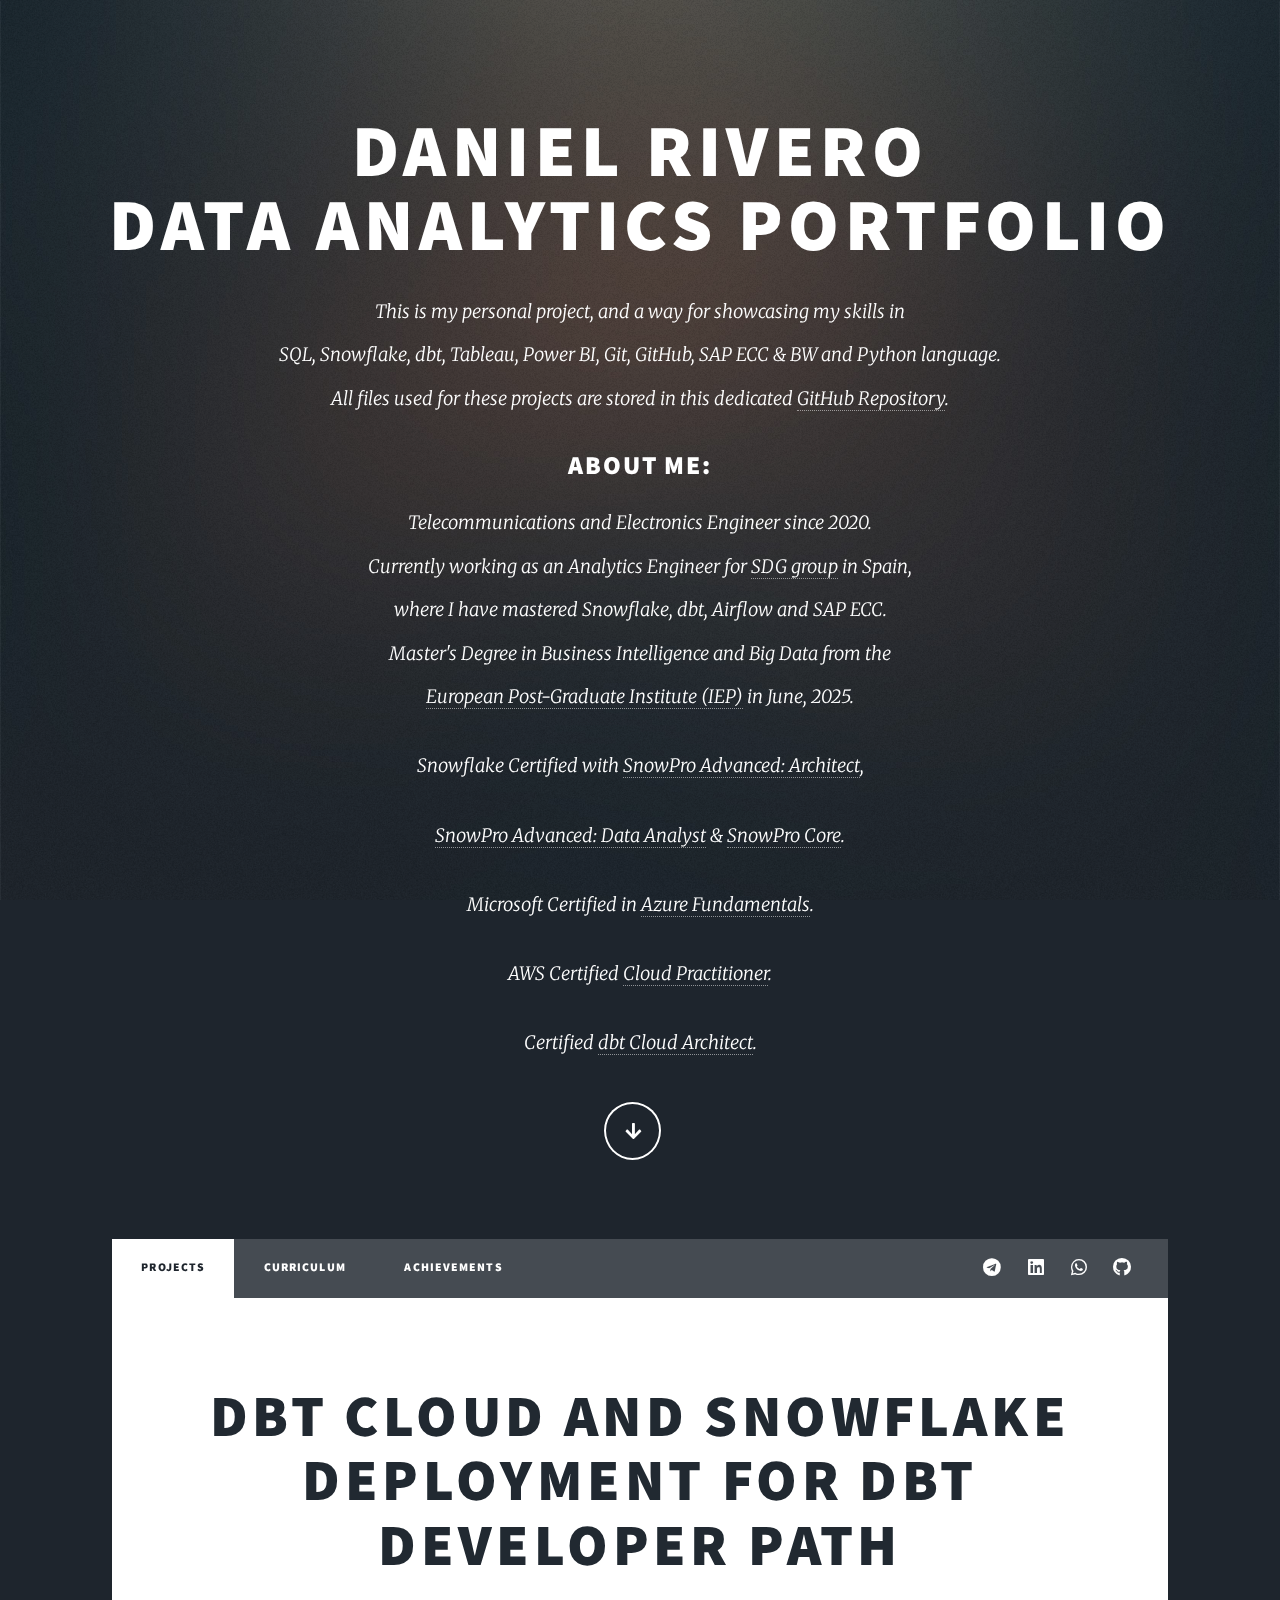
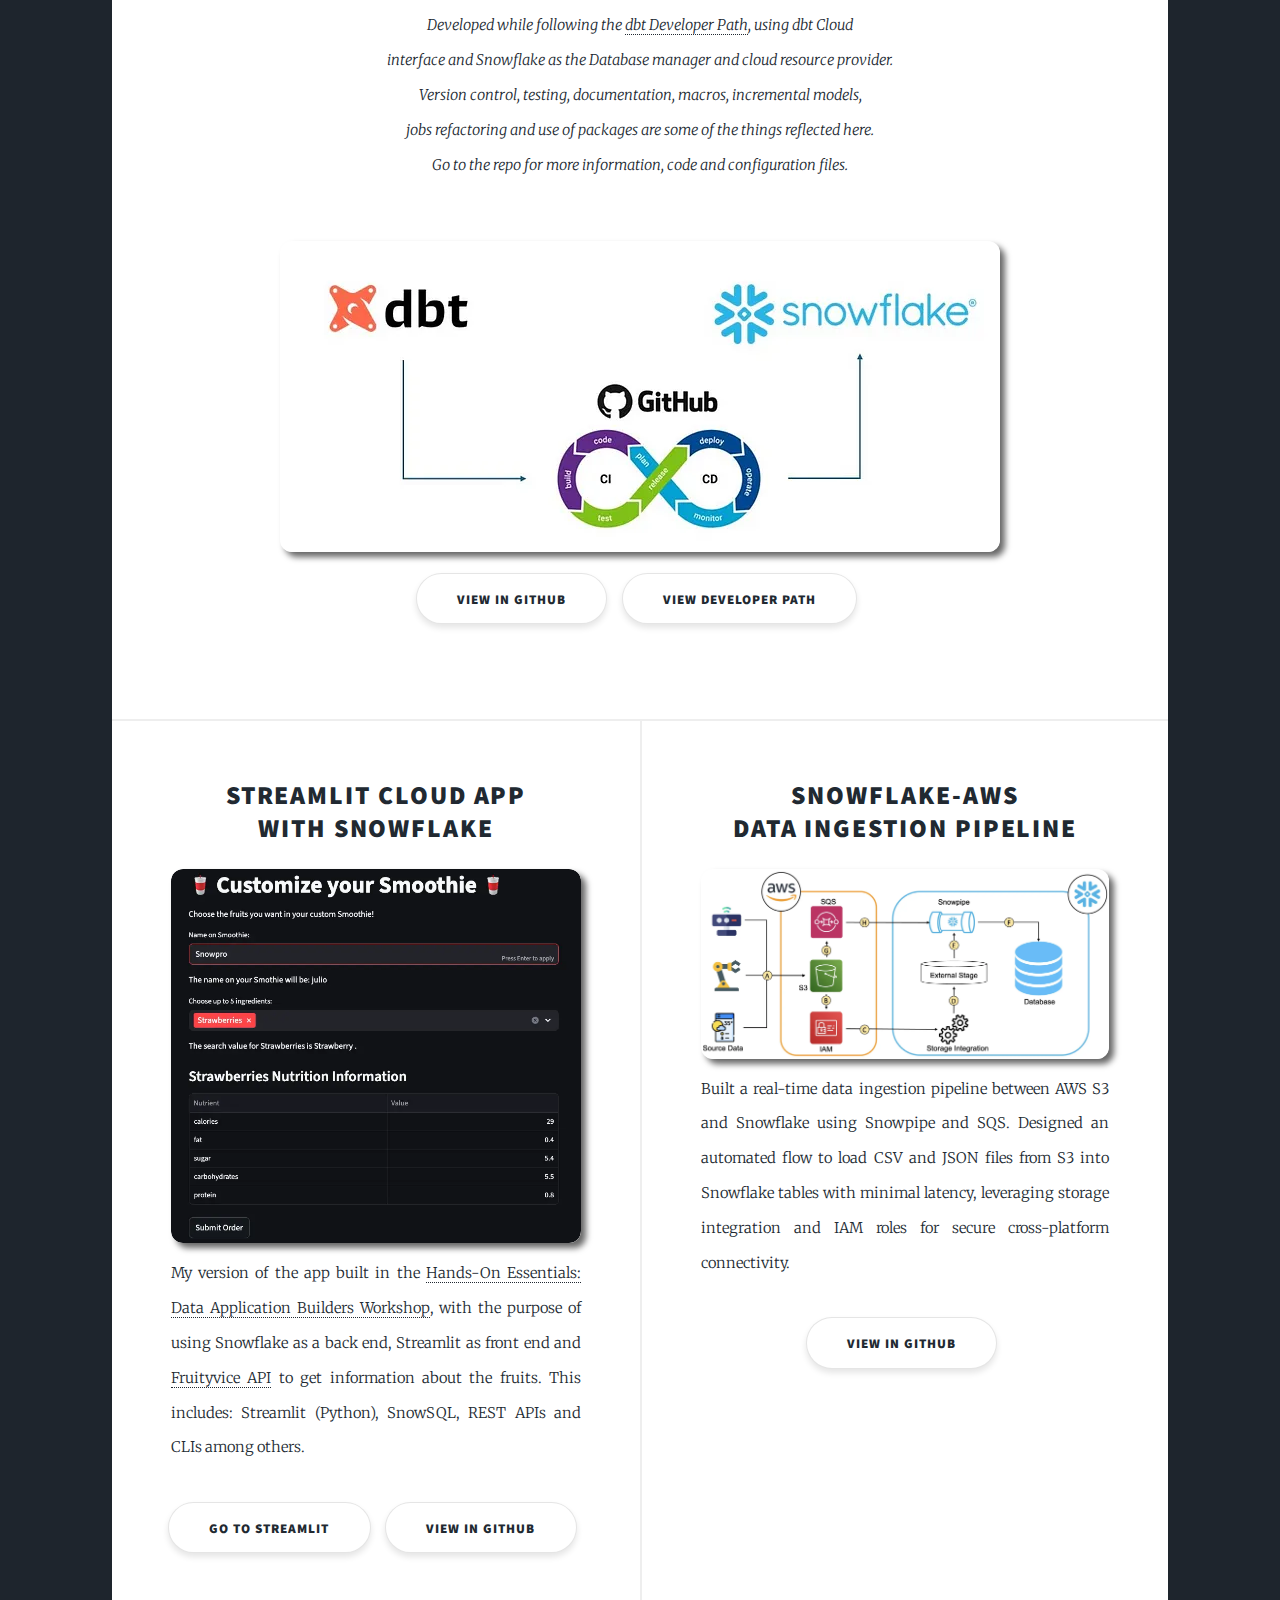
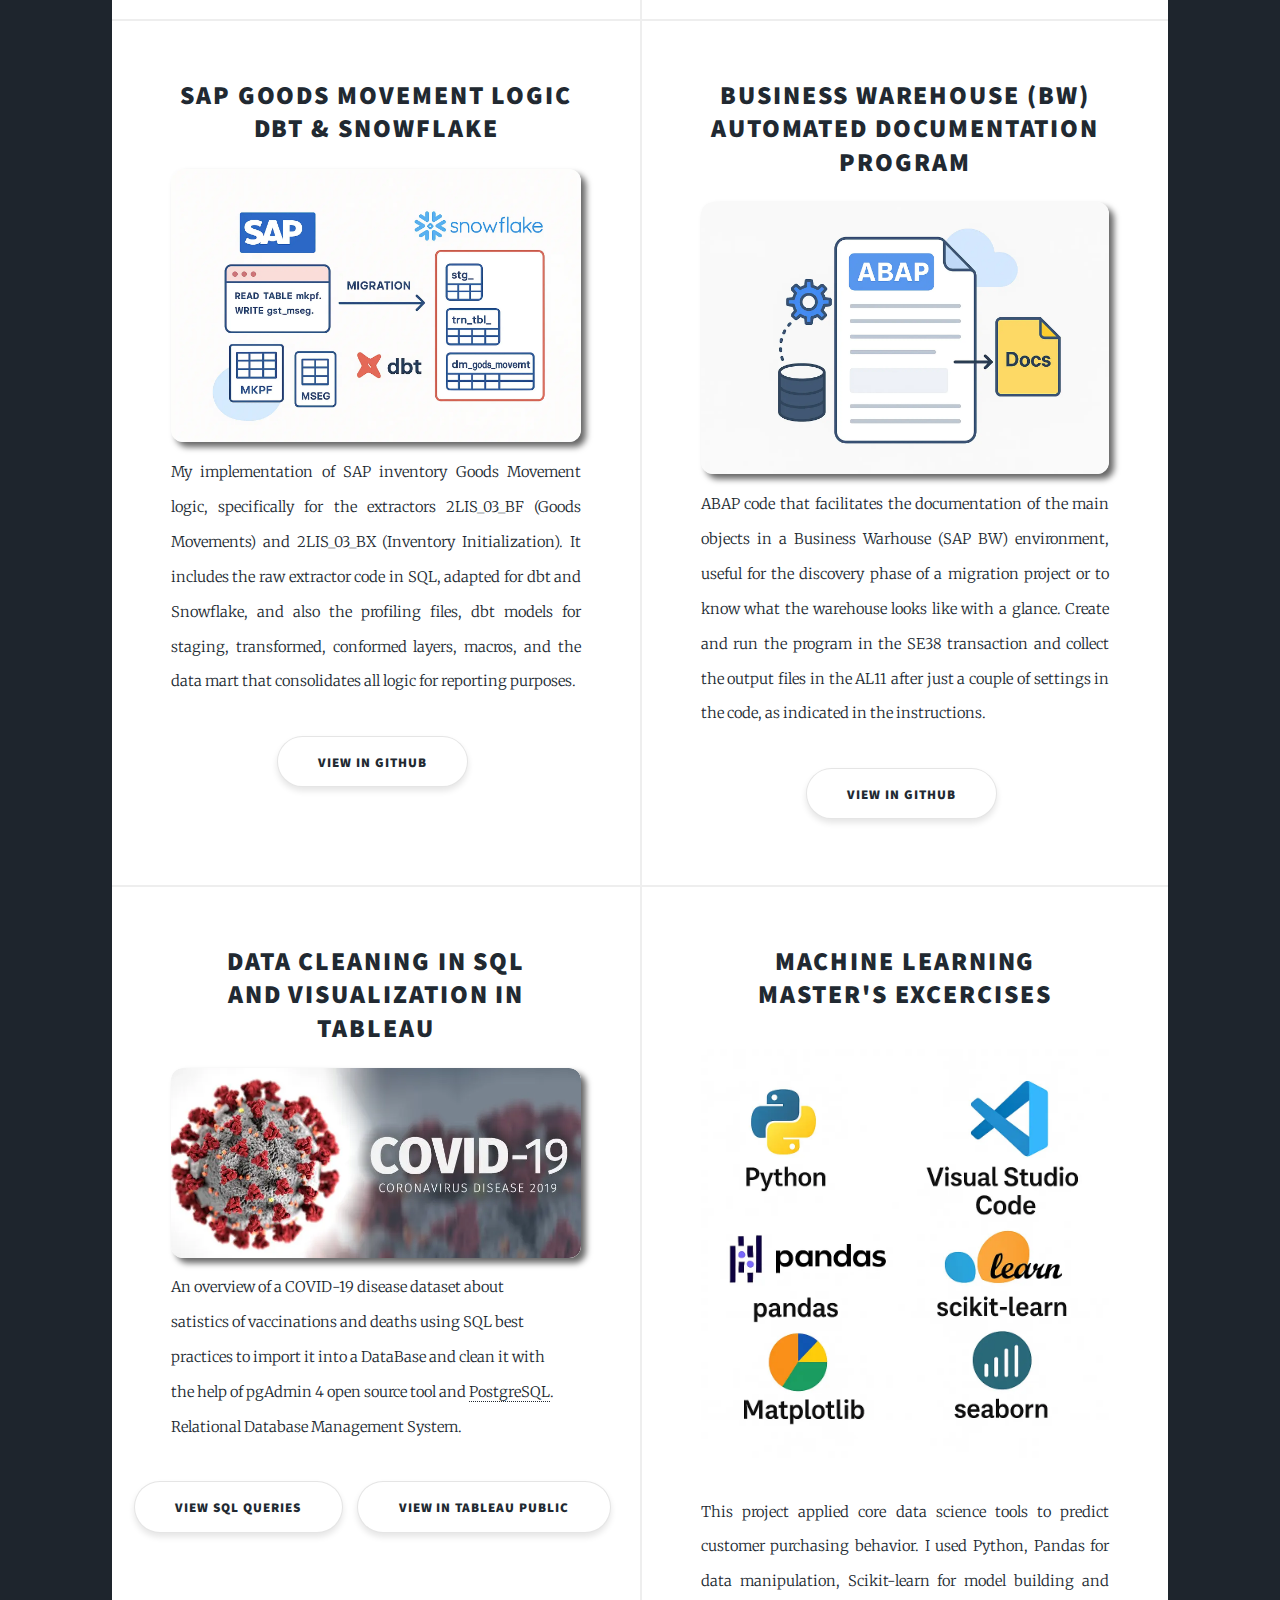
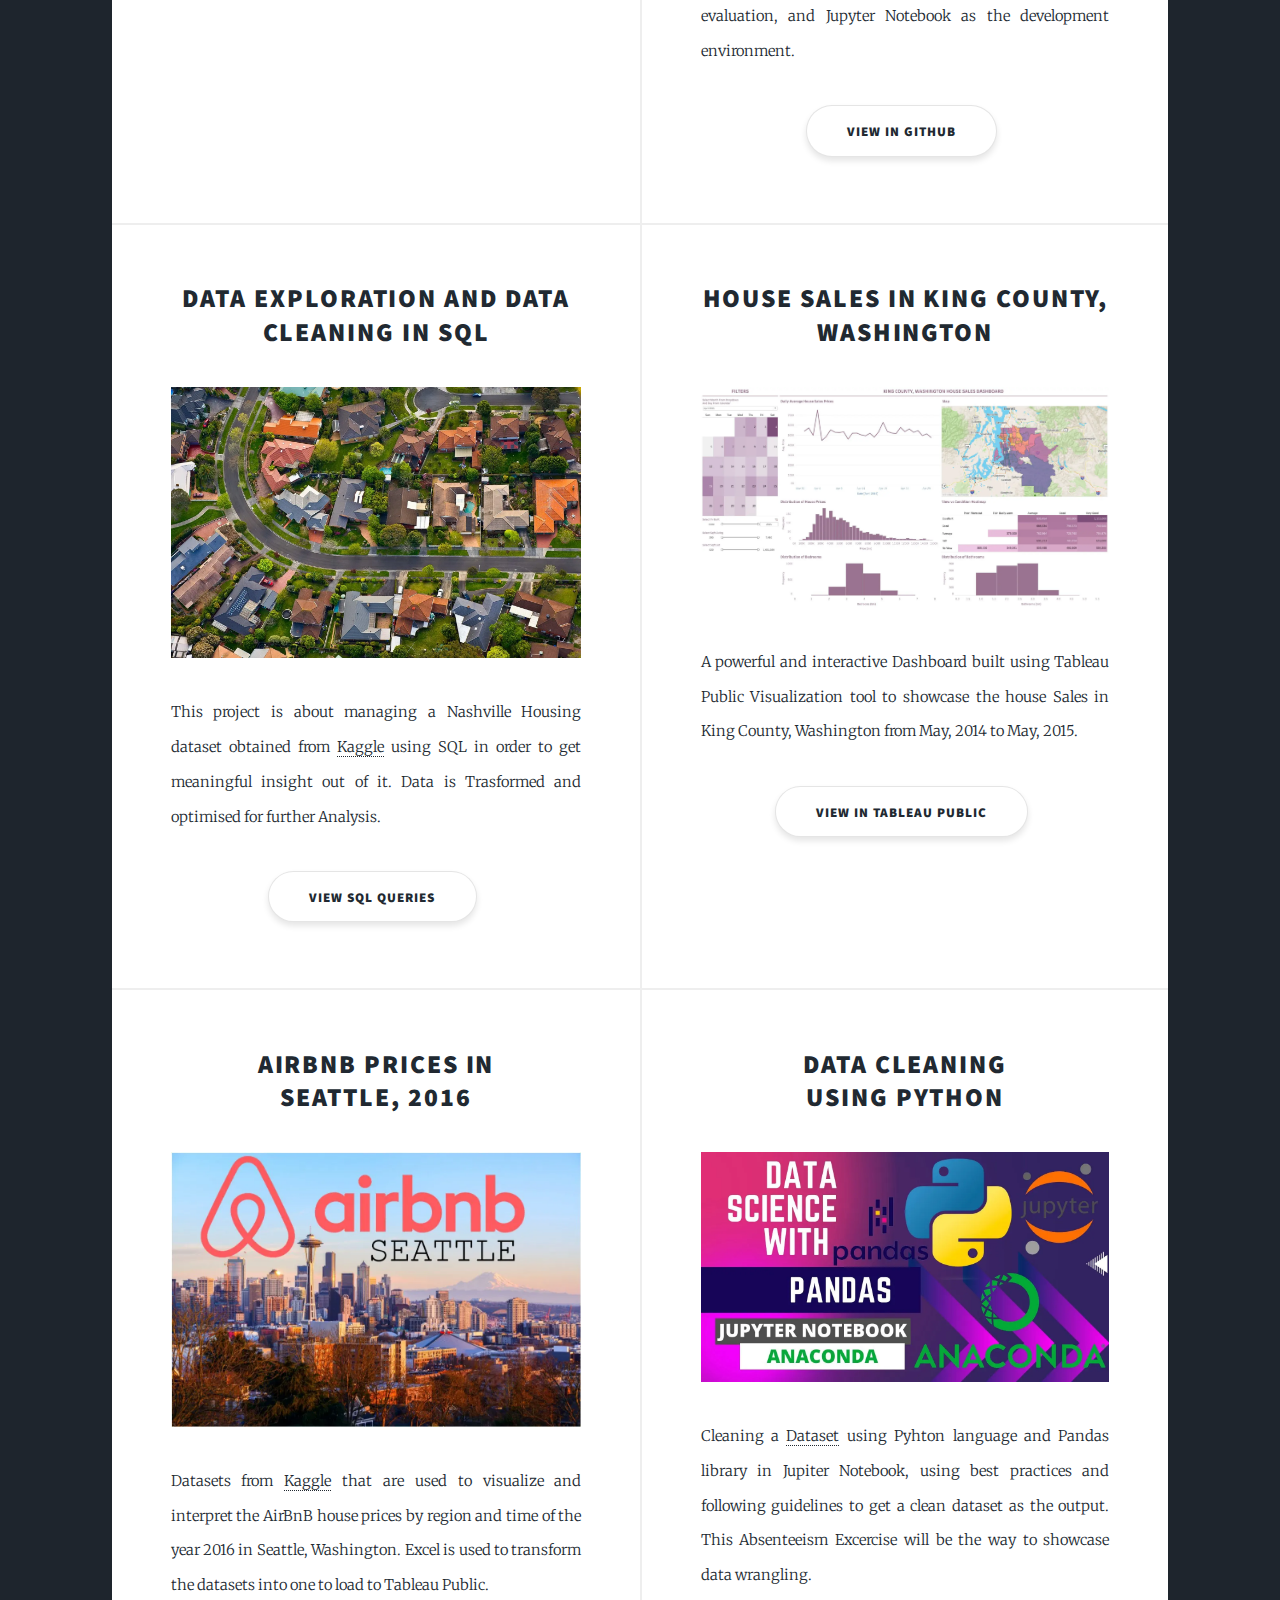
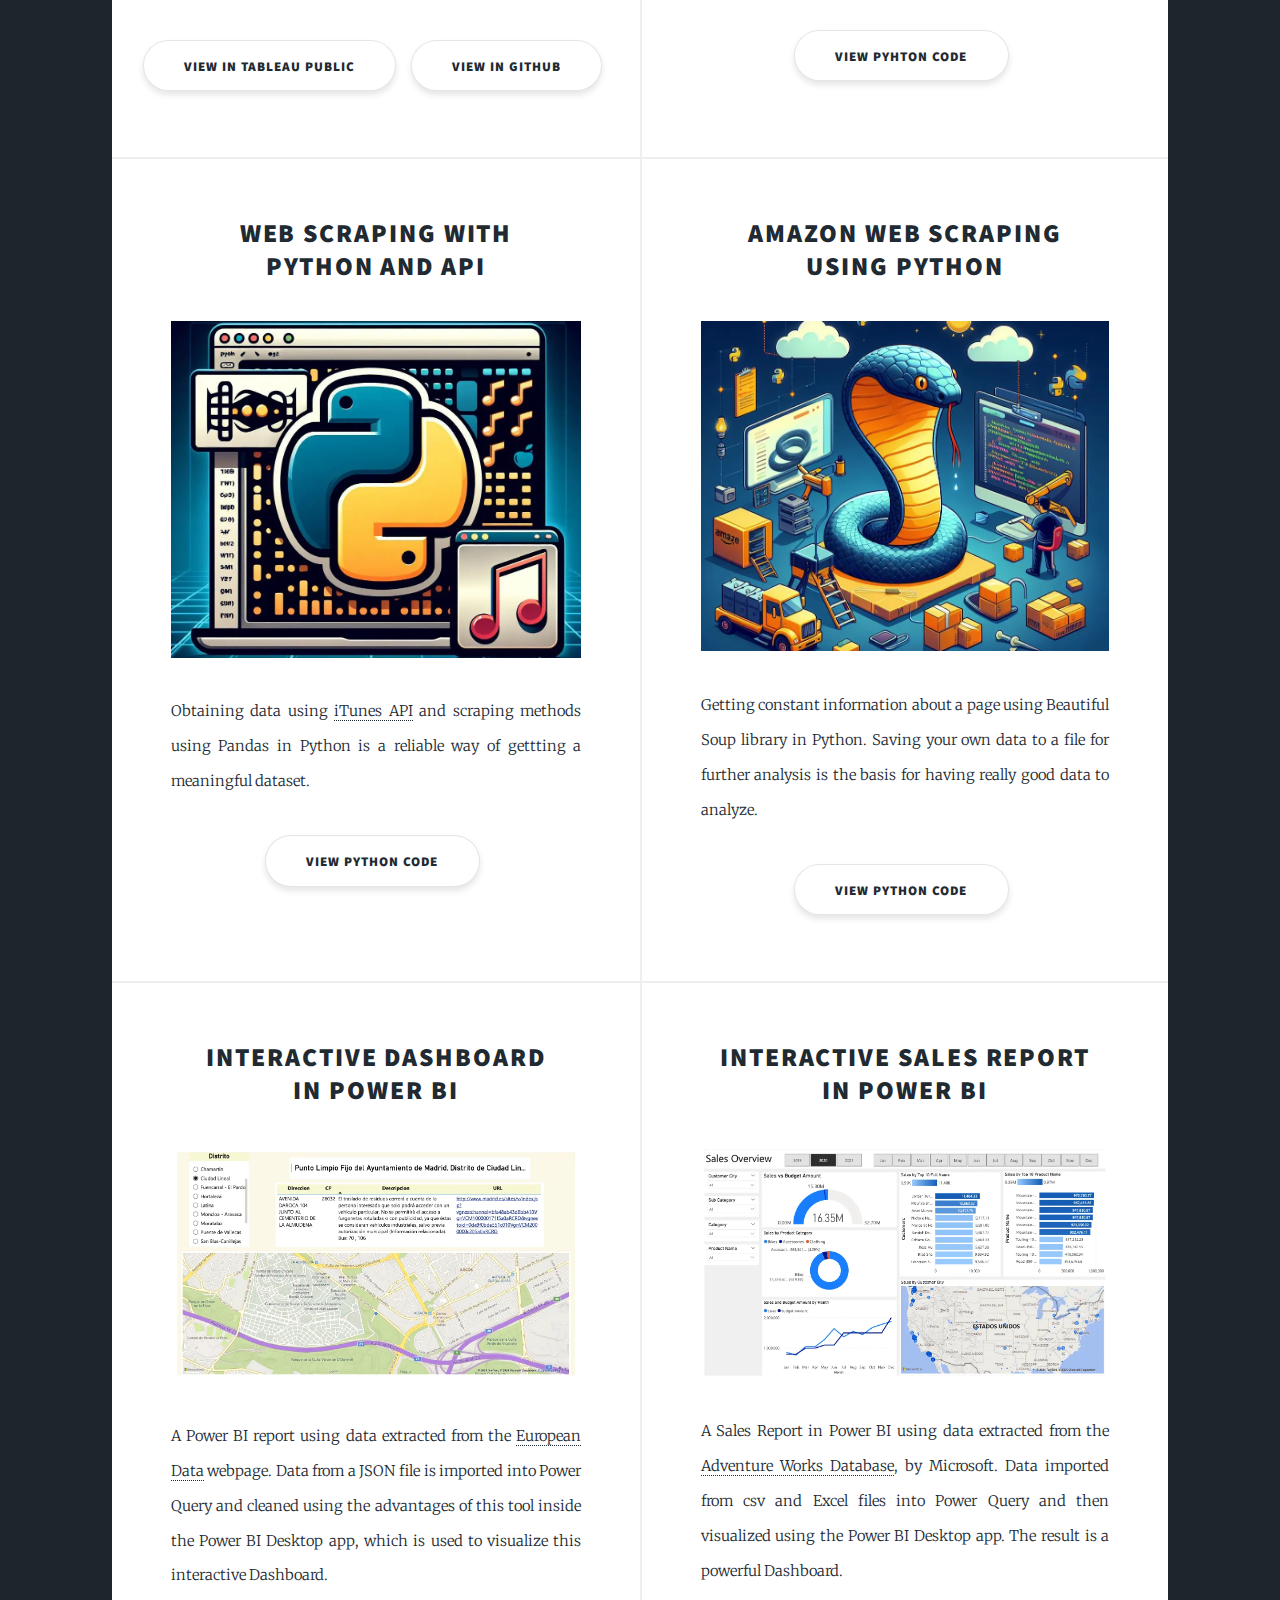
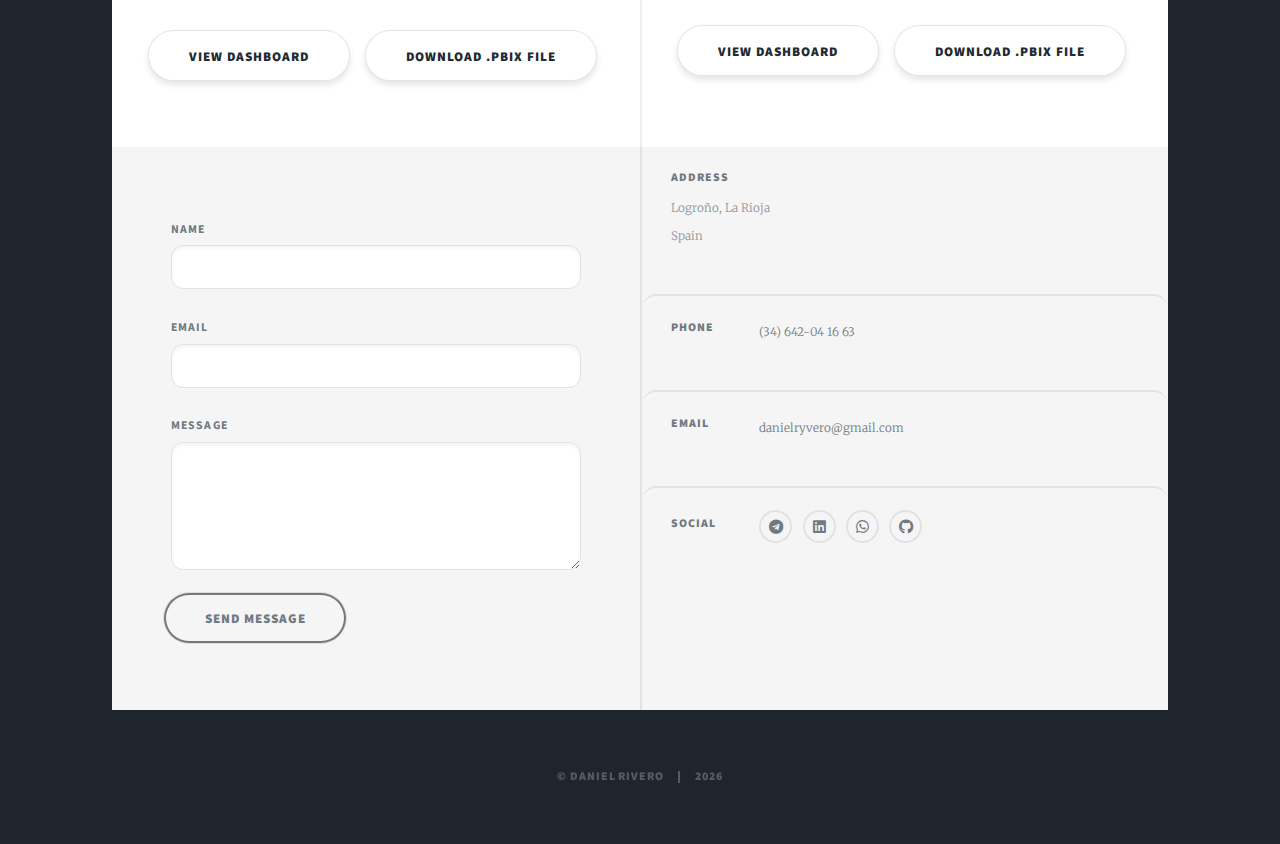
<file: index.html>
<!DOCTYPE HTML>

<html>
	<head>
		<!-- Google tag (gtag.js) -->
		<script async src="https://www.googletagmanager.com/gtag/js?id=G-16MHDRCHZ0"></script>
		<script>
		window.dataLayer = window.dataLayer || [];
		function gtag(){dataLayer.push(arguments);}
		gtag('js', new Date());

		gtag('config', 'G-16MHDRCHZ0');
		</script>
		<link rel="apple-touch-icon" sizes="180x180" href="./images/icon/apple-touch-icon.png?">
		<link rel="icon" type="image/png" sizes="32x32" href="./images/icon/favicon-32x32.png?">
		<link rel="icon" type="image/png" sizes="16x16" href="./images/icon/favicon-16x16.png?">
		<link rel="manifest" href="./images/icon/site.webmanifest?">
		<title>Daniel Rivero Data Analytics Portfolio</title>
		<meta charset="utf-8" />
		<meta name="viewport" content="width=device-width, initial-scale=1, user-scalable=no" />
		<link rel="stylesheet" href="assets/css/main.css" />
		<noscript><link rel="stylesheet" href="assets/css/noscript.css" /></noscript>

	</head>
	<body class="is-preload">

		<!-- Wrapper -->
		<div id="wrapper" class="fade-in">
				<!-- Intro -->
			<div id="intro">
						<h1>Daniel Rivero<br />
						Data Analytics Portfolio</h1>
						<p>This is my personal project, and a way for showcasing my skills in<br /> 
							SQL, Snowflake, dbt, Tableau, Power BI, Git, GitHub, SAP ECC & BW and Python language.<br />
						All files used for these projects are stored in this dedicated <a class="border" target="_blank" href="https://github.com/danielryvero/Portfolio-Projects-Data-Analytics">GitHub Repository</a>.</p>
						<h2>About me: <br /></h2>
						<p>Telecommunications and Electronics Engineer since 2020. <br /> 
							Currently working as an Analytics Engineer for <a class="border" target="_blank" href="https://www.sdggroup.com/">SDG group</a> in Spain, <br />
							where I have mastered Snowflake, dbt, Airflow and SAP ECC.<br />
							Master's Degree in Business Intelligence and Big Data from the <br /> <a class="border" target="_blank" href="https://iep.edu.es/">European Post-Graduate Institute (IEP)</a> in June, 2025. <br />
							</p>
							<p>
							<!-- <br>  -->
							Snowflake Certified with <a class="border" target="_blank" href="https://achieve.snowflake.com/0cababcc-ef5a-4550-a3e1-9dbae8367fcd#acc.PxNBFEAy">SnowPro Advanced: Architect</a>, 
							<!-- <br /> -->
							</p>							
							<p>
							<!-- <br>  -->
							<a class="border" target="_blank" href="https://achieve.snowflake.com/bad8abda-6a37-4b80-8d8c-e0d5ec3b6a57#acc.Kjuv6qcs">SnowPro Advanced: Data Analyst</a> & 
							<!-- <br /> -->
							<!-- </p>
							<p> -->
							<!-- <br>  -->
							<a class="border" target="_blank" href="https://achieve.snowflake.com/9e596ffc-4b80-437b-a0dd-6bbe4de9d082#acc.IVXQUNh6">SnowPro Core</a>. 
							<!-- <br /> -->
							</p>														
							<p>
							<!-- <br>  -->
							Microsoft Certified in <a class="border" target="_blank" href="https://learn.microsoft.com/api/credentials/share/en-us/danielryvero/6AB2B1CE1EDDC65B?sharingId=65B56CB5796967E3"
							>Azure Fundamentals</a>. 
							<!-- <br /> -->
							</p>
							<p>
							<!-- <br>  -->
							AWS Certified <a class="border" target="_blank" href="https://www.credly.com/badges/1b6a988b-ab58-4480-9093-03b0da97cbf3/public_url">Cloud Practitioner</a>. 
							<!-- <br /> -->
							</p>
							<p>
							<!-- <br>  -->
							Certified <a class="border" target="_blank" href="https://www.credential.net/16e53101-49e8-4715-a067-0a1cc5775cc0#acc.n1Q2xW3J">dbt Cloud Architect</a>.  
							<!-- <br /> -->
							</p>	
						<ul class="actions">
							<li><a href="#header" class="button icon solid solo fa-arrow-down scrolly">Continue</a></li>
						</ul>
					</div>

				<!-- Header -->
					<header id="header">
						<a href="#footer" class="logo">Contact Me</a>
					</header>

				<!-- Nav -->
					<nav id="nav">
						<ul class="links">
							<li id="li-proj" class="active"><a href="#" id="nav-proj">Projects</a></li>
							<li id="li-curr"><a href="#" id="nav-curr">Curriculum</a></li>
							<li id="li-arch"><a href="#" id="nav-arch">Achievements</a></li>
						</ul>
						<ul class="icons">
							<li><a href="https://t.me/drjimenez9" class="icon brands alt fa-telegram"><span class="label">Telegram</span></a></li>
							<li><a href="https://www.linkedin.com/in/drjimenez9/" target="_blank" class="icon brands alt fa-linkedin"><span class="label">LinkedIn</span></a></li>
							<li><a href="https://wa.me/+34642041663" class="icon brands alt fa-whatsapp"><span class="label">WhatsApp</span></a></li>
							<li><a href="https://github.com/danielryvero" class="icon brands alt fa-github"><span class="label">GitHub</span></a></li>
						</ul>
					</nav>

						<div id="container_main">
							<!-- Main -->
						<div class="class-proj class-new">

								<!-- Featured Post -->
								<article class="post featured">
									<header class="major">
										
										<h2><a target="_blank" href="https://github.com/danielryvero/dbt-project">dbt Cloud and Snowflake <br/>deployment for dbt Developer Path<br />
										</a></h2>
										<p> Developed while following the <a class="border" target="_blank" href = "https://learn.getdbt.com/learning-paths/dbt-certified-developer">dbt Developer Path</a>, using dbt Cloud <br />
											interface and Snowflake as the Database manager and cloud resource provider.  <br />
											Version control, testing, documentation, macros, incremental models, <br />
											jobs refactoring and use of packages are some of the things reflected here.<br />
											Go to the repo for more information, code and configuration files.
										</p>
									</header>
									<a target="_blank" href="https://github.com/danielryvero/dbt-project" class="image main"><img src="images/dbt_snowflake_github.webp" alt="" /></a>
									<ul class="actions special">
										<li><a target="_blank" href="https://github.com/danielryvero/dbt-project" class="button large">View in GitHub</a></li>
										<li><a target="_blank" href="https://learn.getdbt.com/learning-paths/dbt-certified-developer" class="button large">View Developer Path</a></li>
									</ul>
								</article>
	
								<!-- Posts -->
								<section class="posts">
									<article>
										<header>
											
											<h2><a target="_blank" href="https://github.com/danielryvero/melanies_smoothies">Streamlit Cloud App<br/>with Snowflake<br />
											</a></h2>
										</header>
										<a target="_blank" href="https://github.com/danielryvero/melanies_smoothies" class="image main"><img src="images/streamlit_app.webp" alt="" /></a>
										<p> My version of the app built in
											the <a class="border" target="_blank" href = "https://achieve.snowflake.com/f636883e-f352-4995-9d64-8aef54291a83#acc.ihnZdJz5">Hands-On Essentials: Data Application Builders Workshop</a>,
											with the purpose of using Snowflake as a back end, Streamlit as front end and <a class="border" target="_blank" href="https://fruityvice.com/#1">Fruityvice API</a> to get information about the fruits.
											This includes: Streamlit (Python), SnowSQL, REST APIs and CLIs among others.
										</p>
										<ul class="actions special">
											<li><a target="_blank" href="https://melaniessmoothies-danielryvero.streamlit.app/" class="button large">Go to Streamlit</a></li>
											<li><a target="_blank" href="https://github.com/danielryvero/melanies_smoothies" class="button large">View in GitHub</a></li>
										</ul>
									</article>
									<article>
										<header>											
											<h2><a target="_blank" href="">Snowflake-AWS<br/>Data Ingestion Pipeline<br />
											</a></h2>
										</header>
										<a target="_blank" href="https://github.com/danielryvero/snowflake-aws-pipeline" class="image main"><img src="images/snowflake_aws_pipeline.webp" alt="" /></a>
										<p> Built a real-time data ingestion pipeline between AWS S3 and Snowflake 
											using Snowpipe and SQS. Designed an automated flow to load CSV and JSON
											files from S3 into Snowflake tables with minimal latency, leveraging
											storage integration and IAM roles for secure cross-platform connectivity.<br />
										</p>
										<ul class="actions special">
											<li><a target="_blank" href="https://github.com/danielryvero/snowflake-aws-pipeline" class="button large">View in GitHub</a></li>
										</ul>
									</article>
									<article>
										<header>											
											<h2><a target="_blank" href="">SAP Goods Movement Logic<br/>dbt & Snowflake<br />
											</a></h2>
										</header>
										<a target="_blank" href="https://github.com/danielryvero/2LIS_03_BX_-_2LIS_03_BF_SAP_extractors_logic_to_Snowflake" class="image main"><img src="images/goods_movement.webp" alt="" /></a>
										<p> My implementation of SAP inventory Goods Movement logic, specifically for the 
											extractors 2LIS_03_BF (Goods Movements) and 2LIS_03_BX (Inventory Initialization).
											It includes the raw extractor code in SQL, adapted for dbt and Snowflake, and also the
											profiling files, dbt models for staging, transformed, conformed layers, macros, and 
											the data mart that consolidates all logic for reporting purposes.<br />
										</p>
										<ul class="actions special">
											<li><a target="_blank" href="https://github.com/danielryvero/2LIS_03_BX_-_2LIS_03_BF_SAP_extractors_logic_to_Snowflake" class="button large">View in GitHub</a></li>
										</ul>
									</article>
									<article>
										<header>											
											<h2><a target="_blank" href="">Business Warehouse (BW)<br/>Automated Documentation Program<br />
											</a></h2>
										</header>
										<a target="_blank" href="https://github.com/danielryvero/Auto_Document_BW" class="image main"><img src="images/zautodoc_bw.webp" alt="" /></a>
										<p> ABAP code that facilitates the documentation of the main objects 
											in a Business Warhouse (SAP BW) environment, useful for the discovery
											phase of a migration project or to know what the warehouse looks
											like with a glance. Create and run the program in the SE38 transaction
											and collect the output files in the AL11 after just a couple of settings
											in the code, as indicated in the instructions.<br />
										</p>
										<ul class="actions special">
											<li><a target="_blank" href="https://github.com/danielryvero/Auto_Document_BW" class="button large">View in GitHub</a></li>
										</ul>
									</article>																		
									<article>
										<header>											
											<h2><a target="_blank" href="https://public.tableau.com/app/profile/daniel.rivero5056/viz/COVIDDashboardTutorial_17077654051000/Project">Data Cleaning in SQL <br/>and Visualization in Tableau<br />
											</a></h2>
										</header>
										<a target="_blank" href="https://public.tableau.com/app/profile/daniel.rivero5056/viz/COVIDDashboardTutorial_17077654051000/Project" class="image main"><img src="images/covid-19.webp" alt="" /></a>
										<p> An overview of a COVID-19 disease dataset about <br />
											satistics of vaccinations and deaths using SQL best <br />
											practices to import it into a DataBase and clean it with <br />
											the help of pgAdmin 4 open source tool and <a class="border" target="_blank" href = "https://en.wikipedia.org/wiki/PostgreSQL">PostgreSQL</a>. <br />
											Relational Database Management System.
										</p>
										<ul class="actions special">
											<li><a target="_blank" href="https://github.com/danielryvero/Portfolio-Projects-Data-Analytics/tree/main/Data%20Preparation%20-%20Visualization%20-%20COVID" class="button large">View SQL Queries</a></li>
											<li><a target="_blank" href="https://public.tableau.com/app/profile/daniel.rivero5056/viz/COVIDDashboardTutorial_17077654051000/Project" class="button large">View in Tableau Public</a></li>
										</ul>
									</article>
									<article>
										<header>											
											<h2><a target="_blank" href="https://github.com/danielryvero/python-master">Machine Learning<br />Master's Excercises<br />
											</a></h2>
										</header>
										<a target="_blank" href="https://github.com/danielryvero/python-master" class="image fit"><img src="images/machine_learning.webp" alt="" /></a>
										<p> This project applied core data science tools to predict customer purchasing behavior. 
											I used Python, Pandas for data manipulation, Scikit-learn for model building and evaluation, 
											and Jupyter Notebook as the development environment.
										</p>
										<ul class="actions special">
											<li><a target="_blank" href="https://github.com/danielryvero/python-master" class="button">View in GitHub</a></li>
										</ul>
									</article>
									<article>
										<header>											
											<h2><a target="_blank" href="https://github.com/danielryvero/Portfolio-Projects-Data-Analytics/tree/main/Data%20Cleaning%20-%20Nashville%20Housing">Data Exploration and Data<br /> Cleaning in SQL<br />
											</a></h2>
										</header>
										<a target="_blank" href="https://github.com/danielryvero/Portfolio-Projects-Data-Analytics/tree/main/Data%20Cleaning%20-%20Nashville%20Housing" class="image fit"><img src="images/nashville.webp" alt="" /></a>
										<p>This project is about managing a Nashville Housing dataset obtained from <a class="border" target="_blank" href="https://www.kaggle.com/datasets/tmthyjames/nashville-housing-data">Kaggle</a> 
											using SQL in order to get meaningful insight out of it. Data is Trasformed and optimised for further Analysis.</p>
										<ul class="actions special">
											<li><a target="_blank" href="https://github.com/danielryvero/Portfolio-Projects-Data-Analytics/tree/main/Data%20Cleaning%20-%20Nashville%20Housing" class="button">View SQL Queries</a></li>
										</ul>
									</article>
									<article>
										<header>											
											<h2><a target="_blank" href="https://public.tableau.com/app/profile/daniel.rivero5056/viz/KingCountyHouseSales_17085336644620/KingCountyHouseSales">House Sales in King County,<br />
												Washington</a></h2>
										</header>
										<a target="_blank" href="https://public.tableau.com/app/profile/daniel.rivero5056/viz/KingCountyHouseSales_17085336644620/KingCountyHouseSales" class="image fit"><img src="images/king_county.webp" alt="" /></a>
										<p>A powerful and interactive Dashboard built using Tableau Public Visualization tool to showcase the house Sales in King County, Washington from May, 2014 to May, 2015.</p>
										<ul class="actions special">
											<li><a target="_blank" href="https://public.tableau.com/app/profile/daniel.rivero5056/viz/KingCountyHouseSales_17085336644620/KingCountyHouseSales" class="button">View in Tableau Public</a></li>
										</ul>
									</article>
									<article>
										<header>
											<h2><a target="_blank" href="https://public.tableau.com/app/profile/daniel.rivero5056/viz/AirBnBpricesseattle2016/airbnbprices">AirBnB Prices in<br />
											Seattle, 2016</a></h2>
										</header>
										<a target="_blank" href="https://public.tableau.com/app/profile/daniel.rivero5056/viz/AirBnBpricesseattle2016/airbnbprices" class="image fit"><img src="images/seattle.webp" alt="" /></a>
										<p>Datasets from <a class="border" target="_blank" href="https://www.kaggle.com/datasets/airbnb/seattle">Kaggle</a> that are used to visualize and interpret the AirBnB house prices by region and time
											of the year 2016 in Seattle, Washington. Excel is used to transform the datasets into one to load to Tableau Public.</p>
										<ul class="actions special">
											<li><a target="_blank" href="https://public.tableau.com/app/profile/daniel.rivero5056/viz/AirBnBpricesseattle2016/airbnbprices" class="button">View in Tableau Public</a></li>
											<li><a target="_blank" href="https://github.com/danielryvero/Portfolio-Projects-Data-Analytics/tree/main/AirBnB%20Seattle%20Datasets" class="button">View in GitHub</a></li>
										</ul>
									</article>
									<article>
										<header>
											<h2><a target="_blank" href="https://github.com/danielryvero/Portfolio-Projects-Data-Analytics/tree/main/Absenteeism%20Excercise">Data Cleaning<br />
											using Python</a></h2>
										</header>
										<a target="_blank" href="https://github.com/danielryvero/Portfolio-Projects-Data-Analytics/tree/main/Absenteeism%20Excercise" class="image fit"><img src="images/pandas_jupyter_cleaning.webp" alt="" /></a>
										<p>Cleaning a <a class="border" target="_blank" href = "https://github.com/danielryvero/Portfolio-Projects-Data-Analytics/blob/main/Absenteeism%20Excercise/Absenteeism_Excercise_dataset.csv">Dataset</a> using Pyhton language
											and Pandas library in Jupiter Notebook, using best practices and following guidelines to get a clean dataset as the output. This Absenteeism Excercise will be the way to showcase data wrangling.</p>
										<ul class="actions special">
											<li><a target="_blank" href="https://github.com/danielryvero/Portfolio-Projects-Data-Analytics/tree/main/Absenteeism%20Excercise" class="button">View Pyhton code</a></li>
										</ul>
									</article>
									
									<article class="post featured">
										<header>
											
											<h2><a target="_blank" href="https://github.com/danielryvero/Portfolio-Projects-Data-Analytics/tree/main/Web%20Scraping%20iTunes">Web Scraping with<br />
											Python and API</a></h2>
										</header>
										<a target="_blank" href="https://github.com/danielryvero/Portfolio-Projects-Data-Analytics/tree/main/Web%20Scraping%20iTunes" class="image fit"><img src="images/scraping_itunes.webp" alt="" /></a>
										<p> Obtaining data using <a class="border" target="_blank" href="https://performance-partners.apple.com/search-api">iTunes API</a> and scraping methods using Pandas in Python is a reliable way of gettting a meaningful dataset.</p>
										<ul class="actions special">
											<li><a target="_blank" href="https://github.com/danielryvero/Portfolio-Projects-Data-Analytics/tree/main/Web%20Scraping%20iTunes" class="button">View Python Code</a></li>
										</ul>
									</article>
									<article>
										<header>
											
											<h2><a target="_blank" href="https://github.com/danielryvero/Portfolio-Projects-Data-Analytics/tree/main/Web%20Scraping%20Amazon">Amazon web scraping<br />
											using Python</a></h2>
										</header>
										<a target="_blank" href="https://shorturl.at/gNP46" class="image fit"><img src="images/scraping_amazon.webp" alt="" /></a>
										<p>Getting constant information about a page using Beautiful Soup library in Python. Saving your own data to a file for further analysis is the basis for having really 
											good data to analyze.</p>
										<ul class="actions special">
											<li><a target="_blank" href="https://github.com/danielryvero/Portfolio-Projects-Data-Analytics/tree/main/Web%20Scraping%20Amazon" class="button">View Python Code</a></li>
										</ul>
									</article>
									<article>
										<header>
											<h2><a target="_blank" href="https://github.com/danielryvero/Portfolio-Projects-Data-Analytics/tree/main/Puntos%20Limpios%20Madrid">Interactive Dashboard<br />
											in Power BI</a></h2>
										</header>
										<a target="_blank" href="https://github.com/danielryvero/Portfolio-Projects-Data-Analytics/tree/main/Puntos%20Limpios%20Madrid" class="image fit"><img src="images/fixed_points_power_bi.webp" alt="" /></a>
										<p>A Power BI report using data extracted from the <a class="border" target="_blank" href="https://data.europa.eu/data/datasets/https-datos-madrid-es-egob-catalogo-200284-0-puntos-limpios-fijos?locale=en">European Data</a> webpage. Data from a JSON file is imported
											into Power Query and cleaned using the advantages of this tool inside the Power BI Desktop app, which is used to visualize this interactive Dashboard.</p>
										<ul class="actions special">
											<li><a target="_blank" href="https://github.com/danielryvero/Portfolio-Projects-Data-Analytics/tree/main/Puntos%20Limpios%20Madrid" class="button">View Dashboard</a></li>
											<li><a target="_blank" href="https://drive.google.com/drive/folders/1txoUIO80g6ekvWErHUfou5TA2qCdM2ZS?usp=sharing" class="button">Download .pbix file</a></li>
										</ul>
									</article>
									<article>
										<header>
											<h2><a target="_blank" href="https://github.com/danielryvero/Portfolio-Projects-Data-Analytics/tree/main/Sales%20Report%20Power%20BI">Interactive Sales Report<br />
											in Power BI</a></h2>
										</header>
										<a target="_blank" href="https://github.com/danielryvero/Portfolio-Projects-Data-Analytics/tree/main/Sales%20Report%20Power%20BI" class="image fit"><img src="images/sales_dashboard_power_bi.webp" alt="" /></a>
										<p>A Sales Report in Power BI using data extracted from the <a class="border" target="_blank" href="https://learn.microsoft.com/es-es/sql/samples/adventureworks-install-configure?view=sql-server-ver16&tabs=ssms">Adventure Works Database</a>, by Microsoft. Data imported from csv and Excel files
											into Power Query and then visualized using the Power BI Desktop app. The result is a powerful Dashboard.</p>
										<ul class="actions special">
											<li><a target="_blank" href="https://github.com/danielryvero/Portfolio-Projects-Data-Analytics/tree/main/Sales%20Report%20Power%20BI" class="button">View Dashboard</a></li>
											<li><a target="_blank" href="https://drive.google.com/drive/folders/1-8y7J4R4t-M-SYjLhtS26xqFEobq8A_G?usp=sharing" class="button">Download .pbix file</a></li>
										</ul>
									</article>
								</section>
	
							</div>
	
							<div class="class-curr class-new">
								
								<!-- Post -->
									<section class="post">
										<header class="major">
											<span class="date">2026</span>
											<h1>Daniel Eduardo<br />
											Rivero Jimenez</h1>
		
											<p>Resume</p>
											
											<span><a target="_blank" href="https://drive.google.com/file/d/1_RRF1w_DGxNRKpCoffmkWenb-2CdGZ4P/view?usp=sharing" class="button icon solid fa-download">Download in Spanish</a></span>
											<span><a target="_blank" href="https://drive.google.com/file/d/17vFxyy_xjgkeaI-7NEMGPnLgeRPZHOYg/view?usp=sharing" class="button icon solid fa-download">Download in English</a></span>
		
										</header>
										<div class="image main"><img src="images/2026_cv.webp" alt="CV" /></div>
									</section>
		
							</div>
	
							<div class="class-arch class-new">
	
								<!-- Post -->
									<section class="post">
										<header class="major">
											<h1>online<br />
											Certifications</h1>
										</header>
											<div class="box alt">
												<div class="row gtr-50 gtr-uniform">
													<div class="col-13"><span class="image mine"><img src="images/snowpro_advanced_architect.webp" alt="" /></span></div>
													<div class="col-13"><span class="image mine"><img src="images/snowpro_advanced_data_analyst.webp" alt="" /></span></div>	
													<div class="col-13"><span class="image mine"><img src="images/snowpro_core.webp" alt="" /></span></div>												
													<div class="col-13"><span class="image mine"><img src="images/apache_airflow3_fundamentals.webp" alt="" /></span></div>
													<div class="col-13"><span class="image mine"><img src="images/azure_certified_fundamentals.webp" alt="" /></span></div>
													<div class="col-13"><span class="image mine"><img src="images/aws_cloud_practitioner.webp" alt="" /></span></div>	
													<div class="col-13"><span class="image mine"><img src="images/dbt_fundamentals.webp" alt="" /></span></div>	
													<div class="col-13"><span class="image mine"><img src="images/dbt_cloud_architect.webp" alt="" /></span></div>	
													<!-- Break -->
												</div>
											</div>											
											<ul class="actions">
												<li><a target="_blank" href="https://achieve.snowflake.com/0cababcc-ef5a-4550-a3e1-9dbae8367fcd#acc.MSmXQT1v" class="button primary">SnowPro Advanced: Architect</a></li>
												<li><a target="_blank" href="https://achieve.snowflake.com/bad8abda-6a37-4b80-8d8c-e0d5ec3b6a57#acc.Kjuv6qcs" class="button">SnowPro Advanced: Data Analyst</a></li>
												<li><a target="_blank" href="https://achieve.snowflake.com/9e596ffc-4b80-437b-a0dd-6bbe4de9d082#acc.IVXQUNh6" class="button">SnowPro Core</a></li>												
											</ul>
											<ul class="actions">
												<li><a target="_blank" href="https://www.credly.com/badges/1b6a988b-ab58-4480-9093-03b0da97cbf3/public_url" class="button">AWS Cloud Practitioner</a></li>
												<li><a target="_blank" href="https://www.credly.com/badges/4e7741bb-ae1d-404d-a6c2-9711c7d98e5c/public_url" class="button">Airflow 3 Fundamentals</a></li>
												<li><a target="_blank" href="https://learn.microsoft.com/api/credentials/share/en-us/danielryvero/6AB2B1CE1EDDC65B?sharingId=65B56CB5796967E3" class="button">Microsoft Azure Fundamentals</a></li>
											</ul>
											<ul class="actions">
												<li><a target="_blank" href="https://www.credential.net/16e53101-49e8-4715-a067-0a1cc5775cc0#acc.tXOPYEvG" class="button">dbt Cloud Architect</a></li>
												<li><a target="_blank" href="https://www.credential.net/155757c1-0a60-40bf-8b4f-ce8286e46b92#acc.StUvVk2H" class="button">dbt Advocate Certification</a></li>
											</ul>											
										<!-- Blockquote -->
										<h2>Working at SDG group, Spain</h2>
										<blockquote>As an SAP Consultant and Analytics Engineer at SDG Group, I work at the intersection of business and data engineering, helping enterprises modernize their data platforms. My role involves 
													migrating legacy systems such as SAP ECC and SAP BW to cloud-based architectures like Snowflake, leveraging tools like dbt for transformation and SAP Datasphere for integration.
													Through hands-on experience and continued learning—including Certifications and a Master's in Business Intelligence and Big Data—I’ve developed a deep understanding of the data analytics lifecycle, 
													combining strong technical execution with a business-driven mindset.
										</blockquote>

										<!-- Image -->
										<h2>"SDG Academy" COURSES and BOOTCAMPS</h2>
		
										<h3>Achievements in SDG Academy</h3>
										<div class="box alt">
											<div class="row gtr-50 gtr-uniform">
												<div class="col-4"><span class="image mine"><img src="images/harvard_finances.webp" alt="" /></span></div>
												<div class="col-4"><span class="image mine"><img src="images/GDPR.webp" alt="" /></span></div>
												<div class="col-4"><span class="image mine"><img src="images/SQL_ETL_Bootcamp.webp" alt="" /></span></div>
												<!-- Break -->
												<div class="col-4"><span class="image mine"><img src="images/Analytics_starter_bootcamp.webp" alt="" /></span></div>
											</div>
										</div>
													
										<!-- Image -->
											<h2>"SCHOOL OF SKILLS" COURSES (IEP)</h2>
		
											<h3>Achievements in European Post-Graduate Institute (IEP)</h3>
											<div class="box alt">
												<div class="row gtr-50 gtr-uniform">
													<div class="col-4"><span class="image mine"><img src="images/desarrollo_web.webp" alt="" /></span></div>
													<div class="col-4"><span class="image mine"><img src="images/power_bi_basic.webp" alt="" /></span></div>
													<div class="col-4"><span class="image mine"><img src="images/power_bi_medium.webp" alt="" /></span></div>
													<!-- Break -->
													<div class="col-4"><span class="image mine"><img src="images/power_bi_advanced.webp" alt="" /></span></div>
													<div class="col-4"><span class="image mine"><img src="images/python.webp" alt="" /></span></div>
													<div class="col-4"><span class="image mine"><img src="images/sql.webp" alt="" /></span></div>
													<!-- Break -->
													<div class="col-4"><span class="image mine"><img src="images/tableau_basic.webp" alt="" /></span></div>
													<div class="col-4"><span class="image mine"><img src="images/tableau_medium.webp" alt="" /></span></div>
													<div class="col-4"><span class="image mine"><img src="images/tableau_advanced.webp" alt="" /></span></div>
													<!-- Break -->
													<div class="col-4"><span class="image mine"><img src="images/agile_management.webp" alt="" /></span></div>
													<div class="col-4"><span class="image mine"><img src="images/linux.webp" alt="" /></span></div>
													<div class="col-4"><span class="image mine"><img src="images/transformacion_digital.webp" alt="" /></span></div>
												</div>
											</div>
									</section>
							</div>
						</div>

			</div>

				<!-- Footer -->
					<footer id="footer">
						<section>
							<form method="post" action="https://formspree.io/f/mkndborp">
								
								<div class="fields">
									<div class="field">
										<label for="name">Name</label>
										<input type="text" name="name" id="name" />
									</div>
									<div class="field">
										<label for="email">Email</label>
										<input type="text" name="email" id="email" />
									</div>
									<div class="field">
										<label for="message">Message</label>
										<textarea name="message" id="message" rows="3"></textarea>
										
									</div>
								</div>
								<ul class="actions">
									<li><input type="submit" value="Send Message" /></li>
									
								</ul>
							</form>
						</section>
						<section class="split contact">
							<section class="alt">
								<h3>Address</h3>
								<p>Logroño, La Rioja<br />
								Spain</p>
							</section>
							<section>
								<h3>Phone</h3>
								<p><a href="tel:+34642041663">(34) 642-04 16 63</a></p>
							</section>
							<section>
								<h3>Email</h3>
								<p><a href="mailto:danielryvero@gmail.com">danielryvero@gmail.com</a></p>
							</section>
							<section>
								<h3>Social</h3>
								<ul class="icons alt">
									<li><a href="https://t.me/drjimenez9" class="icon brands alt fa-telegram"><span class="label">Twitter</span></a></li>
									<li><a target="_blank" href="https://www.linkedin.com/in/drjimenez9/" class="icon brands alt fa-linkedin"><span class="label">LinkedIn</span></a></li>
									<li><a href="https://wa.me/+34642041663" class="icon brands alt fa-whatsapp"><span class="label">WhatsApp</span></a></li>
									<li><a href="https://github.com/danielryvero" class="icon brands alt fa-github"><span class="label">GitHub</span></a></li>
								</ul>
							</section>
						</section>
					</footer>

				<!-- Copyright -->
					<div id="copyright">
						<ul><li>&copy; Daniel Rivero</li><li>2026 </li></ul>
					</div>

		</div>

			<!-- Scripts -->
			<script src="assets/js/jquery.min.js"></script>
			<script src="assets/js/jquery.scrollex.min.js"></script>
			<script src="assets/js/jquery.scrolly.min.js"></script>
			<script src="assets/js/browser.min.js"></script>
			<script src="assets/js/breakpoints.min.js"></script>
			<script src="assets/js/util.js"></script>
			<script src="assets/js/main.js"></script>

			<script>
				// Get project link and his class
				let link_proj = document.getElementById('nav-proj');
				let class_proj = document.querySelector('.class-proj');
				
				// Get curr link and his class
				let link_curr = document.getElementById('nav-curr');
				let class_curr = document.querySelector('.class-curr');

				// Get arch link and his class
				let link_arch = document.getElementById('nav-arch');
				let class_arch = document.querySelector('.class-arch');

				// Get li to change interactive active class
				let li_proj = document.getElementById('li-proj');
				let li_curr = document.getElementById('li-curr');
				let li_arch = document.getElementById('li-arch');
			  
				// Add a listener to the proj link to listen for the click
				link_proj.addEventListener('click', function(event) {
				  event.preventDefault(); // Prevent default link behavior
				  if (class_proj.style.display = 'none') {
					class_proj.style.display = 'block';
					class_curr.style.display = 'none';
					class_arch.style.display = 'none';

					li_proj.classList.add('active');
					li_curr.classList.remove('active');
					li_arch.classList.remove('active');
				  }
				  
				});
				
				// Add a listener to the curr link to listen for the click
				link_curr.addEventListener('click', function(event) {
				  event.preventDefault(); // Prevent default link behavior
				  if (class_curr.style.display = 'none') {
					class_curr.style.display = 'block';
					class_arch.style.display = 'none';
					class_proj.style.display = 'none';

					li_curr.classList.add('active');
					li_proj.classList.remove('active');
					li_arch.classList.remove('active');										
				  }
				  
				});

				// Add a listener to the arch link to listen for the click
				link_arch.addEventListener('click', function(event) {
				  event.preventDefault(); // Prevent default link behavior
				  if (class_arch.style.display = 'none') {
					class_arch.style.display = 'block';
					class_proj.style.display = 'none';
					class_curr.style.display = 'none';

					li_arch.classList.add('active');
					li_proj.classList.remove('active');
					li_curr.classList.remove('active');
				  }
				  
				});


			</script>

	</body>
</html>
</file>
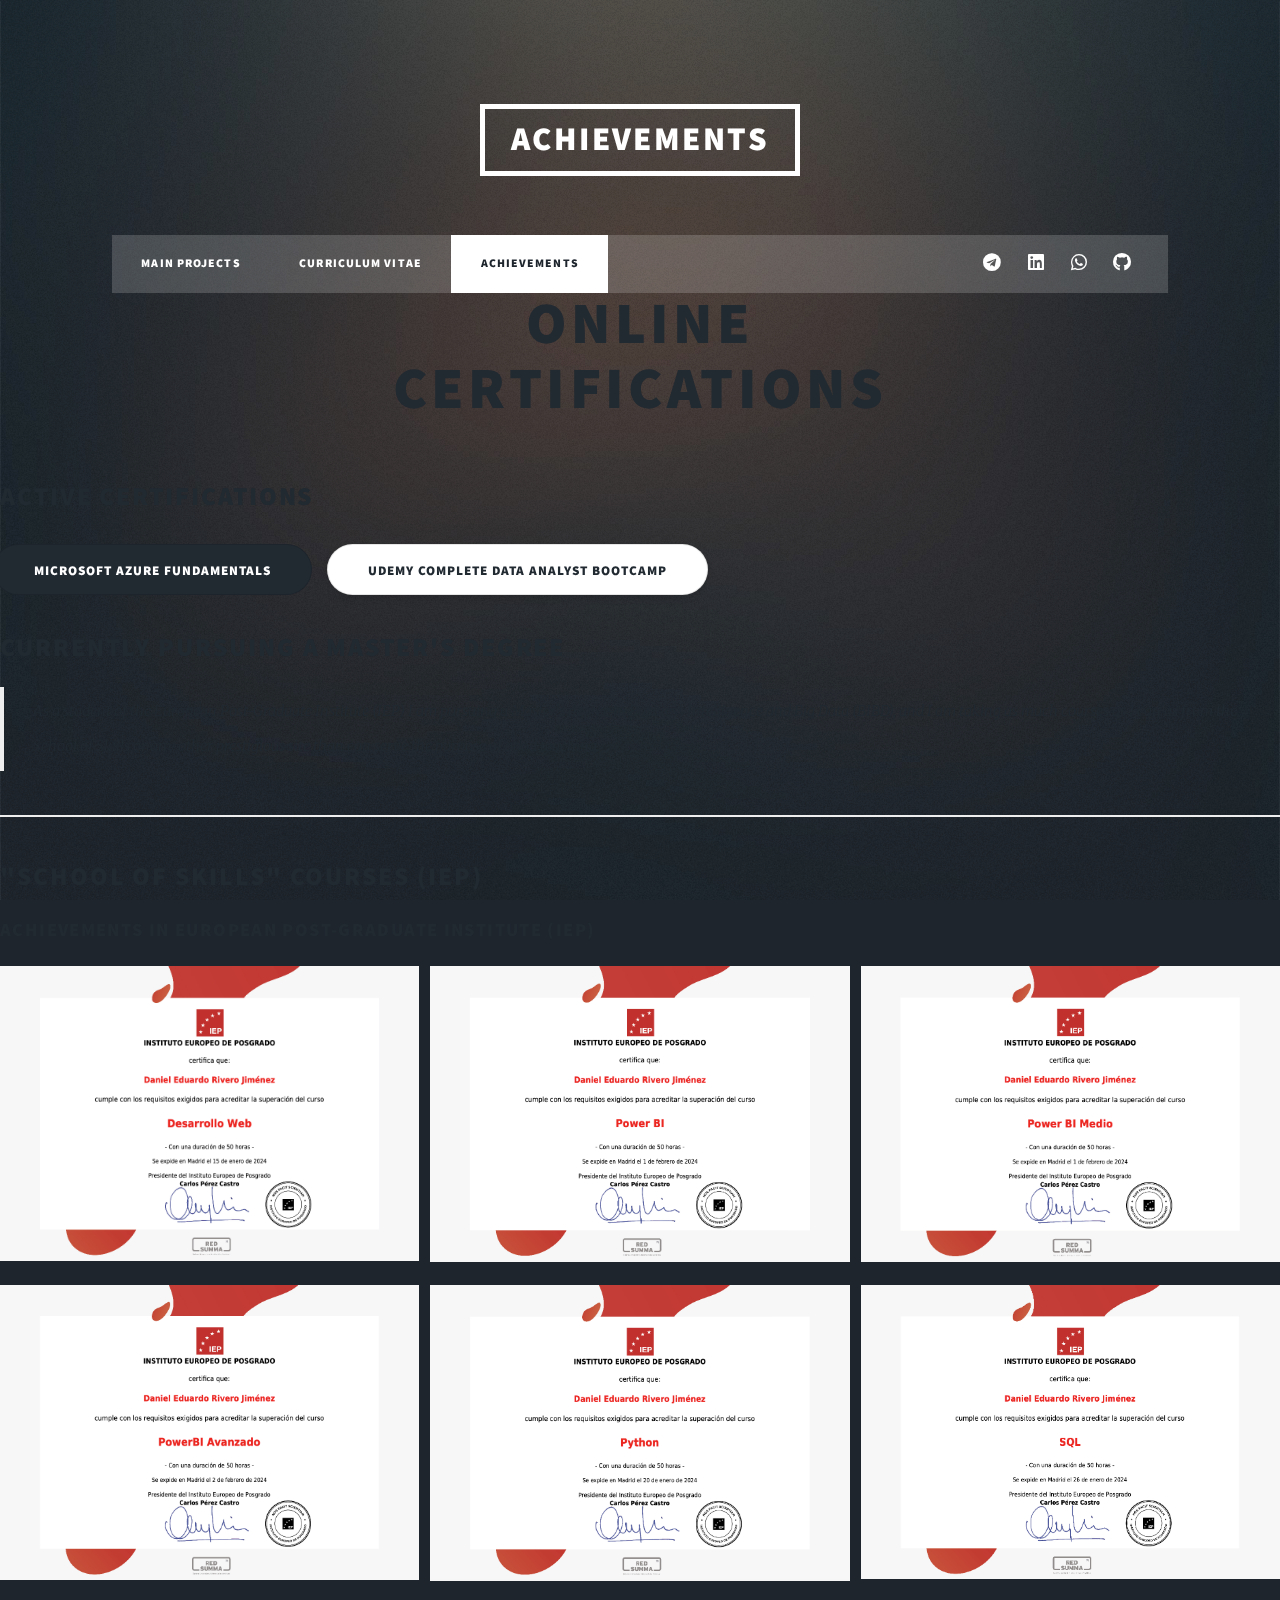
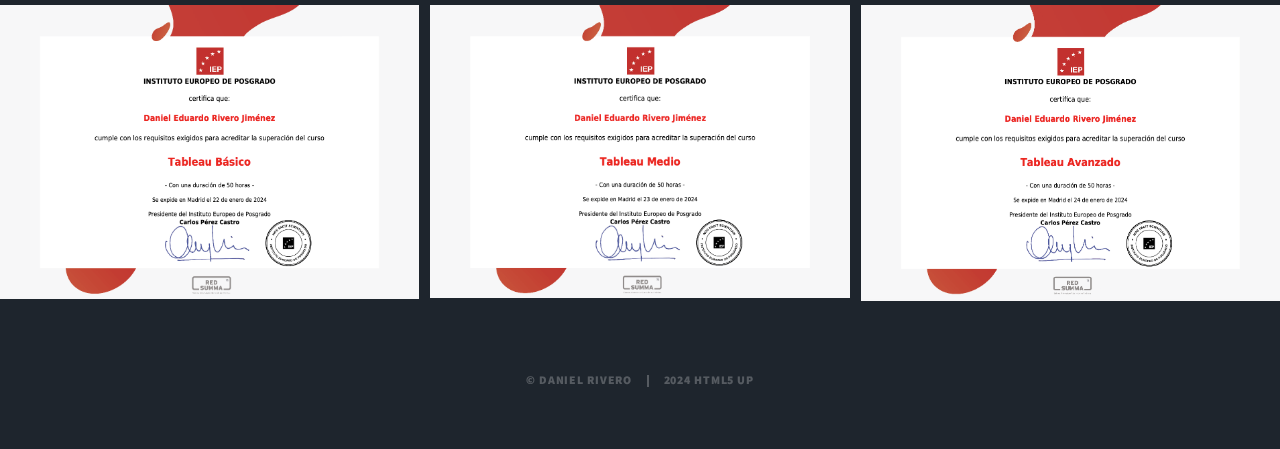
<file: elements.html>
<!DOCTYPE HTML>

<html>
	<head>
		<title>Achievements</title>
		<meta charset="utf-8" />
		<meta name="viewport" content="width=device-width, initial-scale=1, user-scalable=no" />
		<link rel="stylesheet" href="assets/css/main.css" />
		<noscript><link rel="stylesheet" href="assets/css/noscript.css" /></noscript>
	</head>
	<body class="is-preload">

		<!-- Wrapper -->
			<div id="wrapper">

				<!-- Header -->
					<header id="header">
						<a href="index.html" class="logo">Achievements</a>
					</header>

				<!-- Nav -->
					<nav id="nav">
						<ul class="links">
							<li><a href="index.html">Main Projects</a></li>
							<li><a href="generic.html">Curriculum Vitae</a></li>
							<li class="active"><a href="elements.html">Achievements</a></li>
						</ul>
						<ul class="icons">
							<li><a href="https://t.me/drjimenez9" class="icon brands alt fa-telegram"><span class="label">Twitter</span></a></li>
							<li><a href="https://www.linkedin.com/in/drjimenez9/" class="icon brands alt fa-linkedin"><span class="label">LinkedIn</span></a></li>
							<li><a href="https://wa.me/+34642041663" class="icon brands alt fa-whatsapp"><span class="label">WhatsApp</span></a></li>
							<li><a href="https://github.com/danielryvero" class="icon brands alt fa-github"><span class="label">GitHub</span></a></li>
						</ul>
					</nav>

				<!-- Main -->
					<div id="main">

						<!-- Post -->
							<section class="post">
								<header class="major">
									<h1>online<br />
									Certifications</h1>
								</header>
									<h2>Active Certifications</h2>
									<ul class="actions">
										<li><a href="https://learn.microsoft.com/en-us/users/danielryvero/transcript/d5y06brnr6nwrgq" class="button primary">Microsoft Azure Fundamentals
										</a></li>
										<li><a href="https://www.udemy.com/certificate/UC-cb02c160-53f3-4f59-bb37-f16651870662/" class="button">Udemy Complete Data Analyst Bootcamp</a></li>
									</ul>

								<!-- Blockquote -->
									<h2>Currently pursuing a Master's degree</h2>
									<blockquote>As a student of the European Post-Graduate Institute (IEP)
										I am pursuing a Master's degree in Business Intelligence and Big Data 
										(BIBD), and I am taking as much courses as I can as from the School of Skills
										or any other prestigious site than can serve the purpose of good teaching.
									</blockquote>

									<hr />

								<!-- Image -->
									<h2>"SCHOOL OF SKILLS" COURSES (IEP)</h2>

									<h3>Achievements in European Post-Graduate Institute (IEP)</h3>
									<!-- <span class="image fit"><img src="images/pic01.jpg" alt="" /></span> -->
									<div class="box alt">
										<div class="row gtr-50 gtr-uniform">
											<div class="col-4"><span class="image mine"><img src="images/desarrollo_web.png" alt="" /></span></div>
											<div class="col-4"><span class="image mine"><img src="images/power_bi_basic.png" alt="" /></span></div>
											<div class="col-4"><span class="image mine"><img src="images/power_bi_medium.png" alt="" /></span></div>
											<!-- Break -->
											<div class="col-4"><span class="image mine"><img src="images/power_bi_advanced.png" alt="" /></span></div>
											<div class="col-4"><span class="image mine"><img src="images/python.png" alt="" /></span></div>
											<div class="col-4"><span class="image mine"><img src="images/sql.png" alt="" /></span></div>
											<!-- Break -->
											<div class="col-4"><span class="image mine"><img src="images/tableau_basic.png" alt="" /></span></div>
											<div class="col-4"><span class="image mine"><img src="images/tableau_medium.png" alt="" /></span></div>
											<div class="col-4"><span class="image mine"><img src="images/tableau_advanced.png" alt="" /></span></div>
										</div>
									</div>
							</section>
					</div>
				<!-- Copyright -->
					<div id="copyright">
						<ul><li>&copy; Daniel Rivero</li><li>2024 <a href="https://html5up.net">HTML5 UP</a></li></ul>
					</div>
			</div>

		<!-- Scripts -->
			<script src="assets/js/jquery.min.js"></script>
			<script src="assets/js/jquery.scrollex.min.js"></script>
			<script src="assets/js/jquery.scrolly.min.js"></script>
			<script src="assets/js/browser.min.js"></script>
			<script src="assets/js/breakpoints.min.js"></script>
			<script src="assets/js/util.js"></script>
			<script src="assets/js/main.js"></script>

	</body>
</html>
</file>
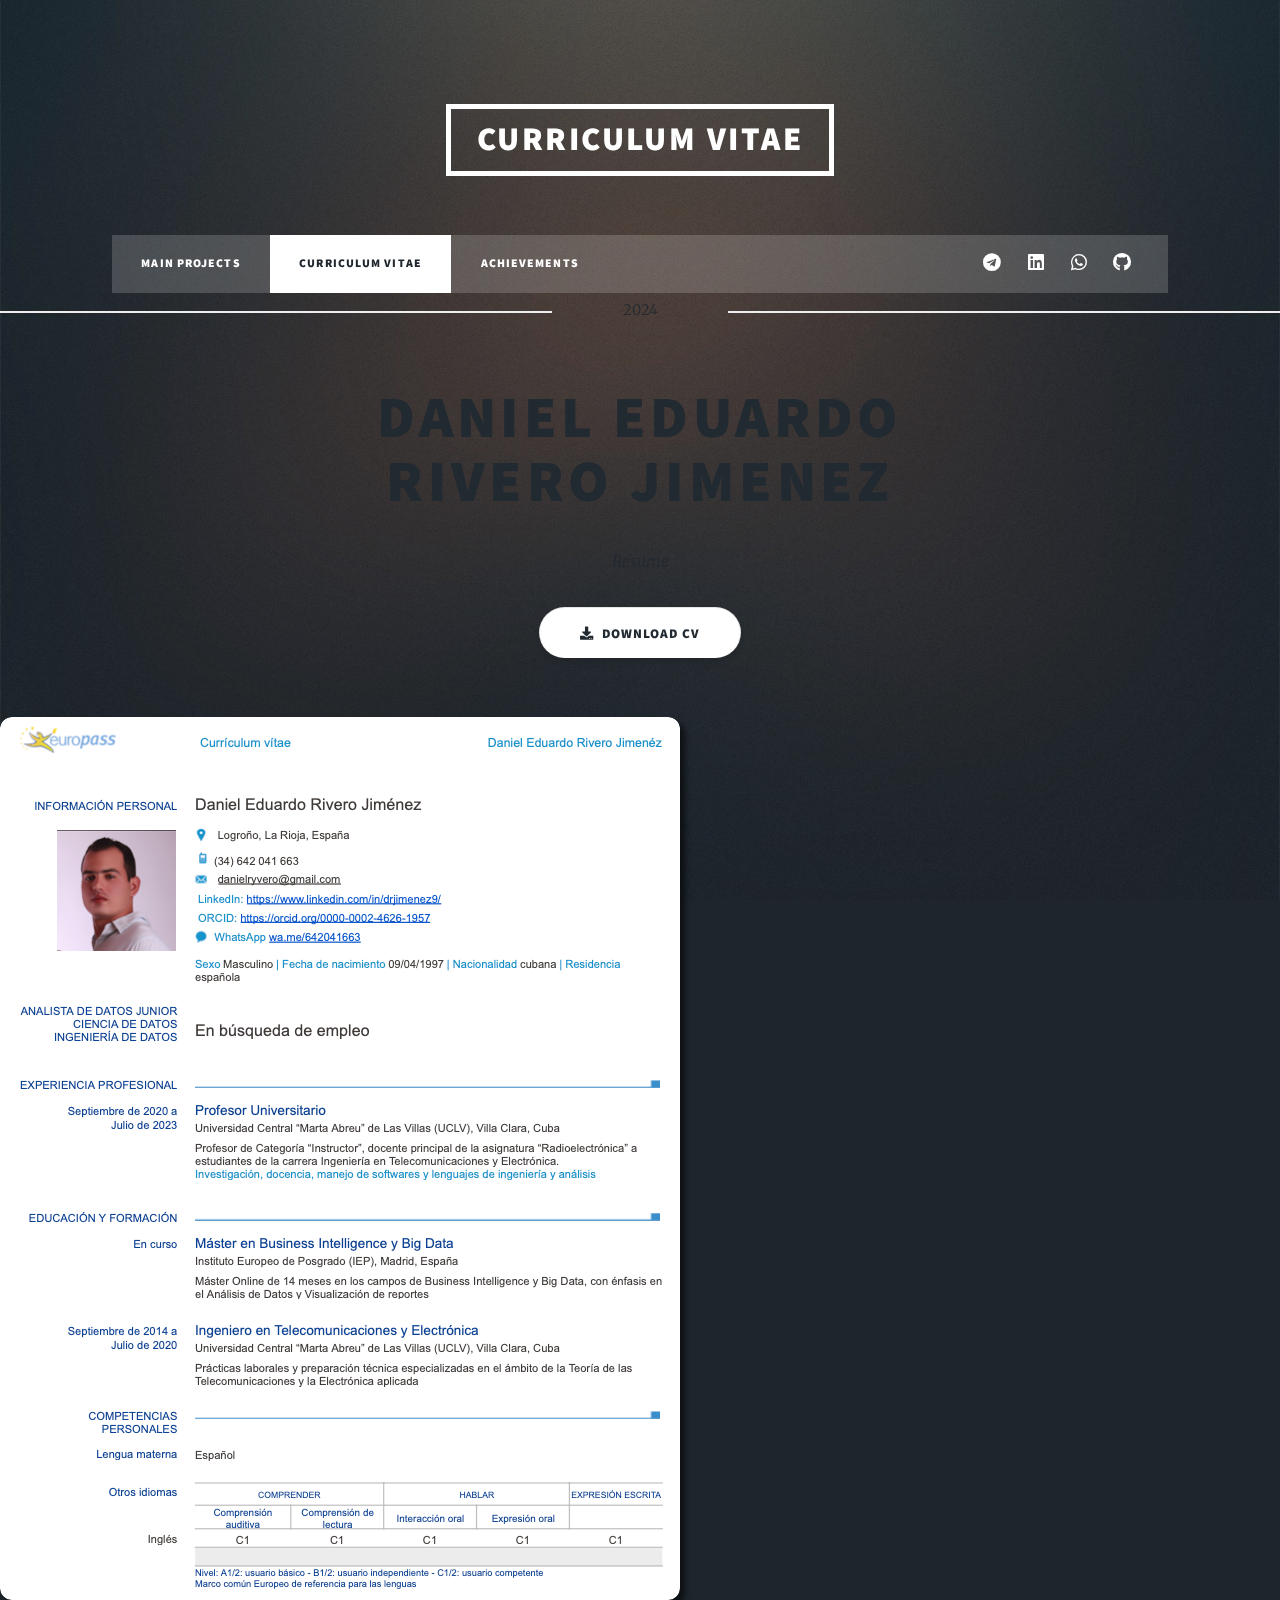
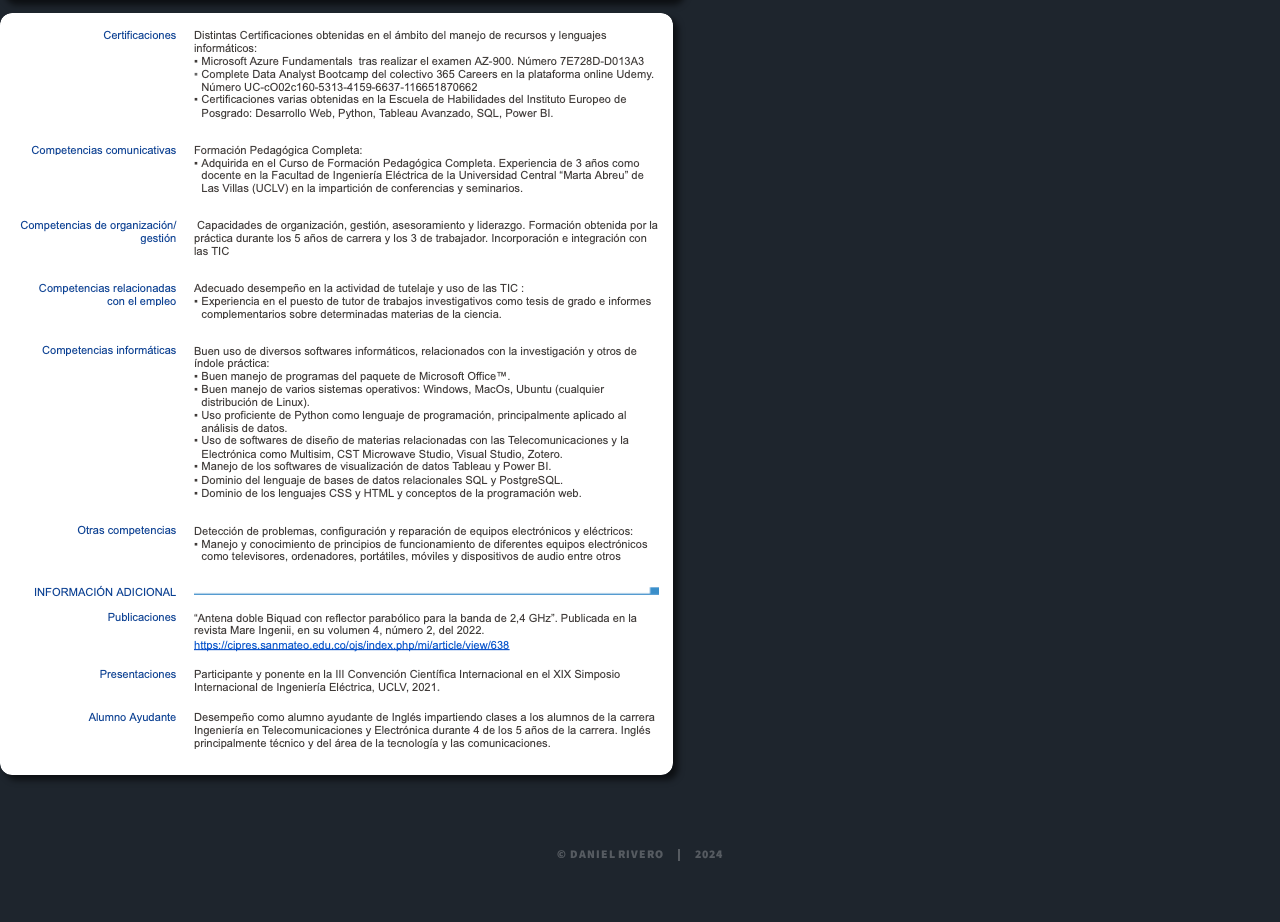
<file: generic.html>
<!DOCTYPE HTML>

<html>
	<head>
		<title>Curriculum Vitae Daniel Rivero</title>
		<meta charset="utf-8" />
		<meta name="viewport" content="width=device-width, initial-scale=1, user-scalable=no" />
		<link rel="stylesheet" href="assets/css/main.css" />
		<noscript><link rel="stylesheet" href="assets/css/noscript.css" /></noscript>

	</head>
	<body class="is-preload">

		<!-- Wrapper -->
			<div id="wrapper">

				<!-- Header -->
					<header id="header">
						<a href="index.html" class="logo">Curriculum Vitae</a>
					</header>

				<!-- Nav -->
					<nav id="nav">
						<ul class="links">
							<li><a href="index.html">Main Projects</a></li>
							<li class="active"><a href="generic.html">Curriculum Vitae</a></li>
							<li><a href="elements.html">Achievements</a></li>
						</ul>
						<ul class="icons">
							<li><a href="https://t.me/drjimenez9" class="icon brands alt fa-telegram"><span class="label">Twitter</span></a></li>
							<li><a href="https://www.linkedin.com/in/drjimenez9/" class="icon brands alt fa-linkedin"><span class="label">LinkedIn</span></a></li>
							<li><a href="https://wa.me/+34642041663" class="icon brands alt fa-whatsapp"><span class="label">WhatsApp</span></a></li>
							<li><a href="https://github.com/danielryvero" class="icon brands alt fa-github"><span class="label">GitHub</span></a></li>
						</ul>
					</nav>

				<!-- Main -->
					<div id="main">

						<!-- Post -->
							<section class="post">
								<header class="major">
									<span class="date">2024</span>
									<h1>Daniel Eduardo<br />
									Rivero Jimenez</h1>

									<p>Resume</p>
									
									<span><a href="https://drive.google.com/file/d/1In8OpoEhtxkUGb5r9uLT0ytxhrpVZ3iy/view?usp=sharing" class="button icon solid fa-download">Download CV</a></span>

								</header>
								<div class="image main"><img src="images/cv_1.png" alt="CV" /></div>
								<div class="image main"><img src="images/cv_2.png" alt="CV" /></div>
							</section>

					</div>

				
				<!-- Copyright -->
					<div id="copyright">
						<ul><li>&copy; Daniel Rivero</li><li>2024 </li></ul>
					</div>

			</div>

		<!-- Scripts -->
			<script src="assets/js/jquery.min.js"></script>
			<script src="assets/js/jquery.scrollex.min.js"></script>
			<script src="assets/js/jquery.scrolly.min.js"></script>
			<script src="assets/js/browser.min.js"></script>
			<script src="assets/js/breakpoints.min.js"></script>
			<script src="assets/js/util.js"></script>
			<script src="assets/js/main.js"></script>

	</body>
</html>
</file>
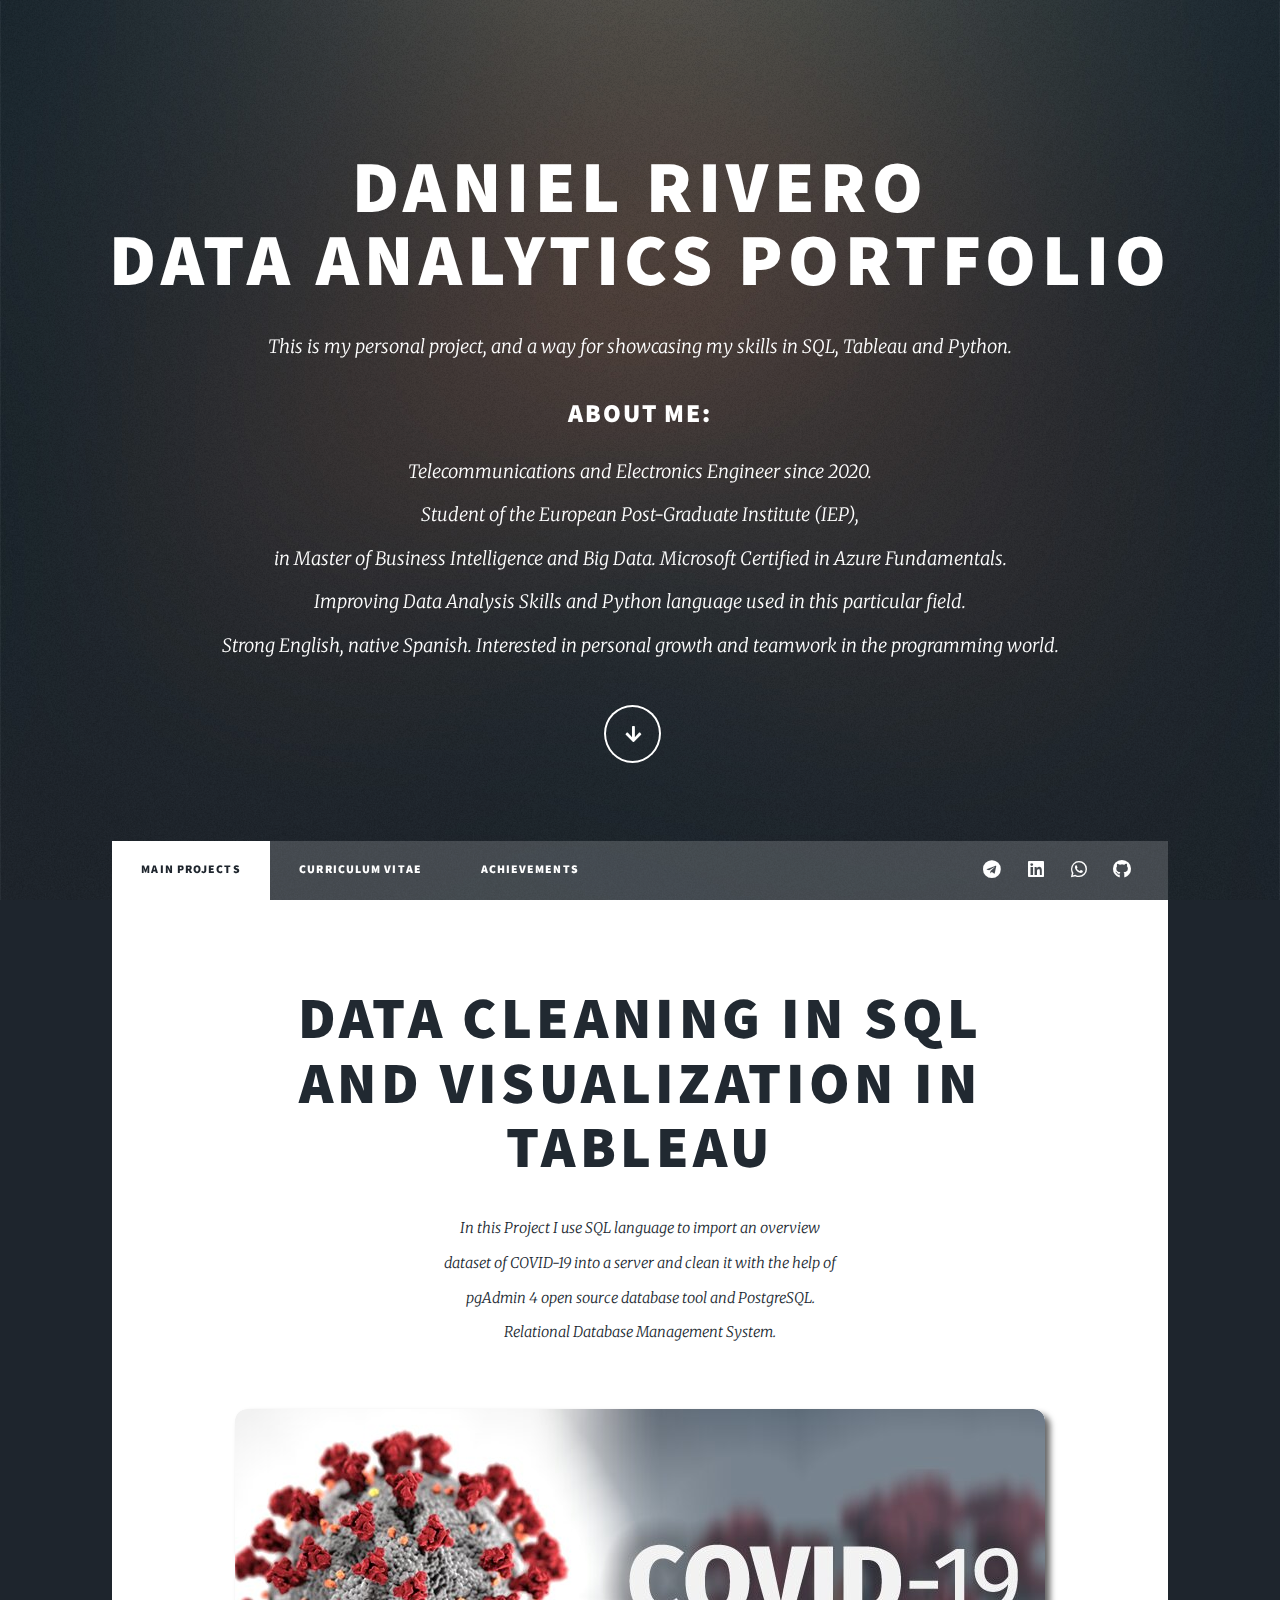
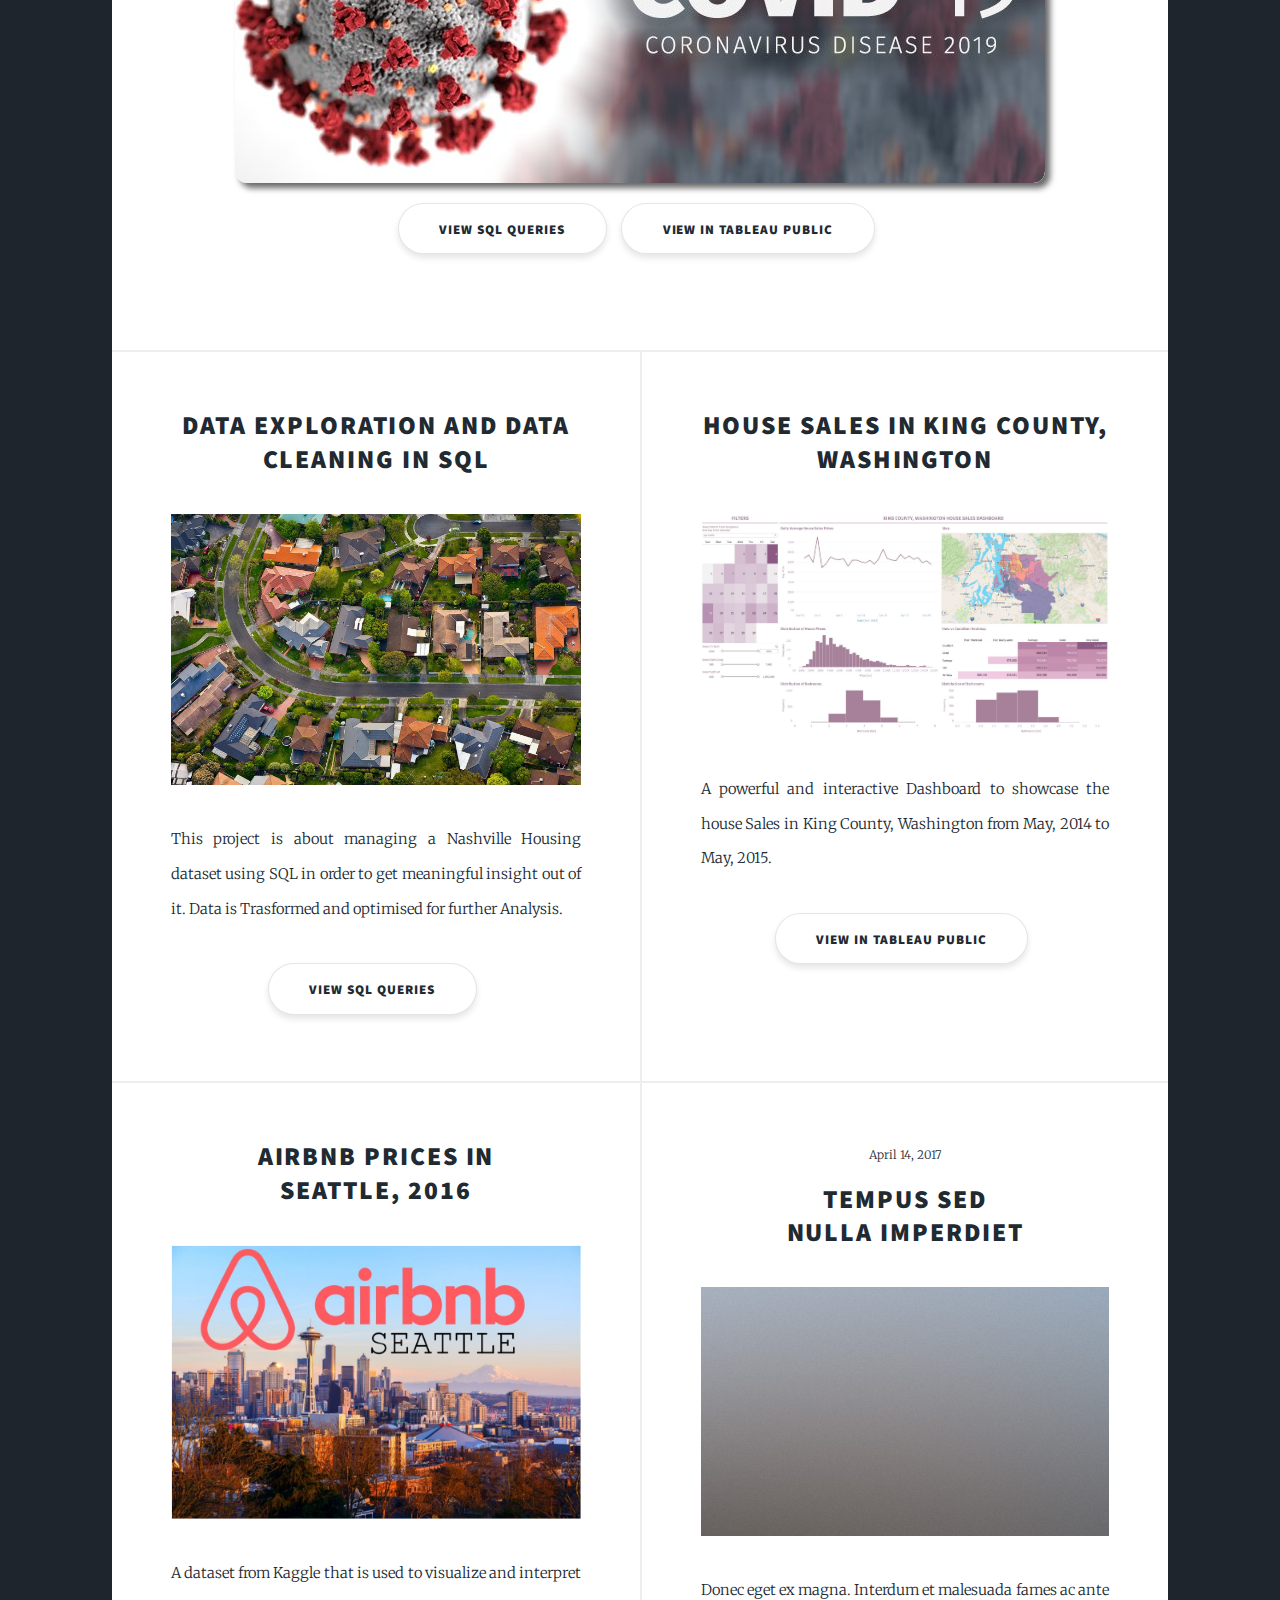
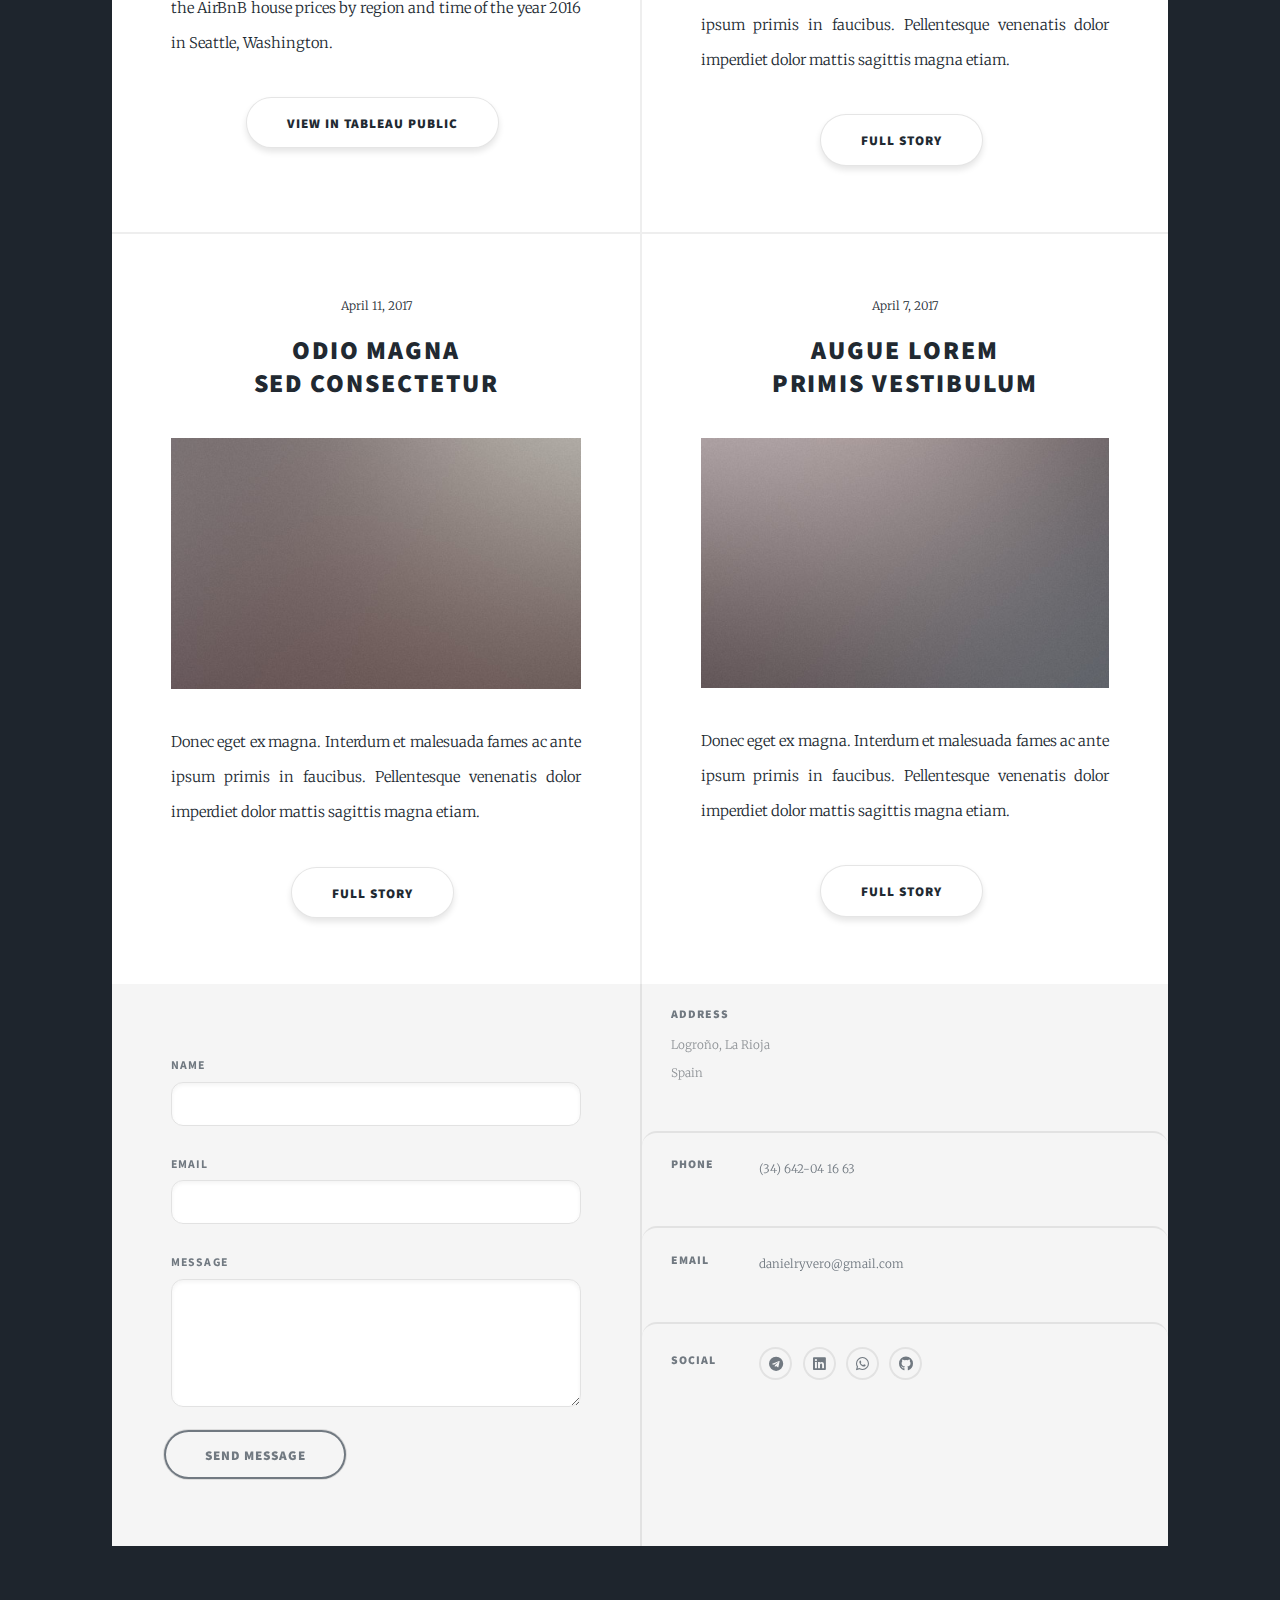
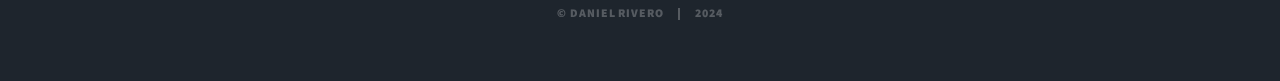
<file: portfolio.html>
<!DOCTYPE HTML>

<html>
	<head>
		<title>Daniel Rivero Data Analysis Portfolio</title>
		<meta charset="utf-8" />
		<meta name="viewport" content="width=device-width, initial-scale=1, user-scalable=no" />
		<link rel="stylesheet" href="assets/css/main.css" />
		<noscript><link rel="stylesheet" href="assets/css/noscript.css" /></noscript>

	</head>
	<body class="is-preload">

		<!-- Wrapper -->
		<div id="wrapper" class="fade-in">

				<!-- Intro -->
			<div id="intro">
						<h1>Daniel Rivero<br />
						Data Analytics Portfolio</h1>
						<p>This is my personal project, and a way for showcasing my skills in SQL, Tableau and Python.</p>
						<h2>About me: <br /></h2>
						<p>Telecommunications and Electronics Engineer since 2020. <br /> 
							Student of the European Post-Graduate Institute (IEP), <br />in Master of Business Intelligence 
							and Big Data. <a href="https://learn.microsoft.com/en-us/users/danielryvero/transcript/d5y06brnr6nwrgq"
							>Microsoft Certified in Azure Fundamentals.</a> <br />Improving Data Analysis Skills and Python 
							language used in this particular field.<br />

							Strong English, native Spanish. Interested in personal growth and teamwork in the programming world.
							 </p>
						<ul class="actions">
							<li><a href="#header" class="button icon solid solo fa-arrow-down scrolly">Continue</a></li>
						</ul>
					</div>

				<!-- Header -->
					<header id="header">
						<a href="portflio.html" class="logo">Portfolio</a>
					</header>

				<!-- Nav -->
					<nav id="nav">
						<ul class="links">
							<li id="li-proj" class="active"><a href="#" id="nav-proj">Main Projects</a></li>
							<li id="li-curr"><a href="#" id="nav-curr">Curriculum Vitae</a></li>
							<li id="li-arch"><a href="#" id="nav-arch">Achievements</a></li>
						</ul>
						<ul class="icons">
							<li><a href="https://t.me/drjimenez9" class="icon brands alt fa-telegram"><span class="label">Twitter</span></a></li>
							<li><a href="https://www.linkedin.com/in/drjimenez9/" class="icon brands alt fa-linkedin"><span class="label">LinkedIn</span></a></li>
							<li><a href="https://wa.me/+34642041663" class="icon brands alt fa-whatsapp"><span class="label">WhatsApp</span></a></li>
							<li><a href="https://github.com/danielryvero" class="icon brands alt fa-github"><span class="label">GitHub</span></a></li>
						</ul>
					</nav>

						<div id="container_main">
							<!-- Main -->
						<div class="class-proj class-new">

						
							<!-- </div>						 -->
								<!-- Featured Post -->
								<article class="post featured">
									<header class="major">
										
										<h2><a href="https://public.tableau.com/app/profile/daniel.rivero5056/viz/COVIDDashboardTutorial_17077654051000/Project">Data Cleaning in SQL <br/>and Visualization in Tableau<br />
										</a></h2>
										<p>In this Project I use SQL language to import an overview<br />
											 dataset of COVID-19 into a server and clean it with the help of<br />
											 pgAdmin 4 open source database tool and <a href = "https://en.wikipedia.org/wiki/PostgreSQL">PostgreSQL</a>. <br />
											 Relational Database Management System.
										 </p>
									</header>
									<a href="https://public.tableau.com/app/profile/daniel.rivero5056/viz/COVIDDashboardTutorial_17077654051000/Project" class="image main"><img src="images/covid-19.jpg" alt="" /></a>
									<ul class="actions special">
										<li><a href="https://github.com/danielryvero/Portfolio-Projects-Data-Analytics/blob/main/COVID_Data_prep_Visualization.sql" class="button large">View SQL Queries</a></li>
										<li><a href="https://public.tableau.com/app/profile/daniel.rivero5056/viz/COVIDDashboardTutorial_17077654051000/Project" class="button large">View in Tableau Public</a></li>
									</ul>
								</article>
	
								<!-- Posts -->
								<section class="posts">
									<article>
										<header>
											
											<h2><a href="https://github.com/danielryvero/Portfolio-Projects-Data-Analytics/blob/main/Data_Cleaning_Nashville_Housing.sql">Data Exploration and Data<br /> Cleaning in SQL<br />
											</a></h2>
										</header>
										<a href="https://github.com/danielryvero/Portfolio-Projects-Data-Analytics/blob/main/Data_Cleaning_Nashville_Housing.sql" class="image fit"><img src="images/nashville.jpg" alt="" /></a>
										<p>This project is about managing a Nashville Housing dataset using SQL in order to get meaningful insight out of it. Data is Trasformed and optimised for further Analysis.</p>
										<ul class="actions special">
											<li><a href="https://github.com/danielryvero/Portfolio-Projects-Data-Analytics/blob/main/Data_Cleaning_Nashville_Housing.sql" class="button">View SQL Queries</a></li>
										</ul>
									</article>
									<article>
										<header>
											
											<h2><a href="#">House Sales in King County,<br />
												Washington</a></h2>
										</header>
										<a href="https://public.tableau.com/app/profile/daniel.rivero5056/viz/KingCountyHouseSales_17085336644620/KingCountyHouseSales" class="image fit"><img src="images/king_county.jpg" alt="" /></a>
										<p>A powerful and interactive Dashboard to showcase the house Sales in King County, Washington from May, 2014 to May, 2015.</p>
										<ul class="actions special">
											<li><a href="https://public.tableau.com/app/profile/daniel.rivero5056/viz/KingCountyHouseSales_17085336644620/KingCountyHouseSales" class="button">View in Tableau Public</a></li>
										</ul>
									</article>
									<article>
										<header>
											<!-- <span class="date">April 18, 2017</span> -->
											<h2><a href="#">AirBnB Prices in<br />
											Seattle, 2016</a></h2>
										</header>
										<a href="https://public.tableau.com/app/profile/daniel.rivero5056/viz/AirBnBpricesseattle2016/airbnbprices" class="image fit"><img src="images/seattle.jpg" alt="" /></a>
										<p>A dataset from <a href="https://www.kaggle.com/datasets/airbnb/seattle">Kaggle</a> that is used to visualize and interpret the AirBnB house prices by region and time
											of the year 2016 in Seattle, Washington.</p>
										<ul class="actions special">
											<li><a href="https://public.tableau.com/app/profile/daniel.rivero5056/viz/AirBnBpricesseattle2016/airbnbprices" class="button">View in Tableau Public</a></li>
										</ul>
									</article>
									<article>
										<header>
											<span class="date">April 14, 2017</span>
											<h2><a href="#">Tempus sed<br />
											nulla imperdiet</a></h2>
										</header>
										<a href="#" class="image fit"><img src="images/pic05.jpg" alt="" /></a>
										<p>Donec eget ex magna. Interdum et malesuada fames ac ante ipsum primis in faucibus. Pellentesque venenatis dolor imperdiet dolor mattis sagittis magna etiam.</p>
										<ul class="actions special">
											<li><a href="#" class="button">Full Story</a></li>
										</ul>
									</article>
									<article>
										<header>
											<span class="date">April 11, 2017</span>
											<h2><a href="#">Odio magna<br />
											sed consectetur</a></h2>
										</header>
										<a href="#" class="image fit"><img src="images/pic06.jpg" alt="" /></a>
										<p>Donec eget ex magna. Interdum et malesuada fames ac ante ipsum primis in faucibus. Pellentesque venenatis dolor imperdiet dolor mattis sagittis magna etiam.</p>
										<ul class="actions special">
											<li><a href="#" class="button">Full Story</a></li>
										</ul>
									</article>
									<article>
										<header>
											<span class="date">April 7, 2017</span>
											<h2><a href="#">Augue lorem<br />
											primis vestibulum</a></h2>
										</header>
										<a href="#" class="image fit"><img src="images/pic07.jpg" alt="" /></a>
										<p>Donec eget ex magna. Interdum et malesuada fames ac ante ipsum primis in faucibus. Pellentesque venenatis dolor imperdiet dolor mattis sagittis magna etiam.</p>
										<ul class="actions special">
											<li><a href="#" class="button">Full Story</a></li>
										</ul>
									</article>
								</section>
	
							</div>
	
							<div class="class-curr class-new">
								
								<!-- Post -->
									<section class="post">
										<header class="major">
											<span class="date">2024</span>
											<h1>Daniel Eduardo<br />
											Rivero Jimenez</h1>
		
											<p>Resume</p>
											
											<span><a href="https://drive.google.com/file/d/1In8OpoEhtxkUGb5r9uLT0ytxhrpVZ3iy/view?usp=sharing" class="button icon solid fa-download">Download CV</a></span>
		
										</header>
										<div class="image main"><img src="images/cv_1.png" alt="CV" /></div>
										<div class="image main"><img src="images/cv_2.png" alt="CV" /></div>
									</section>
		
							</div>
	
							<div class="class-arch class-new">
	
								<!-- Post -->
									<section class="post">
										<header class="major">
											<h1>online<br />
											Certifications</h1>
										</header>
											<h2>Active Certifications</h2>
											<ul class="actions">
												<li><a href="https://learn.microsoft.com/en-us/users/danielryvero/transcript/d5y06brnr6nwrgq" class="button primary">Microsoft Azure Fundamentals
												</a></li>
												<li><a href="https://www.udemy.com/certificate/UC-cb02c160-53f3-4f59-bb37-f16651870662/" class="button">Udemy Complete Data Analyst Bootcamp</a></li>
											</ul>
		
										<!-- Blockquote -->
											<h2>Currently pursuing a Master's degree</h2>
											<blockquote>As a student of the European Post-Graduate Institute (IEP)
												I am pursuing a Master's degree in Business Intelligence and Big Data 
												(BIBD), and I am taking as much courses as I can from the School of Skills
												or any other prestigious site than can serve the purpose of good teaching.
											</blockquote>
		
											<hr />
		
										<!-- Image -->
											<h2>"SCHOOL OF SKILLS" COURSES (IEP)</h2>
		
											<h3>Achievements in European Post-Graduate Institute (IEP)</h3>
											<!-- <span class="image fit"><img src="images/pic01.jpg" alt="" /></span> -->
											<div class="box alt">
												<div class="row gtr-50 gtr-uniform">
													<div class="col-4"><span class="image mine"><img src="images/desarrollo_web.png" alt="" /></span></div>
													<div class="col-4"><span class="image mine"><img src="images/power_bi_basic.png" alt="" /></span></div>
													<div class="col-4"><span class="image mine"><img src="images/power_bi_medium.png" alt="" /></span></div>
													<!-- Break -->
													<div class="col-4"><span class="image mine"><img src="images/power_bi_advanced.png" alt="" /></span></div>
													<div class="col-4"><span class="image mine"><img src="images/python.png" alt="" /></span></div>
													<div class="col-4"><span class="image mine"><img src="images/sql.png" alt="" /></span></div>
													<!-- Break -->
													<div class="col-4"><span class="image mine"><img src="images/tableau_basic.png" alt="" /></span></div>
													<div class="col-4"><span class="image mine"><img src="images/tableau_medium.png" alt="" /></span></div>
													<div class="col-4"><span class="image mine"><img src="images/tableau_advanced.png" alt="" /></span></div>
												</div>
											</div>
									</section>
							</div>
						</div>

			</div>

				<!-- Footer -->
					<footer id="footer">
						<section>
							<form method="post" action="https://getform.io/f/yb8pklbv">
								<div class="fields">
									<div class="field">
										<label for="name">Name</label>
										<input type="text" name="name" id="name" />
									</div>
									<div class="field">
										<label for="email">Email</label>
										<input type="text" name="email" id="email" />
									</div>
									<div class="field">
										<label for="message">Message</label>
										<textarea name="message" id="message" rows="3"></textarea>
									</div>
								</div>
								<ul class="actions">
									<li><input type="submit" value="Send Message" /></li>
								</ul>
							</form>
						</section>
						<section class="split contact">
							<section class="alt">
								<h3>Address</h3>
								<p>Logroño, La Rioja<br />
								Spain</p>
							</section>
							<section>
								<h3>Phone</h3>
								<p><a href="tel:+34642041663">(34) 642-04 16 63</a></p>
							</section>
							<section>
								<h3>Email</h3>
								<p><a href="mailto:danielryvero@gmail.com">danielryvero@gmail.com</a></p>
							</section>
							<section>
								<h3>Social</h3>
								<ul class="icons alt">
									<li><a href="https://t.me/drjimenez9" class="icon brands alt fa-telegram"><span class="label">Twitter</span></a></li>
									<li><a href="https://www.linkedin.com/in/drjimenez9/" class="icon brands alt fa-linkedin"><span class="label">LinkedIn</span></a></li>
									<li><a href="https://wa.me/+34642041663" class="icon brands alt fa-whatsapp"><span class="label">WhatsApp</span></a></li>
									<li><a href="https://github.com/danielryvero" class="icon brands alt fa-github"><span class="label">GitHub</span></a></li>
								</ul>
							</section>
						</section>
					</footer>

				<!-- Copyright -->
					<div id="copyright">
						<ul><li>&copy; Daniel Rivero</li><li>2024 </li></ul>
					</div>

		</div>

			<!-- Scripts -->
			<script src="assets/js/jquery.min.js"></script>
			<script src="assets/js/jquery.scrollex.min.js"></script>
			<script src="assets/js/jquery.scrolly.min.js"></script>
			<script src="assets/js/browser.min.js"></script>
			<script src="assets/js/breakpoints.min.js"></script>
			<script src="assets/js/util.js"></script>
			<script src="assets/js/main.js"></script>

			<script>
				// Get project link and his class
				let link_proj = document.getElementById('nav-proj');
				let class_proj = document.querySelector('.class-proj');
				
				// Get curr link and his class
				let link_curr = document.getElementById('nav-curr');
				let class_curr = document.querySelector('.class-curr');

				// Get arch link and his class
				let link_arch = document.getElementById('nav-arch');
				let class_arch = document.querySelector('.class-arch');

				// Get li to change interactive active class
				let li_proj = document.getElementById('li-proj');
				let li_curr = document.getElementById('li-curr');
				let li_arch = document.getElementById('li-arch');
			  
				// Add a listener to the proj link to listen for the click
				link_proj.addEventListener('click', function(event) {
				  event.preventDefault(); // Prevent default link behavior
				  if (class_proj.style.display = 'none') {
					class_proj.style.display = 'block';
					class_curr.style.display = 'none';
					class_arch.style.display = 'none';

					li_proj.classList.add('active');
					li_curr.classList.remove('active');
					li_arch.classList.remove('active');
				  }
				  
				});
				
				// Add a listener to the curr link to listen for the click
				link_curr.addEventListener('click', function(event) {
				  event.preventDefault(); // Prevent default link behavior
				  if (class_curr.style.display = 'none') {
					class_curr.style.display = 'block';
					class_arch.style.display = 'none';
					class_proj.style.display = 'none';

					li_curr.classList.add('active');
					li_proj.classList.remove('active');
					li_arch.classList.remove('active');										
				  }
				  
				});

				// Add a listener to the arch link to listen for the click
				link_arch.addEventListener('click', function(event) {
				  event.preventDefault(); // Prevent default link behavior
				  if (class_arch.style.display = 'none') {
					class_arch.style.display = 'block';
					class_proj.style.display = 'none';
					class_curr.style.display = 'none';

					li_arch.classList.add('active');
					li_proj.classList.remove('active');
					li_curr.classList.remove('active');
				  }
				  
				});


			</script>

	</body>
</html>
</file>
<file: assets/css/main.css>
@import url(fontawesome-all.min.css);
@import url("https://fonts.googleapis.com/css?family=Merriweather:300,700,300italic,700italic|Source+Sans+Pro:900");

/*
	Massively by HTML5 UP
	html5up.net | @ajlkn
	Free for personal and commercial use under the CCA 3.0 license (html5up.net/license)
*/

html, body, div, span, applet, object,
iframe, h1, h2, h3, h4, h5, h6, p, blockquote,
pre, a, abbr, acronym, address, big, cite,
code, del, dfn, em, img, ins, kbd, q, s, samp,
small, strike, strong, sub, sup, tt, var, b,
u, i, center, dl, dt, dd, ol, ul, li, fieldset,
form, label, legend, table, caption, tbody,
tfoot, thead, tr, th, td, article, aside,
canvas, details, embed, figure, figcaption,
footer, header, hgroup, menu, nav, output, ruby,
section, summary, time, mark, audio, video {
	margin: 0;
	padding: 0;
	border: 0;
	font-size: 100%;
	font: inherit;
	vertical-align: baseline;}

article, aside, details, figcaption, figure,
footer, header, hgroup, menu, nav, section {
	display: block;}

body {
	line-height: 1;
}

ol, ul {
	list-style: none;
}

blockquote, q {
	quotes: none;
}

	blockquote:before, blockquote:after, q:before, q:after {
		content: '';
		content: none;
	}

table {
	border-collapse: collapse;
	border-spacing: 0;
}

body {
	-webkit-text-size-adjust: none;
}

mark {
	background-color: transparent;
	color: inherit;
}

input::-moz-focus-inner {
	border: 0;
	padding: 0;
}

input, select, textarea {
	-moz-appearance: none;
	-webkit-appearance: none;
	-ms-appearance: none;
	appearance: none;
}


.class-proj{
	/* opacity: 1; */
	display: block;
  }
  .class-curr{
	/* opacity: 0; */
	display: none;
  }
  .class-arch{
	/* opacity: 0; */
	display: none;
  }

/* Basic */

	@-ms-viewport {
		width: device-width;
	}

	body {
		-ms-overflow-style: scrollbar;
	}

	@media screen and (max-width: 480px) {

		html, body {
			min-width: 320px;
		}

	}

	html {
		box-sizing: border-box;
	}

	*, *:before, *:after {
		box-sizing: inherit;
	}

	body {
		background-color: #1e252d;
	}

		body.is-preload *, body.is-preload *:before, body.is-preload *:after {
			-moz-animation: none !important;
			-webkit-animation: none !important;
			-ms-animation: none !important;
			animation: none !important;
			-moz-transition: none !important;
			-webkit-transition: none !important;
			-ms-transition: none !important;
			transition: none !important;
		}

/* Type */

	html {
		font-size: 16pt;
	}

		@media screen and (max-width: 1680px) {

			html {
				font-size: 12pt;
			}

		}

		@media screen and (max-width: 1280px) {

			html {
				font-size: 11pt;
			}

		}

		@media screen and (max-width: 360px) {

			html {
				font-size: 10pt;
			}

		}

	body {
		color: #212931;
	}

	body, input, select, textarea {
		font-family: "Merriweather", Georgia, serif;
		font-weight: 300;
		font-size: 1rem;
		line-height: 2.375;
	}

	a {
		-moz-transition: color 0.2s ease-in-out, background-color 0.2s ease-in-out, border-color 0.2s ease-in-out, box-shadow 0.2s ease-in-out;
		-webkit-transition: color 0.2s ease-in-out, background-color 0.2s ease-in-out, border-color 0.2s ease-in-out, box-shadow 0.2s ease-in-out;
		-ms-transition: color 0.2s ease-in-out, background-color 0.2s ease-in-out, border-color 0.2s ease-in-out, box-shadow 0.2s ease-in-out;
		transition: color 0.2s ease-in-out, background-color 0.2s ease-in-out, border-color 0.2s ease-in-out, box-shadow 0.2s ease-in-out;
		/* border-bottom: dotted 1px; */
		text-decoration: none;
	}

		a:hover {
			border-bottom-color: transparent;
		}

	strong, b {
		font-weight: 600;
	}

	em, i {
		font-style: italic;
	}

	p {
		text-align: justify;
		margin: 0 0 2rem 0;
	}

	h1, h2, h3, h4, h5, h6 {
		font-family: "Source Sans Pro", Helvetica, sans-serif;
		font-weight: 900;
		line-height: 1.5;
		letter-spacing: 0.075em;
		text-transform: uppercase;
		margin: 0 0 1rem 0;
	}

		h1 a, h2 a, h3 a, h4 a, h5 a, h6 a {
			border-bottom: 0;
			color: inherit;
			text-decoration: none;
		}

	h1 {
		font-size: 4rem;
		line-height: 1.1;
		margin: 0 0 2rem 0;
	}

	h2 {
		font-size: 1.75rem;
		line-height: 1.3;
		margin: 0 0 1.5rem 0;
	}

	h3 {
		font-size: 1.25rem;
		margin: 0 0 1.5rem 0;
	}

	h4 {
		font-size: 1rem;
	}

	h5 {
		font-size: 0.9rem;
	}

	h6 {
		font-size: 0.8rem;
	}

	sub {
		font-size: 0.8rem;
		position: relative;
		top: 0.5rem;
	}

	sup {
		font-size: 0.8rem;
		position: relative;
		top: -0.5rem;
	}

	blockquote {
		border-left: solid 4px;
		font-style: italic;
		margin: 0 0 2rem 0;
		padding: 0.5rem 0 0.5rem 2rem;
	}

	code {
		border: solid 2px;
		font-family: "Courier New", monospace;
		font-size: 0.9rem;
		margin: 0 0.25rem;
		padding: 0.25rem 0.65rem;
	}

	pre {
		-webkit-overflow-scrolling: touch;
		font-family: "Courier New", monospace;
		font-size: 0.9rem;
		margin: 0 0 2rem 0;
	}

		pre code {
			display: block;
			line-height: 1.75;
			padding: 1rem 1.5rem;
			overflow-x: auto;
		}

	hr {
		border: 0;
		border-bottom: solid 2px;
		margin: 3rem 0;
	}

		hr.major {
			margin: 5rem 0;
		}

	.align-left {
		text-align: left;
	}

	.align-center {
		text-align: center;
	}

	.align-right {
		text-align: right;
	}

	input, select, textarea {
		color: #212931;
	}

	a {
		color: #212931;
		border-bottom-color: rgba(33, 41, 49, 0.5);
	}

		a:hover {
			border-bottom-color: transparent;
			color: #18bfef !important;
		}

	strong, b {
		color: #212931;
	}

	h1, h2, h3, h4, h5, h6 {
		color: #212931;
	}

	blockquote {
		border-left-color: #eeeeee;
	}

	code {
		background: rgba(220, 220, 220, 0.25);
		border-color: #eeeeee;
	}

	hr {
		border-bottom-color: #eeeeee;
	}

/* Row */

	.row {
		display: flex;
		flex-wrap: wrap;
		box-sizing: border-box;
		align-items: stretch;
	}

		.row > * {
			box-sizing: border-box;
		}

		.row.gtr-uniform > * > :last-child {
			margin-bottom: 0;

		}

		.row.aln-left {
			justify-content: flex-start;
		}

		.row.aln-center {
			justify-content: center;
		}

		.row.aln-right {
			justify-content: flex-end;
		}

		.row.aln-top {
			align-items: flex-start;
		}

		.row.aln-middle {
			align-items: center;
		}

		.row.aln-bottom {
			align-items: flex-end;
		}

		.row > .imp {
			order: -1;
		}

		.row > .col-1 {
			width: 8.33333%;
		}

		.row > .off-1 {
			margin-left: 8.33333%;
		}

		.row > .col-2 {
			width: 16.66667%;
		}

		.row > .off-2 {
			margin-left: 16.66667%;
		}

		.row > .col-3 {
			width: 25%;
		}

		.row > .off-3 {
			margin-left: 25%;
		}

		.row > .col-4 {
			width: 33.33333%;
		}

		.row > .off-4 {
			margin-left: 33.33333%;
		}

		.row > .col-5 {
			width: 41.66667%;
		}

		.row > .off-5 {
			margin-left: 41.66667%;
		}

		.row > .col-6 {
			width: 50%;
		}

		.row > .off-6 {
			margin-left: 50%;
		}

		.row > .col-7 {
			width: 58.33333%;
		}

		.row > .off-7 {
			margin-left: 58.33333%;
		}

		.row > .col-8 {
			width: 66.66667%;
		}

		.row > .off-8 {
			margin-left: 66.66667%;
		}

		.row > .col-9 {
			width: 75%;
		}

		.row > .off-9 {
			margin-left: 75%;
		}

		.row > .col-10 {
			width: 83.33333%;
		}

		.row > .off-10 {
			margin-left: 83.33333%;
		}

		.row > .col-11 {
			width: 91.66667%;
		}

		.row > .off-11 {
			margin-left: 91.66667%;
		}

		.row > .col-12 {
			width: 100%;
		}

		.row > .off-12 {
			margin-left: 100%;
		}

		.row > .col-13 {
			width: 12.5%;
		}

		.row > .off-13 {
			margin-left: 12.5%;
		}		

		.row.gtr-0 {
			margin-top: 0;
			margin-left: 0rem;
		}

			.row.gtr-0 > * {
				padding: 0 0 0 0rem;
			}

			.row.gtr-0.gtr-uniform {
				margin-top: 0rem;
			}

				.row.gtr-0.gtr-uniform > * {
					padding-top: 0rem;
				}

		.row.gtr-25 {
			margin-top: 0;
			margin-left: -0.375rem;
		}

			.row.gtr-25 > * {
				padding: 0 0 0 0.375rem;
			}

			.row.gtr-25.gtr-uniform {
				margin-top: -0.375rem;
			}

				.row.gtr-25.gtr-uniform > * {
					padding-top: 0.375rem;
				}

		.row.gtr-50 {
			margin-top: 0;
			margin-left: -0.75rem;
		}

			.row.gtr-50 > * {
				padding: 0 0 0 0.75rem;
			}

			.row.gtr-50.gtr-uniform {
				margin-top: -0.75rem;

			}

				.row.gtr-50.gtr-uniform > * {
					padding-top: 0.75rem;
				}

		.row {
			margin-top: 0;
			margin-left: -1.5rem;
		}

			.row > * {
				padding: 0 0 0 1.5rem;
			}

			.row.gtr-uniform {
				margin-top: -1.5rem;
			}

				.row.gtr-uniform > * {
					padding-top: 1.5rem;
				}

		.row.gtr-150 {
			margin-top: 0;
			margin-left: -2.25rem;
		}

			.row.gtr-150 > * {
				padding: 0 0 0 2.25rem;
			}

			.row.gtr-150.gtr-uniform {
				margin-top: -2.25rem;
			}

				.row.gtr-150.gtr-uniform > * {
					padding-top: 2.25rem;
				}

		.row.gtr-200 {
			margin-top: 0;
			margin-left: -3rem;
		}

			.row.gtr-200 > * {
				padding: 0 0 0 3rem;
			}

			.row.gtr-200.gtr-uniform {
				margin-top: -3rem;
			}

				.row.gtr-200.gtr-uniform > * {
					padding-top: 3rem;
				}

		@media screen and (max-width: 1680px) {

			.row {
				display: flex;
				flex-wrap: wrap;
				box-sizing: border-box;
				align-items: stretch;
			}

				.row > * {
					box-sizing: border-box;
				}

				.row.gtr-uniform > * > :last-child {
					margin-bottom: 0;
				}

				.row.aln-left {
					justify-content: flex-start;
				}

				.row.aln-center {
					justify-content: center;
				}

				.row.aln-right {
					justify-content: flex-end;
				}

				.row.aln-top {
					align-items: flex-start;
				}

				.row.aln-middle {
					align-items: center;
				}

				.row.aln-bottom {
					align-items: flex-end;
				}

				.row > .imp-xlarge {
					order: -1;
				}

				.row > .col-1-xlarge {
					width: 8.33333%;
				}

				.row > .off-1-xlarge {
					margin-left: 8.33333%;
				}

				.row > .col-2-xlarge {
					width: 16.66667%;
				}

				.row > .off-2-xlarge {
					margin-left: 16.66667%;
				}

				.row > .col-3-xlarge {
					width: 25%;
				}

				.row > .off-3-xlarge {
					margin-left: 25%;
				}

				.row > .col-4-xlarge {
					width: 33.33333%;
				}

				.row > .off-4-xlarge {
					margin-left: 33.33333%;
				}

				.row > .col-5-xlarge {
					width: 41.66667%;
				}

				.row > .off-5-xlarge {
					margin-left: 41.66667%;
				}

				.row > .col-6-xlarge {
					width: 50%;
				}

				.row > .off-6-xlarge {
					margin-left: 50%;
				}

				.row > .col-7-xlarge {
					width: 58.33333%;
				}

				.row > .off-7-xlarge {
					margin-left: 58.33333%;
				}

				.row > .col-8-xlarge {
					width: 66.66667%;
				}

				.row > .off-8-xlarge {
					margin-left: 66.66667%;
				}

				.row > .col-9-xlarge {
					width: 75%;
				}

				.row > .off-9-xlarge {
					margin-left: 75%;
				}

				.row > .col-10-xlarge {
					width: 83.33333%;
				}

				.row > .off-10-xlarge {
					margin-left: 83.33333%;
				}

				.row > .col-11-xlarge {
					width: 91.66667%;
				}

				.row > .off-11-xlarge {
					margin-left: 91.66667%;
				}

				.row > .col-12-xlarge {
					width: 100%;
				}

				.row > .off-12-xlarge {
					margin-left: 100%;
				}

				.row > .col-13-xlarge {
					width: 12.5%;
				}

				.row > .off-13-xlarge {
					margin-left: 12.5%;
				}

				.row.gtr-0 {
					margin-top: 0;
					margin-left: 0rem;
				}

					.row.gtr-0 > * {
						padding: 0 0 0 0rem;
					}

					.row.gtr-0.gtr-uniform {
						margin-top: 0rem;
					}

						.row.gtr-0.gtr-uniform > * {
							padding-top: 0rem;
						}

				.row.gtr-25 {
					margin-top: 0;
					margin-left: -0.375rem;
				}

					.row.gtr-25 > * {
						padding: 0 0 0 0.375rem;
					}

					.row.gtr-25.gtr-uniform {
						margin-top: -0.375rem;
					}

						.row.gtr-25.gtr-uniform > * {
							padding-top: 0.375rem;
						}

				.row.gtr-50 {
					margin-top: 0;
					margin-left: -0.75rem;
				}

					.row.gtr-50 > * {
						padding: 0 0 0 0.75rem;
					}

					.row.gtr-50.gtr-uniform {
						margin-top: -0.75rem;
					}

						.row.gtr-50.gtr-uniform > * {
							padding-top: 0.75rem;
						}

				.row {
					margin-top: 0;
					margin-left: -1.5rem;
				}

					.row > * {
						padding: 0 0 0 1.5rem;
					}

					.row.gtr-uniform {
						margin-top: -1.5rem;
					}

						.row.gtr-uniform > * {
							padding-top: 1.5rem;
						}

				.row.gtr-150 {
					margin-top: 0;
					margin-left: -2.25rem;
				}

					.row.gtr-150 > * {
						padding: 0 0 0 2.25rem;
					}

					.row.gtr-150.gtr-uniform {
						margin-top: -2.25rem;
					}

						.row.gtr-150.gtr-uniform > * {
							padding-top: 2.25rem;
						}

				.row.gtr-200 {
					margin-top: 0;
					margin-left: -3rem;
				}

					.row.gtr-200 > * {
						padding: 0 0 0 3rem;
					}

					.row.gtr-200.gtr-uniform {
						margin-top: -3rem;
					}

						.row.gtr-200.gtr-uniform > * {
							padding-top: 3rem;
						}

		}

		@media screen and (max-width: 1280px) {

			.row {
				display: flex;
				flex-wrap: wrap;
				box-sizing: border-box;
				align-items: stretch;
			}

				.row > * {
					box-sizing: border-box;
				}

				.row.gtr-uniform > * > :last-child {
					margin-bottom: 0;
				}

				.row.aln-left {
					justify-content: flex-start;
				}

				.row.aln-center {
					justify-content: center;
				}

				.row.aln-right {
					justify-content: flex-end;
				}

				.row.aln-top {
					align-items: flex-start;
				}

				.row.aln-middle {
					align-items: center;
				}

				.row.aln-bottom {
					align-items: flex-end;
				}

				.row > .imp-large {
					order: -1;
				}

				.row > .col-1-large {
					width: 8.33333%;
				}

				.row > .off-1-large {
					margin-left: 8.33333%;
				}

				.row > .col-2-large {
					width: 16.66667%;
				}

				.row > .off-2-large {
					margin-left: 16.66667%;
				}

				.row > .col-3-large {
					width: 25%;
				}

				.row > .off-3-large {
					margin-left: 25%;
				}

				.row > .col-4-large {
					width: 33.33333%;
				}

				.row > .off-4-large {
					margin-left: 33.33333%;
				}

				.row > .col-5-large {
					width: 41.66667%;
				}

				.row > .off-5-large {
					margin-left: 41.66667%;
				}

				.row > .col-6-large {
					width: 50%;
				}

				.row > .off-6-large {
					margin-left: 50%;
				}

				.row > .col-7-large {
					width: 58.33333%;
				}

				.row > .off-7-large {
					margin-left: 58.33333%;
				}

				.row > .col-8-large {
					width: 66.66667%;
				}

				.row > .off-8-large {
					margin-left: 66.66667%;
				}

				.row > .col-9-large {
					width: 75%;
				}

				.row > .off-9-large {
					margin-left: 75%;
				}

				.row > .col-10-large {
					width: 83.33333%;
				}

				.row > .off-10-large {
					margin-left: 83.33333%;
				}

				.row > .col-11-large {
					width: 91.66667%;
				}

				.row > .off-11-large {
					margin-left: 91.66667%;
				}

				.row > .col-12-large {
					width: 100%;
				}

				.row > .off-12-large {
					margin-left: 100%;
				}

				.row > .col-13-large {
					width: 12.5%;
				}

				.row > .off-13-large {
					margin-left: 12.5%;
				}

				.row.gtr-0 {
					margin-top: 0;
					margin-left: 0rem;
				}

					.row.gtr-0 > * {
						padding: 0 0 0 0rem;
					}

					.row.gtr-0.gtr-uniform {
						margin-top: 0rem;
					}

						.row.gtr-0.gtr-uniform > * {
							padding-top: 0rem;
						}

				.row.gtr-25 {
					margin-top: 0;
					margin-left: -0.375rem;
				}

					.row.gtr-25 > * {
						padding: 0 0 0 0.375rem;
					}

					.row.gtr-25.gtr-uniform {
						margin-top: -0.375rem;
					}

						.row.gtr-25.gtr-uniform > * {
							padding-top: 0.375rem;
						}

				.row.gtr-50 {
					margin-top: 0;
					margin-left: -0.75rem;
				}

					.row.gtr-50 > * {
						padding: 0 0 0 0.75rem;
					}

					.row.gtr-50.gtr-uniform {
						margin-top: -0.75rem;
					}

						.row.gtr-50.gtr-uniform > * {
							padding-top: 0.75rem;
						}

				.row {
					margin-top: 0;
					margin-left: -1.5rem;
				}

					.row > * {
						padding: 0 0 0 1.5rem;
					}

					.row.gtr-uniform {
						margin-top: -1.5rem;
					}

						.row.gtr-uniform > * {
							padding-top: 1.5rem;
						}

				.row.gtr-150 {
					margin-top: 0;
					margin-left: -2.25rem;
				}

					.row.gtr-150 > * {
						padding: 0 0 0 2.25rem;
					}

					.row.gtr-150.gtr-uniform {
						margin-top: -2.25rem;
					}

						.row.gtr-150.gtr-uniform > * {
							padding-top: 2.25rem;
						}

				.row.gtr-200 {
					margin-top: 0;
					margin-left: -3rem;
				}

					.row.gtr-200 > * {
						padding: 0 0 0 3rem;
					}

					.row.gtr-200.gtr-uniform {
						margin-top: -3rem;
					}

						.row.gtr-200.gtr-uniform > * {
							padding-top: 3rem;
						}

		}

		@media screen and (max-width: 980px) {

			.row {
				display: flex;
				flex-wrap: wrap;
				box-sizing: border-box;
				align-items: stretch;
			}

				.row > * {
					box-sizing: border-box;
				}

				.row.gtr-uniform > * > :last-child {
					margin-bottom: 0;
				}

				.row.aln-left {
					justify-content: flex-start;
				}

				.row.aln-center {
					justify-content: center;
				}

				.row.aln-right {
					justify-content: flex-end;
				}

				.row.aln-top {
					align-items: flex-start;
				}

				.row.aln-middle {
					align-items: center;
				}

				.row.aln-bottom {
					align-items: flex-end;
				}

				.row > .imp-medium {
					order: -1;
				}

				.row > .col-1-medium {
					width: 8.33333%;
				}

				.row > .off-1-medium {
					margin-left: 8.33333%;
				}

				.row > .col-2-medium {
					width: 16.66667%;
				}

				.row > .off-2-medium {
					margin-left: 16.66667%;
				}

				.row > .col-3-medium {
					width: 25%;
				}

				.row > .off-3-medium {
					margin-left: 25%;
				}

				.row > .col-4-medium {
					width: 33.33333%;
				}

				.row > .off-4-medium {
					margin-left: 33.33333%;
				}

				.row > .col-5-medium {
					width: 41.66667%;
				}

				.row > .off-5-medium {
					margin-left: 41.66667%;
				}

				.row > .col-6-medium {
					width: 50%;
				}

				.row > .off-6-medium {
					margin-left: 50%;
				}

				.row > .col-7-medium {
					width: 58.33333%;
				}

				.row > .off-7-medium {
					margin-left: 58.33333%;
				}

				.row > .col-8-medium {
					width: 66.66667%;
				}

				.row > .off-8-medium {
					margin-left: 66.66667%;
				}

				.row > .col-9-medium {
					width: 75%;
				}

				.row > .off-9-medium {
					margin-left: 75%;
				}

				.row > .col-10-medium {
					width: 83.33333%;
				}

				.row > .off-10-medium {
					margin-left: 83.33333%;
				}

				.row > .col-11-medium {
					width: 91.66667%;
				}

				.row > .off-11-medium {
					margin-left: 91.66667%;
				}

				.row > .col-12-medium {
					width: 100%;
				}

				.row > .off-12-medium {
					margin-left: 100%;
				}

				.row > .col-13-medium {
					width: 12.5%;
				}

				.row > .off-13-medium {
					margin-left: 12.5%;
				}

				.row.gtr-0 {
					margin-top: 0;
					margin-left: 0rem;
				}

					.row.gtr-0 > * {
						padding: 0 0 0 0rem;
					}

					.row.gtr-0.gtr-uniform {
						margin-top: 0rem;
					}

						.row.gtr-0.gtr-uniform > * {
							padding-top: 0rem;
						}

				.row.gtr-25 {
					margin-top: 0;
					margin-left: -0.375rem;
				}

					.row.gtr-25 > * {
						padding: 0 0 0 0.375rem;
					}

					.row.gtr-25.gtr-uniform {
						margin-top: -0.375rem;
					}

						.row.gtr-25.gtr-uniform > * {
							padding-top: 0.375rem;
						}

				.row.gtr-50 {
					margin-top: 0;
					margin-left: -0.75rem;
				}

					.row.gtr-50 > * {
						padding: 0 0 0 0.75rem;
					}

					.row.gtr-50.gtr-uniform {
						margin-top: -0.75rem;
					}

						.row.gtr-50.gtr-uniform > * {
							padding-top: 0.75rem;
						}

				.row {
					margin-top: 0;
					margin-left: -1.5rem;
				}

					.row > * {
						padding: 0 0 0 1.5rem;
					}

					.row.gtr-uniform {
						margin-top: -1.5rem;
					}

						.row.gtr-uniform > * {
							padding-top: 1.5rem;
						}

				.row.gtr-150 {
					margin-top: 0;
					margin-left: -2.25rem;
				}

					.row.gtr-150 > * {
						padding: 0 0 0 2.25rem;
					}

					.row.gtr-150.gtr-uniform {
						margin-top: -2.25rem;
					}

						.row.gtr-150.gtr-uniform > * {
							padding-top: 2.25rem;
						}

				.row.gtr-200 {
					margin-top: 0;
					margin-left: -3rem;
				}

					.row.gtr-200 > * {
						padding: 0 0 0 3rem;
					}

					.row.gtr-200.gtr-uniform {
						margin-top: -3rem;
					}

						.row.gtr-200.gtr-uniform > * {
							padding-top: 3rem;
						}

		}

		@media screen and (max-width: 736px) {

			.row {
				display: flex;
				flex-wrap: wrap;
				box-sizing: border-box;
				align-items: stretch;
			}

				.row > * {
					box-sizing: border-box;
				}

				.row.gtr-uniform > * > :last-child {
					margin-bottom: 0;
				}

				.row.aln-left {
					justify-content: flex-start;
				}

				.row.aln-center {
					justify-content: center;
				}

				.row.aln-right {
					justify-content: flex-end;
				}

				.row.aln-top {
					align-items: flex-start;
				}

				.row.aln-middle {
					align-items: center;
				}

				.row.aln-bottom {
					align-items: flex-end;
				}

				.row > .imp-small {
					order: -1;
				}

				.row > .col-1-small {
					width: 8.33333%;
				}

				.row > .off-1-small {
					margin-left: 8.33333%;
				}

				.row > .col-2-small {
					width: 16.66667%;
				}

				.row > .off-2-small {
					margin-left: 16.66667%;
				}

				.row > .col-3-small {
					width: 25%;
				}

				.row > .off-3-small {
					margin-left: 25%;
				}

				.row > .col-4-small {
					width: 33.33333%;
				}

				.row > .off-4-small {
					margin-left: 33.33333%;
				}

				.row > .col-5-small {
					width: 41.66667%;
				}

				.row > .off-5-small {
					margin-left: 41.66667%;
				}

				.row > .col-6-small {
					width: 50%;
				}

				.row > .off-6-small {
					margin-left: 50%;
				}

				.row > .col-7-small {
					width: 58.33333%;
				}

				.row > .off-7-small {
					margin-left: 58.33333%;
				}

				.row > .col-8-small {
					width: 66.66667%;
				}

				.row > .off-8-small {
					margin-left: 66.66667%;
				}

				.row > .col-9-small {
					width: 75%;
				}

				.row > .off-9-small {
					margin-left: 75%;
				}

				.row > .col-10-small {
					width: 83.33333%;
				}

				.row > .off-10-small {
					margin-left: 83.33333%;
				}

				.row > .col-11-small {
					width: 91.66667%;
				}

				.row > .off-11-small {
					margin-left: 91.66667%;
				}

				.row > .col-12-small {
					width: 100%;
				}

				.row > .off-12-small {
					margin-left: 100%;
				}

				.row > .col-13-small {
					width: 12.5%;
				}

				.row > .off-13-small {
					margin-left: 12.5%;
				}

				.row.gtr-0 {
					margin-top: 0;
					margin-left: 0rem;
				}

					.row.gtr-0 > * {
						padding: 0 0 0 0rem;
					}

					.row.gtr-0.gtr-uniform {
						margin-top: 0rem;
					}

						.row.gtr-0.gtr-uniform > * {
							padding-top: 0rem;
						}

				.row.gtr-25 {
					margin-top: 0;
					margin-left: -0.375rem;
				}

					.row.gtr-25 > * {
						padding: 0 0 0 0.375rem;
					}

					.row.gtr-25.gtr-uniform {
						margin-top: -0.375rem;
					}

						.row.gtr-25.gtr-uniform > * {
							padding-top: 0.375rem;
						}

				.row.gtr-50 {
					margin-top: 0;
					margin-left: -0.75rem;
				}

					.row.gtr-50 > * {
						padding: 0 0 0 0.75rem;
					}

					.row.gtr-50.gtr-uniform {
						margin-top: -0.75rem;
					}

						.row.gtr-50.gtr-uniform > * {
							padding-top: 0.75rem;
						}

				.row {
					margin-top: 0;
					margin-left: -1.5rem;
				}

					.row > * {
						padding: 0 0 0 1.5rem;
					}

					.row.gtr-uniform {
						margin-top: -1.5rem;
					}

						.row.gtr-uniform > * {
							padding-top: 1.5rem;
						}

				.row.gtr-150 {
					margin-top: 0;
					margin-left: -2.25rem;
				}

					.row.gtr-150 > * {
						padding: 0 0 0 2.25rem;
					}

					.row.gtr-150.gtr-uniform {
						margin-top: -2.25rem;
					}

						.row.gtr-150.gtr-uniform > * {
							padding-top: 2.25rem;
						}

				.row.gtr-200 {
					margin-top: 0;
					margin-left: -3rem;
				}

					.row.gtr-200 > * {
						padding: 0 0 0 3rem;
					}

					.row.gtr-200.gtr-uniform {
						margin-top: -3rem;
					}

						.row.gtr-200.gtr-uniform > * {
							padding-top: 3rem;
						}

		}

		@media screen and (max-width: 480px) {

			.row {
				display: flex;
				flex-wrap: wrap;
				box-sizing: border-box;
				align-items: stretch;
			}

				.row > * {
					box-sizing: border-box;
				}

				.row.gtr-uniform > * > :last-child {
					margin-bottom: 0;
				}

				.row.aln-left {
					justify-content: flex-start;
				}

				.row.aln-center {
					justify-content: center;
				}

				.row.aln-right {
					justify-content: flex-end;
				}

				.row.aln-top {
					align-items: flex-start;
				}

				.row.aln-middle {
					align-items: center;
				}

				.row.aln-bottom {
					align-items: flex-end;
				}

				.row > .imp-xsmall {
					order: -1;
				}

				.row > .col-1-xsmall {
					width: 8.33333%;
				}

				.row > .off-1-xsmall {
					margin-left: 8.33333%;
				}

				.row > .col-2-xsmall {
					width: 16.66667%;
				}

				.row > .off-2-xsmall {
					margin-left: 16.66667%;
				}

				.row > .col-3-xsmall {
					width: 25%;
				}

				.row > .off-3-xsmall {
					margin-left: 25%;
				}

				.row > .col-4-xsmall {
					width: 33.33333%;
				}

				.row > .off-4-xsmall {
					margin-left: 33.33333%;
				}

				.row > .col-5-xsmall {
					width: 41.66667%;
				}

				.row > .off-5-xsmall {
					margin-left: 41.66667%;
				}

				.row > .col-6-xsmall {
					width: 50%;
				}

				.row > .off-6-xsmall {
					margin-left: 50%;
				}

				.row > .col-7-xsmall {
					width: 58.33333%;
				}

				.row > .off-7-xsmall {
					margin-left: 58.33333%;
				}

				.row > .col-8-xsmall {
					width: 66.66667%;
				}

				.row > .off-8-xsmall {
					margin-left: 66.66667%;
				}

				.row > .col-9-xsmall {
					width: 75%;
				}

				.row > .off-9-xsmall {
					margin-left: 75%;
				}

				.row > .col-10-xsmall {
					width: 83.33333%;
				}

				.row > .off-10-xsmall {
					margin-left: 83.33333%;
				}

				.row > .col-11-xsmall {
					width: 91.66667%;
				}

				.row > .off-11-xsmall {
					margin-left: 91.66667%;
				}

				.row > .col-12-xsmall {
					width: 100%;
				}

				.row > .off-12-xsmall {
					margin-left: 100%;
				}

				.row > .col-13-xsmall {
					width: 12.5%;
				}

				.row > .off-13-xsmall {
					margin-left: 12.5%;
				}

				.row.gtr-0 {
					margin-top: 0;
					margin-left: 0rem;
				}

					.row.gtr-0 > * {
						padding: 0 0 0 0rem;
					}

					.row.gtr-0.gtr-uniform {
						margin-top: 0rem;
					}

						.row.gtr-0.gtr-uniform > * {
							padding-top: 0rem;
						}

				.row.gtr-25 {
					margin-top: 0;
					margin-left: -0.375rem;
				}

					.row.gtr-25 > * {
						padding: 0 0 0 0.375rem;
					}

					.row.gtr-25.gtr-uniform {
						margin-top: -0.375rem;
					}

						.row.gtr-25.gtr-uniform > * {
							padding-top: 0.375rem;
						}

				.row.gtr-50 {
					margin-top: 0;
					margin-left: -0.75rem;
				}

					.row.gtr-50 > * {
						padding: 0 0 0 0.75rem;
					}

					.row.gtr-50.gtr-uniform {
						margin-top: -0.75rem;
					}

						.row.gtr-50.gtr-uniform > * {
							padding-top: 0.75rem;
						}

				.row {
					margin-top: 0;
					margin-left: -1.5rem;
				}

					.row > * {
						padding: 0 0 0 1.5rem;
					}

					.row.gtr-uniform {
						margin-top: -1.5rem;
					}

						.row.gtr-uniform > * {
							padding-top: 1.5rem;
						}

				.row.gtr-150 {
					margin-top: 0;
					margin-left: -2.25rem;
				}

					.row.gtr-150 > * {
						padding: 0 0 0 2.25rem;
					}

					.row.gtr-150.gtr-uniform {
						margin-top: -2.25rem;
					}

						.row.gtr-150.gtr-uniform > * {
							padding-top: 2.25rem;
						}

				.row.gtr-200 {
					margin-top: 0;
					margin-left: -3rem;
				}

					.row.gtr-200 > * {
						padding: 0 0 0 3rem;
					}

					.row.gtr-200.gtr-uniform {
						margin-top: -3rem;
					}

						.row.gtr-200.gtr-uniform > * {
							padding-top: 3rem;
						}

		}

		@media screen and (max-width: 360px) {

			.row {
				display: flex;
				flex-wrap: wrap;
				box-sizing: border-box;
				align-items: stretch;
			}

				.row > * {
					box-sizing: border-box;
				}

				.row.gtr-uniform > * > :last-child {
					margin-bottom: 0;
				}

				.row.aln-left {
					justify-content: flex-start;
				}

				.row.aln-center {
					justify-content: center;
				}

				.row.aln-right {
					justify-content: flex-end;
				}

				.row.aln-top {
					align-items: flex-start;
				}

				.row.aln-middle {
					align-items: center;
				}

				.row.aln-bottom {
					align-items: flex-end;
				}

				.row > .imp-xxsmall {
					order: -1;
				}

				.row > .col-1-xxsmall {
					width: 8.33333%;
				}

				.row > .off-1-xxsmall {
					margin-left: 8.33333%;
				}

				.row > .col-2-xxsmall {
					width: 16.66667%;
				}

				.row > .off-2-xxsmall {
					margin-left: 16.66667%;
				}

				.row > .col-3-xxsmall {
					width: 25%;
				}

				.row > .off-3-xxsmall {
					margin-left: 25%;
				}

				.row > .col-4-xxsmall {
					width: 33.33333%;
				}

				.row > .off-4-xxsmall {
					margin-left: 33.33333%;
				}

				.row > .col-5-xxsmall {
					width: 41.66667%;
				}

				.row > .off-5-xxsmall {
					margin-left: 41.66667%;
				}

				.row > .col-6-xxsmall {
					width: 50%;
				}

				.row > .off-6-xxsmall {
					margin-left: 50%;
				}

				.row > .col-7-xxsmall {
					width: 58.33333%;
				}

				.row > .off-7-xxsmall {
					margin-left: 58.33333%;
				}

				.row > .col-8-xxsmall {
					width: 66.66667%;
				}

				.row > .off-8-xxsmall {
					margin-left: 66.66667%;
				}

				.row > .col-9-xxsmall {
					width: 75%;
				}

				.row > .off-9-xxsmall {
					margin-left: 75%;
				}

				.row > .col-10-xxsmall {
					width: 83.33333%;
				}

				.row > .off-10-xxsmall {
					margin-left: 83.33333%;
				}

				.row > .col-11-xxsmall {
					width: 91.66667%;
				}

				.row > .off-11-xxsmall {
					margin-left: 91.66667%;
				}

				.row > .col-12-xxsmall {
					width: 100%;
				}

				.row > .off-12-xxsmall {
					margin-left: 100%;
				}

				.row > .col-13-xxsmall {
					width: 12.5%;
				}

				.row > .off-13-xxsmall {
					margin-left: 12.5%;
				}

				.row.gtr-0 {
					margin-top: 0;
					margin-left: 0rem;
				}

					.row.gtr-0 > * {
						padding: 0 0 0 0rem;
					}

					.row.gtr-0.gtr-uniform {
						margin-top: 0rem;
					}

						.row.gtr-0.gtr-uniform > * {
							padding-top: 0rem;
						}

				.row.gtr-25 {
					margin-top: 0;
					margin-left: -0.375rem;
				}

					.row.gtr-25 > * {
						padding: 0 0 0 0.375rem;
					}

					.row.gtr-25.gtr-uniform {
						margin-top: -0.375rem;
					}

						.row.gtr-25.gtr-uniform > * {
							padding-top: 0.375rem;
						}

				.row.gtr-50 {
					margin-top: 0;
					margin-left: -0.75rem;
				}

					.row.gtr-50 > * {
						padding: 0 0 0 0.75rem;
					}

					.row.gtr-50.gtr-uniform {
						margin-top: -0.75rem;
					}

						.row.gtr-50.gtr-uniform > * {
							padding-top: 0.75rem;
						}

				.row {
					margin-top: 0;
					margin-left: -1.5rem;
				}

					.row > * {
						padding: 0 0 0 1.5rem;
					}

					.row.gtr-uniform {
						margin-top: -1.5rem;
					}

						.row.gtr-uniform > * {
							padding-top: 1.5rem;
						}

				.row.gtr-150 {
					margin-top: 0;
					margin-left: -2.25rem;
				}

					.row.gtr-150 > * {
						padding: 0 0 0 2.25rem;
					}

					.row.gtr-150.gtr-uniform {
						margin-top: -2.25rem;
					}

						.row.gtr-150.gtr-uniform > * {
							padding-top: 2.25rem;
						}

				.row.gtr-200 {
					margin-top: 0;
					margin-left: -3rem;
				}

					.row.gtr-200 > * {
						padding: 0 0 0 3rem;
					}

					.row.gtr-200.gtr-uniform {
						margin-top: -3rem;
					}

						.row.gtr-200.gtr-uniform > * {
							padding-top: 3rem;
						}

		}

/* Box */

	.box {
		border: solid 2px;
		margin-bottom: 2rem;
		padding: 1.5rem;
	}

		.box > :last-child,
		.box > :last-child > :last-child,
		.box > :last-child > :last-child > :last-child {
			margin-bottom: 0;
		}

		.box.alt {
			border: 0;
			border-radius: 0;
			padding: 0;
		}

	.box {
		border-color: #eeeeee;
	}


/* Button */

	input[type="submit"],
	input[type="reset"],
	input[type="button"],
	button,
	.button {
		-moz-appearance: none;
		-webkit-appearance: none;
		-ms-appearance: none;
		appearance: none;
		-moz-transition: background-color 0.2s ease-in-out, box-shadow 0.2s ease-in-out, color 0.2s ease-in-out;
		-webkit-transition: background-color 0.2s ease-in-out, box-shadow 0.2s ease-in-out, color 0.2s ease-in-out;
		-ms-transition: background-color 0.2s ease-in-out, box-shadow 0.2s ease-in-out, color 0.2s ease-in-out;
		transition: background-color 0.2s ease-in-out, box-shadow 0.2s ease-in-out, color 0.2s ease-in-out;
		border: 0;
		border-radius: 0;
		cursor: pointer;
		display: inline-block;
		font-family: "Source Sans Pro", Helvetica, sans-serif;
		font-size: 0.8rem;
		font-weight: 900;
		letter-spacing: 0.075em;
		height: 3rem;
		line-height: 3rem;
		padding: 0 3rem;
		text-align: center;
		text-decoration: none;
		text-transform: uppercase;
		white-space: nowrap;
	}

		input[type="submit"].icon:before,
		input[type="reset"].icon:before,
		input[type="button"].icon:before,
		button.icon:before,
		.button.icon:before {
			margin-right: 0.5rem;
		}

		input[type="submit"].icon.solo,
		input[type="reset"].icon.solo,
		input[type="button"].icon.solo,
		button.icon.solo,
		.button.icon.solo {
			position: relative;
			width: 4rem;
			height: 4rem;
			line-height: 4rem;
			border-radius: 4rem;
			text-indent: 4rem;
			overflow: hidden;
			padding: 0;
			white-space: nowrap;
		}

			input[type="submit"].icon.solo:before,
			input[type="reset"].icon.solo:before,
			input[type="button"].icon.solo:before,
			button.icon.solo:before,
			.button.icon.solo:before {
				position: absolute;
				display: block;
				top: 0;
				left: 0;
				width: inherit;
				height: inherit;
				line-height: inherit;
				font-size: 1.25rem;
				margin-right: 0;
				text-align: center;
				text-indent: 0;
			}

		input[type="submit"].fit,
		input[type="reset"].fit,
		input[type="button"].fit,
		button.fit,
		.button.fit {
			width: 100%;
		}

		input[type="submit"].small,
		input[type="reset"].small,
		input[type="button"].small,
		button.small,
		.button.small {
			font-size: 0.7rem;
			height: 2.5rem;
			line-height: 2.5rem;
			padding: 0 1.5rem;
		}

/* Modernizing buttons .large */
		input[type="submit"].large,
		input[type="reset"].large,
		input[type="button"].large,
		button.large,
		.button.large {
			font-size: 0.9rem;
			height: 3.5rem;
			line-height: 3.5rem;
			padding: 0 2.75rem;
			
			/* New styles */
			border-radius: 30px; 
			border: 1px solid rgba(0,0,0,0.1); 
			background-color: #ffffff; 
			box-shadow: 0 4px 6px rgba(0,0,0,0.1); 
			transition: all 0.3s ease; 
			text-decoration: none;
			display: inline-block;
		}

		.button.large:hover {
			transform: translateY(-2px); 
			box-shadow: 0 8px 15px rgba(0,0,0,0.2);
			background-color: #f8f8f8; 
			border-color: rgba(0,0,0,0.2);
		}

		.button.large:active {
			transform: translateY(1px);
			box-shadow: 0 2px 4px rgba(0,0,0,0.1);
		}		

		@media screen and (max-width: 980px) {

			input[type="submit"],
			input[type="reset"],
			input[type="button"],
			button,
			.button {
				font-size: 0.9rem;
				height: 3.25rem;
				line-height: 3.25rem;
				border-radius: 30px; 
				transition: all 0.3s ease;
			}

			.button.large.icon::before {
				margin-right: 0.75rem; 
				opacity: 0.75;
				transition: transform 0.3s ease;
			}

			.button.large {
				border-radius: 30px; 
				border: 1px solid rgba(0,0,0,0.1);
				box-shadow: 0 4px 6px rgba(0,0,0,0.1);
				transition: all 0.3s ease;
				display: inline-flex; 
				align-items: center;
				justify-content: center;
			}

			.button.large:hover {
				transform: translateY(-4px);
				box-shadow: 0 10px 20px rgba(0,0,0,0.2);
				background-color: #fafafa; 
			}

			.button.large.icon:hover::before {
				transform: translateY(2px);
				opacity: 1;
			}
		}		

		input[type="submit"].disabled, input[type="submit"]:disabled,
		input[type="reset"].disabled,
		input[type="reset"]:disabled,
		input[type="button"].disabled,
		input[type="button"]:disabled,
		button.disabled,
		button:disabled,
		.button.disabled,
		.button:disabled {
			pointer-events: none;
			opacity: 0.25;
		}

	input[type="submit"],
	input[type="reset"],
	input[type="button"],
	button,
	.button {
			font-size: 0.9rem;
			height: 3.5rem;
			line-height: 3.5rem;
			padding: 0 2.75rem;
			
			/* New styles */
			border-radius: 30px; 
			border: 1px solid rgba(0,0,0,0.1);
			background-color: #ffffff;
			box-shadow: 0 4px 6px rgba(0,0,0,0.1); 
			transition: all 0.3s ease; 
			text-decoration: none;
			display: inline-block;		
	}

		input[type="submit"]:hover,
		input[type="reset"]:hover,
		input[type="button"]:hover,
		button:hover,
		.button:hover {
			transform: translateY(-2px); 
			box-shadow: 0 8px 15px rgba(0,0,0,0.2);
			background-color: #f8f8f8; 
			border-color: rgba(0,0,0,0.2);						
		}

		input[type="submit"].primary,
		input[type="reset"].primary,
		input[type="button"].primary,
		button.primary,
		.button.primary {
			background-color: #212931;
			box-shadow: none;
			color: #ffffff !important;
		}

			input[type="submit"].primary:hover,
			input[type="reset"].primary:hover,
			input[type="button"].primary:hover,
			button.primary:hover,
			.button.primary:hover {
				background-color: #18bfef;
			}

/* Form */

	form {
		margin: 0 0 2rem 0;
	}

		form > :last-child {
			margin-bottom: 0;
		}

				form > .fields {
					display: flex;
					flex-wrap: wrap;
					width: 100%; 
					margin: 0;   
				}

				form > .fields > .field {
					flex-grow: 1;
					flex-shrink: 1;
					padding: 1rem 0; 
					width: 100%;
				}

				form > .fields > .field.half {
					width: calc(50% - 1rem);
					margin-right: 1rem;
				}

				form > .fields > .field.third {
					width: calc(100%/3 - 0.5rem);
				}

				form > .fields > .field.quarter {
					width: calc(25% - 0.375rem);
				}

				/* Specific selectors for the form */
				.fields .field input[type="text"],
				.fields .field input[type="email"],
				.fields .field textarea {
					display: block;
					width: 100%;
					background: #ffffff;
					border: 1px solid rgba(0,0,0,0.1);
					border-radius: 12px; 
					padding: 0.75rem 1rem;
					box-shadow: inset 0 2px 4px rgba(0,0,0,0.05); 
					appearance: none;
					transition: all 0.3s ease;
					outline: none;
				}

				.fields .field input[type="text"]:focus,
				.fields .field input[type="email"]:focus,
				.fields .field textarea:focus {
					border-color: rgba(0,0,0,0.3);
					box-shadow: 0 0 8px rgba(0,0,0,0.05), inset 0 1px 2px rgba(0,0,0,0.05);
					background-color: #fafafa;
				}

				.fields .field label {
					display: block;
					font-size: 0.8rem;
					font-weight: bold;
					margin-bottom: 0.5rem;
					text-transform: uppercase;
					letter-spacing: 0.1em;
				}

		@media screen and (max-width: 480px) {

			form > .fields {
				width: calc(100% + 3rem);
				margin: -1.5rem 0 2rem -1.5rem;
			}

				form > .fields > .field {
					padding: 1.5rem 0 0 1.5rem;
					width: calc(100% - 1.5rem);
				}

					form > .fields > .field.half {
						width: calc(100% - 1.5rem);
					}

					form > .fields > .field.third {
						width: calc(100% - 1.5rem);
					}

					form > .fields > .field.quarter {
						width: calc(100% - 1.5rem);
					}

		}

	label {
		display: block;
		font-family: "Source Sans Pro", Helvetica, sans-serif;
		font-weight: 900;
		line-height: 1.5;
		letter-spacing: 0.075em;
		font-size: 0.8rem;
		text-transform: uppercase;
		margin: 0 0 0.75rem 0;
	}

		@media screen and (max-width: 980px) {

			label {
				font-size: 0.9rem;
			}

		}

	input[type="text"],
	input[type="password"],
	input[type="email"],
	select,
	textarea {
		-moz-appearance: none;
		-webkit-appearance: none;
		-ms-appearance: none;
		appearance: none;
		background: transparent;
		border-radius: 0;
		border: solid 2px;
		color: inherit;
		display: block;
		outline: 0;
		padding: 0 1rem;
		text-decoration: none;
		width: 100%;
	}

		input[type="text"]:invalid,
		input[type="password"]:invalid,
		input[type="email"]:invalid,
		select:invalid,
		textarea:invalid {
			box-shadow: none;
		}

	select {
		background-size: 1.25rem;
		background-repeat: no-repeat;
		background-position: calc(100% - 1rem) center;
		height: 3rem;
		padding-right: 3rem;
		text-overflow: ellipsis;
	}

		select:focus::-ms-value {
			background-color: transparent;
		}

		select::-ms-expand {
			display: none;
		}

	input[type="text"],
	input[type="password"],
	input[type="email"],
	select {
		height: 3rem;
	}

	textarea {
		padding: 0.75rem 1rem;
	}

	input[type="checkbox"],
	input[type="radio"] {
		-moz-appearance: none;
		-webkit-appearance: none;
		-ms-appearance: none;
		appearance: none;
		display: block;
		float: left;
		margin-right: -2rem;
		opacity: 0;
		width: 1rem;
		z-index: -1;
	}

		input[type="checkbox"] + label,
		input[type="radio"] + label {
			text-decoration: none;
			cursor: pointer;
			display: inline-block;
			font-size: 1rem;
			letter-spacing: 0;
			font-family: "Merriweather", Georgia, serif;
			text-transform: none;
			font-weight: 300;
			padding-left: 2.8rem;
			padding-right: 1rem;
			position: relative;
		}

			input[type="checkbox"] + label:before,
			input[type="radio"] + label:before {
				-moz-osx-font-smoothing: grayscale;
				-webkit-font-smoothing: antialiased;
				display: inline-block;
				font-style: normal;
				font-variant: normal;
				text-rendering: auto;
				line-height: 1;
				text-transform: none !important;
				font-family: 'Font Awesome 5 Free';
				font-weight: 900;
			}

			input[type="checkbox"] + label:before,
			input[type="radio"] + label:before {
				border-radius: 0;
				border: solid 2px;
				content: '';
				display: inline-block;
				font-size: 0.8rem;
				height: 1.8rem;
				left: 0;
				line-height: 1.65rem;
				position: absolute;
				text-align: center;
				top: -0.125rem;
				width: 1.8rem;
			}

		input[type="checkbox"]:checked + label:before,
		input[type="radio"]:checked + label:before {
			content: '\f00c';
		}

	input[type="checkbox"] + label:before {
		border-radius: 0;
	}

	input[type="radio"] + label:before {
		border-radius: 100%;
	}

	::-webkit-input-placeholder {
		opacity: 1.0;
	}

	:-moz-placeholder {
		opacity: 1.0;
	}

	::-moz-placeholder {
		opacity: 1.0;
	}

	:-ms-input-placeholder {
		opacity: 1.0;
	}

	label {
		color: #212931;
	}

	input[type="text"],
	input[type="password"],
	input[type="email"],
	select,
	textarea {
		border-color: #eeeeee;
	}

		input[type="text"]:focus,
		input[type="password"]:focus,
		input[type="email"]:focus,
		select:focus,
		textarea:focus {
			border-color: #18bfef;
		}

	select {
		background-image: url("data:image/svg+xml;charset=utf8,%3Csvg xmlns='http://www.w3.org/2000/svg' width='40' height='40' preserveAspectRatio='none' viewBox='0 0 40 40'%3E%3Cpath d='M9.4,12.3l10.4,10.4l10.4-10.4c0.2-0.2,0.5-0.4,0.9-0.4c0.3,0,0.6,0.1,0.9,0.4l3.3,3.3c0.2,0.2,0.4,0.5,0.4,0.9 c0,0.4-0.1,0.6-0.4,0.9L20.7,31.9c-0.2,0.2-0.5,0.4-0.9,0.4c-0.3,0-0.6-0.1-0.9-0.4L4.3,17.3c-0.2-0.2-0.4-0.5-0.4-0.9 c0-0.4,0.1-0.6,0.4-0.9l3.3-3.3c0.2-0.2,0.5-0.4,0.9-0.4S9.1,12.1,9.4,12.3z' fill='%23eeeeee' /%3E%3C/svg%3E");
	}

		select option {
			background-color: #ffffff;
			color: #212931;
		}

	.select-wrapper:before {
		color: #eeeeee;
	}

	input[type="checkbox"] + label,
	input[type="radio"] + label {
		color: #212931;
	}

		input[type="checkbox"] + label:before,
		input[type="radio"] + label:before {
			border-color: #eeeeee;
		}

	input[type="checkbox"]:checked + label:before,
	input[type="radio"]:checked + label:before {
		background-color: #212931;
		border-color: #212931;
		color: #ffffff;
	}

	input[type="checkbox"]:focus + label:before,
	input[type="radio"]:focus + label:before {
		border-color: #18bfef;
	}

	::-webkit-input-placeholder {
		color: #909498 !important;
	}

	:-moz-placeholder {
		color: #909498 !important;
	}

	::-moz-placeholder {
		color: #909498 !important;
	}

	:-ms-input-placeholder {
		color: #909498 !important;
	}

	.formerize-placeholder {
		color: #909498 !important;
	}

/* Icon */

	.icon {
		text-decoration: none;
		border-bottom: none;
		position: relative;
	}

		.icon:before {
			-moz-osx-font-smoothing: grayscale;
			-webkit-font-smoothing: antialiased;
			display: inline-block;
			font-style: normal;
			font-variant: normal;
			text-rendering: auto;
			line-height: 1;
			text-transform: none !important;
			font-family: 'Font Awesome 5 Free';
			font-weight: 400;
		}

		.icon > .label {
			display: none;
		}

		.icon:before {
			line-height: inherit;
		}

		.icon.solid:before {
			font-weight: 900;
		}

		.icon.brands:before {
			font-family: 'Font Awesome 5 Brands';
		}

/* Image */

	.image {
		border: 0;
		display: inline-block;
		position: relative;
	}

		.image img {
			display: block;
		}

		.image.left, .image.right {
			max-width: 40%;
		}

			.image.left img, .image.right img {
				width: 100%;
			}

		.image.left {
			float: left;
			margin: 0 2rem 2rem 0;
			top: 0.75rem;
		}


		.image.left img {
			-moz-transition: -moz-transform 0.2s ease-out;
			-webkit-transition: -webkit-transform 0.2s ease-out;
			-ms-transition: -ms-transform 0.2s ease-out;
			transition: transform 0.2s ease-out;
		}

		.image.left:hover img {
		-moz-transform: scale(1.05);
		-webkit-transform: scale(1.05);
		-ms-transform: scale(1.05);
		transform: scale(1.5);
	    }


		.image.right {
			float: right;
			margin: 0 0 2rem 2rem;
			top: 0.75rem;
		}

		.image.fit {
			display: block;
			margin: 2.5rem 0;
			width: 100%;
		}

			.image.fit:first-child {
				margin-top: 0;
			}

			.image.fit img {
				width: 100%;
			}

			.image.mine img {
				width: 100%;
				position: relative;
				-moz-transition: -moz-transform 0.2s ease-out;
				-webkit-transition: -webkit-transform 0.2s ease-out;
				-ms-transition: -ms-transform 0.2s ease-out;
				transition: transform 0.2s ease;
			}
			.image.mine:hover img {
				z-index: 1;
				-moz-transform: scale(1.05);
				-webkit-transform: scale(1.05);
				-ms-transform: scale(1.05);
				transform: scale(2.3);
				
			}

			.image.other {
				border-radius: 30px;
				/* border: 1px solid rgba(0,0,0,0.08); */
				box-shadow: 10px 10px 12px rgba(0,0,0,0.6);				
				overflow: hidden; 
				display: inline-block;				
				transition: transform 0.2s ease, box-shadow 0.2s ease;
			}

			.image.other img {
				width: 100%;
				display: block;
				border-radius: inherit;
			}

			.image.other:hover {
				transform: translateY(-4px);
				box-shadow: 0 14px 24px rgba(0,0,0,0.6);
			}

			.image.main {
				border-radius: 12px;
				box-shadow: 5px 5px 6px rgba(0,0,0,0.6);				
				overflow: hidden;
				display: inline-block;				
				transition: transform 0.2s ease, box-shadow 0.2s ease;				
			}

			.image.main img {
				width: 100%;
				display: block;
				border-radius: inherit;
			}

			.image.main:hover {
				transform: translateY(-4px);
				box-shadow: 0 7px 12px rgba(0,0,0,0.6);
			}

		@media screen and (max-width: 736px) {

			.image.fit {
				margin: 2rem 0;
			}

			.image.main {
				margin: 2rem 0;
			}

		}

	a.border {
		border-bottom: dotted 1px;
	}	

	a.image {
		overflow: hidden;
	}

		a.image img {
			-moz-transition: -moz-transform 0.2s ease-out;
			-webkit-transition: -webkit-transform 0.2s ease-out;
			-ms-transition: -ms-transform 0.2s ease-out;
			transition: transform 0.2s ease-out;
		}

		a.image:hover img {
			-moz-transform: scale(1.05);
			-webkit-transform: scale(1.05);
			-ms-transform: scale(1.05);
			transform: scale(1.05);
		}

/* Actions */

	ul.actions {
		display: -moz-flex;
		display: -webkit-flex;
		display: -ms-flex;
		display: flex;
		cursor: default;
		list-style: none;
		margin-left: -1rem;
		padding-left: 0;
	}

		ul.actions li {
			padding: 0.5rem;
			vertical-align: middle;
		}

		ul.actions.special {
			-moz-justify-content: center;
			-webkit-justify-content: center;
			-ms-justify-content: center;
			justify-content: center;
			width: 100%;
			margin-left: 0;
		}

			ul.actions.special li:first-child {
				padding-left: 0;
			}

		ul.actions.stacked {
			-moz-flex-direction: column;
			-webkit-flex-direction: column;
			-ms-flex-direction: column;
			flex-direction: column;
			margin-left: 0;
		}

			ul.actions.stacked li {
				padding: 1.3rem 0 0 0;
			}

				ul.actions.stacked li:first-child {
					padding-top: 0;
				}

		ul.actions.fit {
			width: calc(100% + 1rem);
		}

			ul.actions.fit li {
				-moz-flex-grow: 1;
				-webkit-flex-grow: 1;
				-ms-flex-grow: 1;
				flex-grow: 1;
				-moz-flex-shrink: 1;
				-webkit-flex-shrink: 1;
				-ms-flex-shrink: 1;
				flex-shrink: 1;
				width: 100%;
			}

				ul.actions.fit li > * {
					width: 100%;
				}

			ul.actions.fit.stacked {
				width: 100%;
			}

		@media screen and (max-width: 480px) {

			ul.actions:not(.fixed) {
				-moz-flex-direction: column;
				-webkit-flex-direction: column;
				-ms-flex-direction: column;
				flex-direction: column;
				margin-left: 0;
				width: 100% !important;
			}

				ul.actions:not(.fixed) li {
					-moz-flex-grow: 1;
					-webkit-flex-grow: 1;
					-ms-flex-grow: 1;
					flex-grow: 1;
					-moz-flex-shrink: 1;
					-webkit-flex-shrink: 1;
					-ms-flex-shrink: 1;
					flex-shrink: 1;
					padding: 1rem 0 0 0;
					text-align: center;
					width: 100%;
				}

					ul.actions:not(.fixed) li > * {
						width: 100%;
					}

					ul.actions:not(.fixed) li:first-child {
						padding-top: 0;
					}

					ul.actions:not(.fixed) li input[type="submit"],
					ul.actions:not(.fixed) li input[type="reset"],
					ul.actions:not(.fixed) li input[type="button"],
					ul.actions:not(.fixed) li button,
					ul.actions:not(.fixed) li .button {
						width: 100%;
					}

						ul.actions:not(.fixed) li input[type="submit"].icon:before,
						ul.actions:not(.fixed) li input[type="reset"].icon:before,
						ul.actions:not(.fixed) li input[type="button"].icon:before,
						ul.actions:not(.fixed) li button.icon:before,
						ul.actions:not(.fixed) li .button.icon:before {
							margin-left: -0.5rem;
						}

		}

/* Icons */

	ul.icons {
		cursor: default;
		list-style: none;
		padding-left: 0;
	}

		ul.icons li {
			display: inline-block;
			padding: 0 0.5rem 0 0;
			vertical-align: middle;
		}

			ul.icons li:last-child {
				padding-right: 0;
			}

			ul.icons li .icon:before {
				width: 2.25rem;
				height: 2.25rem;
				line-height: 2.25rem;
				display: inline-block;
				text-align: center;
				border-radius: 100%;
				font-size: 1.25rem;
			}

		ul.icons.alt li .icon:before {
			-moz-transition: color 0.2s ease-in-out, background-color 0.2s ease-in-out, border-color 0.2s ease-in-out, box-shadow 0.2s ease-in-out;
			-webkit-transition: color 0.2s ease-in-out, background-color 0.2s ease-in-out, border-color 0.2s ease-in-out, box-shadow 0.2s ease-in-out;
			-ms-transition: color 0.2s ease-in-out, background-color 0.2s ease-in-out, border-color 0.2s ease-in-out, box-shadow 0.2s ease-in-out;
			transition: color 0.2s ease-in-out, background-color 0.2s ease-in-out, border-color 0.2s ease-in-out, box-shadow 0.2s ease-in-out;
			font-size: 1rem;
		}

/* List */

	ol {
		list-style: decimal;
		margin: 0 0 2rem 0;
		padding-left: 1.25rem;
	}

		ol li {
			padding-left: 0.25rem;
		}

	ul {
		list-style: disc;
		margin: 0 0 2rem 0;
		padding-left: 1rem;
	}

		ul li {
			padding-left: 0.5rem;
		}

		ul.divided {
			list-style: none;
			padding-left: 0;
		}

			ul.divided li {
				border-top: solid 1px;
				padding: 0.5rem 0;
			}

				ul.divided li:first-child {
					border-top: 0;
					padding-top: 0;
				}

	dl {
		margin: 0 0 2rem 0;
	}

		dl dt {
			display: block;
			font-weight: 600;
			margin: 0 0 1rem 0;
		}

		dl dd {
			margin-left: 2rem;
		}

	ul.divided li {
		border-top-color: #eeeeee;
	}

	ul.icons li a.icon:hover:before {
		color: #18bfef;
	}

	ul.icons.alt li .icon:before {
		box-shadow: inset 0 0 0 2px #eeeeee;
	}

	ul.icons.alt li a.icon:hover:before {
		box-shadow: inset 0 0 0 2px #18bfef;
	}

/* Section/Article */

	section.special, article.special {
		text-align: center;
	}

	header {
		cursor: default;
	}

		header > .date {
			display: block;
			font-size: 0.8rem;
			height: 1;
			margin: 0 0 1rem 0;
			position: relative;
		}

		header > p {
			font-style: italic;
		}

		header > h1 + p {
			font-size: 1.1rem;
			margin-top: -0.5rem;
			line-height: 2;
		}

		header > h2 + p {
			font-size: 1rem;
			margin-top: -0.75rem;
		}

		header > h3 + p {
			font-size: 0.9rem;
			margin-top: -0.75rem;
		}

		header > h4 + p {
			font-size: 0.8rem;
			margin-top: -0.75rem;
		}

		header.major {
			margin: 0 0 4rem 0;
			text-align: center;
		}

			header.major > :last-child {
				margin-bottom: 0;
			}

			header.major > p {
				margin-top: 0;
				text-align: center;
			}

			header.major > .date {
				font-size: 1rem;
				margin: 0 0 4rem 0;
			}

				header.major > .date:before, header.major > .date:after {
					content: '';
					display: block;
					position: absolute;
					top: 50%;
					width: calc(50% - 6rem);
					border-top: solid 2px;
				}

				header.major > .date:before {
					left: 0;
				}

				header.major > .date:after {
					right: 0;
				}

		@media screen and (max-width: 980px) {

			header br {
				display: none;
			}

		}

		@media screen and (max-width: 736px) {

			header.major {
				margin: 0 0 2rem 0;
			}

		}

	header.major .date:before, header.major .date:after {
		border-top-color: #eeeeee;
	}

/* Table */

	.table-wrapper {
		-webkit-overflow-scrolling: touch;
		overflow-x: auto;
	}

	table {
		margin: 0 0 2rem 0;
		width: 100%;
	}

		table tbody tr {
			border: solid 1px;
			border-left: 0;
			border-right: 0;
		}

		table td {
			padding: 0.75rem 0.75rem;
		}

		table th {
			font-family: "Source Sans Pro", Helvetica, sans-serif;
			font-size: 0.8rem;
			font-weight: 900;
			letter-spacing: 0.075em;
			line-height: 1.5;
			padding: 0 0.75rem 0.75rem 0.75rem;
			text-align: left;
			text-transform: uppercase;
		}

			@media screen and (max-width: 980px) {

				table th {
					font-size: 0.9rem;
				}

			}

		table thead {
			border-bottom: solid 2px;
		}

		table tfoot {
			border-top: solid 2px;
		}

		table.alt {
			border-collapse: separate;
		}

			table.alt tbody tr td {
				border: solid 1px;
				border-left-width: 0;
				border-top-width: 0;
			}

				table.alt tbody tr td:first-child {
					border-left-width: 1px;
				}

			table.alt tbody tr:first-child td {
				border-top-width: 1px;
			}

			table.alt thead {
				border-bottom: 0;
			}

			table.alt tfoot {
				border-top: 0;
			}

	table tbody tr {
		border-color: #eeeeee;
	}

		table tbody tr:nth-child(2n + 1) {
			background-color: rgba(220, 220, 220, 0.25);
		}

	table th {
		color: #212931;
	}

	table thead {
		border-bottom-color: #eeeeee;
	}

	table tfoot {
		border-top-color: #eeeeee;
	}

	table.alt tbody tr td {
		border-color: #eeeeee;
	}

/* Pagination */

	.pagination {
		display: -moz-inline-flex;
		display: -webkit-inline-flex;
		display: -ms-inline-flex;
		display: inline-flex;
		-moz-user-select: none;
		-webkit-user-select: none;
		-ms-user-select: none;
		user-select: none;
		cursor: default;
		list-style: none;
		margin: 0 0 2rem 2px;
		padding: 0;
	}

		.pagination a, .pagination span {
			-moz-transition: background-color 0.2s ease-in-out, border-color 0.2s ease-in-out, box-shadow 0.2s ease-in-out, color 0.2s ease-in-out;
			-webkit-transition: background-color 0.2s ease-in-out, border-color 0.2s ease-in-out, box-shadow 0.2s ease-in-out, color 0.2s ease-in-out;
			-ms-transition: background-color 0.2s ease-in-out, border-color 0.2s ease-in-out, box-shadow 0.2s ease-in-out, color 0.2s ease-in-out;
			transition: background-color 0.2s ease-in-out, border-color 0.2s ease-in-out, box-shadow 0.2s ease-in-out, color 0.2s ease-in-out;
			border: solid 2px;
			display: inline-block;
			font-family: "Source Sans Pro", Helvetica, sans-serif;
			font-size: 0.8rem;
			font-weight: 900;
			height: 3rem;
			letter-spacing: 0.075em;
			line-height: calc(3rem - 4px);
			margin-left: -2px;
			min-width: 3rem;
			position: relative;
			text-align: center;
			text-decoration: none;
			text-transform: uppercase;
		}

		.pagination .next, .pagination .previous {
			text-decoration: none;
			padding: 0 1.75rem;
		}

			.pagination .next:before, .pagination .previous:before {
				-moz-osx-font-smoothing: grayscale;
				-webkit-font-smoothing: antialiased;
				display: inline-block;
				font-style: normal;
				font-variant: normal;
				text-rendering: auto;
				line-height: 1;
				text-transform: none !important;
				font-family: 'Font Awesome 5 Free';
				font-weight: 900;
			}

			.pagination .next:before, .pagination .previous:before {
				display: inline-block;
				color: inherit !important;
				line-height: inherit;
			}

		.pagination .previous:before {
			content: '\f104';
			margin-right: 0.9375em;
		}

		.pagination .next:before {
			content: '\f105';
			float: right;
			margin-left: 0.9375em;
		}

		@media screen and (max-width: 980px) {

			.pagination a, .pagination span {
				font-size: 0.9rem;
			}

		}

		@media screen and (max-width: 480px) {

			.pagination .page, .pagination .extra {
				display: none;
			}

		}

	.pagination a, .pagination span {
		border-color: #eeeeee;
	}

	.pagination a {
		color: #212931 !important;
	}

		.pagination a:hover {
			color: #18bfef !important;
			border-color: #18bfef;
			z-index: 1;
		}

			.pagination a:hover + a,
			.pagination a:hover + span {
				border-left-color: #18bfef;
			}

		.pagination a.active {
			background-color: #eeeeee;
		}

	.pagination span {
		color: #eeeeee;
	}

/* Wrapper */

	#wrapper {
		-moz-transition: opacity 0.5s ease;
		-webkit-transition: opacity 0.5s ease;
		-ms-transition: opacity 0.5s ease;
		transition: opacity 0.5s ease;
		position: relative;
		z-index: 1;
		overflow: hidden;
	}

		#wrapper > .bg {
			position: absolute;
			top: 0;
			left: 0;
			width: 100%;
			height: 100%;
			background-color: #212931;
			background-image: url("../../images/overlay.png"), linear-gradient(0deg, rgba(0, 0, 0, 0.1), rgba(0, 0, 0, 0.1)), url("../../images/bg.jpg");
			background-size: auto,								auto,														100% auto;
			background-position: center,								center,														top center;
			background-repeat: repeat,								no-repeat,													no-repeat;
			background-attachment: scroll,								scroll,														scroll;
			z-index: -1;
		}

			#wrapper > .bg.fixed {
				position: fixed;
				width: 100vw;
				height: 100vh;
			}

		#wrapper.fade-in:before {
			pointer-events: none;
			-moz-transition: opacity 1s ease-in-out;
			-webkit-transition: opacity 1s ease-in-out;
			-ms-transition: opacity 1s ease-in-out;
			transition: opacity 1s ease-in-out;
			-moz-transition-delay: 0.75s;
			-webkit-transition-delay: 0.75s;
			-ms-transition-delay: 0.75s;
			transition-delay: 0.75s;
			background: #1e252d;
			content: '';
			display: block;
			height: 100%;
			left: 0;
			opacity: 0;
			position: fixed;
			top: 0;
			width: 100%;
		}

		body.is-preload #wrapper.fade-in:before {
			opacity: 1;
		}

		@media screen and (orientation: portrait) {

			#wrapper > .bg {
				background-size: auto,								auto,														auto 175%;
			}

		}

/* Intro */

	#intro {
		color: #ffffff;
		padding: 8rem 4rem 6rem 4rem ;
		-moz-align-items: center;
		-webkit-align-items: center;
		-ms-align-items: center;
		align-items: center;
		display: -moz-flex;
		display: -webkit-flex;
		display: -ms-flex;
		display: flex;
		-moz-flex-direction: column;
		-webkit-flex-direction: column;
		-ms-flex-direction: column;
		flex-direction: column;
		-moz-justify-content: -moz-flex-end;
		-webkit-justify-content: -webkit-flex-end;
		-ms-justify-content: -ms-flex-end;
		justify-content: flex-end;
		-moz-transition: opacity 1s ease, -moz-transform 1s ease;
		-webkit-transition: opacity 1s ease, -webkit-transform 1s ease;
		-ms-transition: opacity 1s ease, -ms-transform 1s ease;
		transition: opacity 1s ease, transform 1s ease;
		position: relative;
		cursor: default;
		text-align: center;
		z-index: 1;
		min-height: 100vh;
	}

		#intro input, #intro select, #intro textarea {
			color: #ffffff;
		}

		#intro a {
			color: #ffffff;
			border-bottom-color: rgba(255, 255, 255, 0.5);
		}

			#intro a:hover {
				border-bottom-color: transparent;
				color: #18bfef !important;
			}

		#intro strong, #intro b {
			color: #ffffff;
		}

		#intro h1, #intro h2, #intro h3, #intro h4, #intro h5, #intro h6 {
			color: #ffffff;
		}

		#intro blockquote {
			border-left-color: #ffffff;
		}

		#intro code {
			background: rgba(255, 255, 255, 0.075);
			border-color: #ffffff;
		}

		#intro hr {
			border-bottom-color: #ffffff;
		}

		#intro input[type="submit"],
		#intro input[type="reset"],
		#intro input[type="button"],
		#intro button,
		#intro .button {
			background-color: transparent;
			box-shadow: inset 0 0 0 2px #ffffff;
			color: #ffffff !important;
		}

			#intro input[type="submit"]:hover,
			#intro input[type="reset"]:hover,
			#intro input[type="button"]:hover,
			#intro button:hover,
			#intro .button:hover {
				box-shadow: inset 0 0 0 2px #18bfef;
				color: #18bfef !important;
			}

			#intro input[type="submit"].primary,
			#intro input[type="reset"].primary,
			#intro input[type="button"].primary,
			#intro button.primary,
			#intro .button.primary {
				background-color: #ffffff;
				box-shadow: none;
				color: #1e252d !important;
			}

				#intro input[type="submit"].primary:hover,
				#intro input[type="reset"].primary:hover,
				#intro input[type="button"].primary:hover,
				#intro button.primary:hover,
				#intro .button.primary:hover {
					background-color: #18bfef;
				}

		#intro h1 {
			font-size: 5rem;
			line-height: 1;
		}

		#intro p {
			font-size: 1.25rem;
			font-style: italic;
			margin-top: -0.25rem;
			text-align: center;
		}

		#intro + #header {
			margin-top: -20rem;
		}

			#intro + #header .logo {
				-moz-transform: translateY(2rem);
				-webkit-transform: translateY(2rem);
				-ms-transform: translateY(2rem);
				transform: translateY(2rem);
				opacity: 0;
				visibility: hidden;

			/* New styles */
				border-radius: 30px; 
				border: 1px solid white; 
				box-shadow: 0 4px 6px rgba(0,0,0,0.1); 
				transition: all 0.3s ease; 
				text-decoration: none;
				display: inline-block;				
			}		
		
			#intro + #header .logo:hover {
				transform: translateY(1.75rem); 
				background-color: rgba(255, 255, 255, 0.1);
				box-shadow: 0 8px 15px rgba(0, 0, 0, 0.3); 
				border-color: #ffffff;
				color: #ffffff !important; 
			}

			#intro + #header .logo:active {
				transform: translateY(2.1rem); 
				box-shadow: 0 2px 4px rgba(0, 0, 0, 0.2);
			}

		#intro.hidden {
			pointer-events: none;
			-moz-transform: translateY(2rem);
			-webkit-transform: translateY(2rem);
			-ms-transform: translateY(2rem);
			transform: translateY(2rem);
			-moz-transition: opacity 0.5s ease, -moz-transform 0.5s ease, visibility 0.5s;
			-webkit-transition: opacity 0.5s ease, -webkit-transform 0.5s ease, visibility 0.5s;
			-ms-transition: opacity 0.5s ease, -ms-transform 0.5s ease, visibility 0.5s;
			transition: opacity 0.5s ease, transform 0.5s ease, visibility 0.5s;
			opacity: 0;
			visibility: hidden;
		}

			#intro.hidden + #header .logo {
				-moz-transform: translateY(0);
				-webkit-transform: translateY(0);
				-ms-transform: translateY(0);
				transform: translateY(0);
				opacity: 1;
				visibility: visible;
			}

			#intro.hidden + #header .logo:hover {
				transform: translateY(-1rem); 
				background-color: rgba(255, 255, 255, 0.1); 
				box-shadow: 0 8px 15px rgba(0, 0, 0, 0.3); 
				border-color: #ffffff;
				color: #ffffff !important; 
			}

			#intro.hidden + #header .logo:active {
				transform: translateY(2.1rem); 
				box-shadow: 0 2px 4px rgba(0, 0, 0, 0.2);
			}

		body.is-preload #intro {
			-moz-transform: translateY(2rem);
			-webkit-transform: translateY(2rem);
			-ms-transform: translateY(2rem);
			transform: translateY(2rem);
			opacity: 0;
		}

			body.is-preload #intro:not(.hidden) + #header + #nav {
				-moz-transform: translateY(4rem);
				-webkit-transform: translateY(4rem);
				-ms-transform: translateY(4rem);
				transform: translateY(4rem);
				opacity: 0;
			}

		@media screen and (max-width: 980px) {

			#intro {
				padding: 4rem 4rem 2rem 4rem ;
				min-height: 90vh;
			}

				#intro p br {
					display: none;
				}

				#intro + #header {
					margin-top: -14rem;
				}

		}

		@media screen and (max-width: 736px) {

			#intro {
				padding: 3rem 2rem 1rem 2rem ;
				min-height: 80vh;
			}

				#intro h1 {
					font-size: 3.25rem;
					line-height: 1.1;
					margin-bottom: 1rem;
				}

				#intro p {
					font-size: 1rem;
					margin-top: 0rem;
				}

				#intro .actions {
					display: none;
				}

		}

/* Header */

	#header {
		color: #ffffff;
		-moz-align-items: center;
		-webkit-align-items: center;
		-ms-align-items: center;
		align-items: center;
		display: -moz-flex;
		display: -webkit-flex;
		display: -ms-flex;
		display: flex;
		-moz-flex-direction: column;
		-webkit-flex-direction: column;
		-ms-flex-direction: column;
		flex-direction: column;
		-moz-justify-content: -moz-flex-end;
		-webkit-justify-content: -webkit-flex-end;
		-ms-justify-content: -ms-flex-end;
		justify-content: flex-end;
		pointer-events: none;
		-moz-user-select: none;
		-webkit-user-select: none;
		-ms-user-select: none;
		user-select: none;
		height: 20rem;
		padding-bottom: 8rem;
		position: relative;
		text-align: center;
		z-index: 2;
	}

		#header input, #header select, #header textarea {
			color: #ffffff;
		}

		#header a {
			color: #ffffff;
			border-bottom-color: rgba(255, 255, 255, 0.5);
		}

			#header a:hover {
				border-bottom-color: transparent;
				color: #18bfef !important;
			}

		#header strong, #header b {
			color: #ffffff;
		}

		#header h1, #header h2, #header h3, #header h4, #header h5, #header h6 {
			color: #ffffff;
		}

		#header blockquote {
			border-left-color: #ffffff;
		}

		#header code {
			background: rgba(255, 255, 255, 0.075);
			border-color: #ffffff;
		}

		#header hr {
			border-bottom-color: #ffffff;
		}

		#header .logo {
			-moz-transition: border-color 0.2s ease-in-out, color 0.2s ease-in-out, opacity 0.5s ease, -moz-transform 0.5s ease, visibility 0.5s;
			-webkit-transition: border-color 0.2s ease-in-out, color 0.2s ease-in-out, opacity 0.5s ease, -webkit-transform 0.5s ease, visibility 0.5s;
			-ms-transition: border-color 0.2s ease-in-out, color 0.2s ease-in-out, opacity 0.5s ease, -ms-transform 0.5s ease, visibility 0.5s;
			transition: border-color 0.2s ease-in-out, color 0.2s ease-in-out, opacity 0.5s ease, transform 0.5s ease, visibility 0.5s;
			pointer-events: auto;
			border-style: solid;
			border-color: #ffffff;
			border-width: 5px !important;
			font-family: "Source Sans Pro", Helvetica, sans-serif;
			font-size: 2.25rem;
			font-weight: 900;
			letter-spacing: 0.075em;
			line-height: 1;
			padding: 1rem 1.75rem;
			text-transform: uppercase;
			visibility: visible;
		}

			#header .logo:hover {
				border-color: #18bfef !important;
				color: #18bfef !important;
			}

		@media screen and (max-width: 980px) {

			#header {
				height: 14rem;
				padding-bottom: 4rem;
			}

		}

		@media screen and (max-width: 736px) {

			#header {
				padding-bottom: 3rem;
			}

				#header .logo {
					font-size: 1.75rem;
					border-width: 3px !important;
				}

		}

/* Nav */

	#nav {
		color: #ffffff;
		display: -moz-flex;
		display: -webkit-flex;
		display: -ms-flex;
		display: flex;
		-moz-transition: -moz-transform 1s ease, opacity 1s ease;
		-webkit-transition: -webkit-transform 1s ease, opacity 1s ease;
		-ms-transition: -ms-transform 1s ease, opacity 1s ease;
		transition: transform 1s ease, opacity 1s ease;
		background: rgba(255, 255, 255, 0.175);
		height: 4rem;
		line-height: 4rem;
		margin: -4rem auto 0 auto;
		overflow: hidden;
		padding: 0 2rem 0 0;
		position: relative;
		width: calc(100% - 4rem);
		max-width: 72rem;
		z-index: 2;
	}

		#nav ul.divided li {
			border-top-color: #ffffff;
		}

		#nav ul.icons li a.icon:hover:before {
			color: #18bfef;
		}

		#nav ul.icons.alt li .icon:before {
			box-shadow: inset 0 0 0 2px #ffffff;
		}

		#nav ul.icons.alt li a.icon:hover:before {
			box-shadow: inset 0 0 0 2px #18bfef;
		}

		#nav input, #nav select, #nav textarea {
			color: #ffffff;
		}

		#nav a {
			color: #ffffff;
			border-bottom-color: rgba(255, 255, 255, 0.5);
		}

			#nav a:hover {
				border-bottom-color: transparent;
				color: #18bfef !important;
			}

		#nav strong, #nav b {
			color: #ffffff;
		}

		#nav h1, #nav h2, #nav h3, #nav h4, #nav h5, #nav h6 {
			color: #ffffff;
		}

		#nav blockquote {
			border-left-color: #ffffff;
		}

		#nav code {
			background: rgba(255, 255, 255, 0.075);
			border-color: #ffffff;
		}

		#nav hr {
			border-bottom-color: #ffffff;
		}

		#nav ul.links {
			display: -moz-flex;
			display: -webkit-flex;
			display: -ms-flex;
			display: flex;
			-moz-flex-grow: 1;
			-webkit-flex-grow: 1;
			-ms-flex-grow: 1;
			flex-grow: 1;
			-moz-flex-shrink: 1;
			-webkit-flex-shrink: 1;
			-ms-flex-shrink: 1;
			flex-shrink: 1;
			font-family: "Source Sans Pro", Helvetica, sans-serif;
			font-weight: 900;
			letter-spacing: 0.075em;
			list-style: none;
			margin-bottom: 0;
			padding-left: 0;
			text-transform: uppercase;
		}

			#nav ul.links li {
				display: block;
				padding-left: 0;
			}

				#nav ul.links li a {
					-moz-transition: background-color 0.2s ease-in-out, color 0.2s ease-in-out;
					-webkit-transition: background-color 0.2s ease-in-out, color 0.2s ease-in-out;
					-ms-transition: background-color 0.2s ease-in-out, color 0.2s ease-in-out;
					transition: background-color 0.2s ease-in-out, color 0.2s ease-in-out;
					display: block;
					font-size: 0.8rem;
					outline: none;
					padding: 0 2rem;
				}

					#nav ul.links li a:hover {
						color: inherit !important;
						background-color: rgba(255, 255, 255, 0.1);
					}

				#nav ul.links li.active {
					background-color: #ffffff;
				}

					#nav ul.links li.active a {
						color: #1e252d;
					}

						#nav ul.links li.active a:hover {
							color: #18bfef !important;
						}

		#nav ul.icons {
			-moz-flex-grow: 0;
			-webkit-flex-grow: 0;
			-ms-flex-grow: 0;
			flex-grow: 0;
			-moz-flex-shrink: 0;
			-webkit-flex-shrink: 0;
			-ms-flex-shrink: 0;
			flex-shrink: 0;
			margin-bottom: 0;
		}
		/* Mobile view */
		@media screen and (max-width: 980px) {
			#nav {
				color: #ffffff;
				display: flex;
				-moz-transition: -moz-transform 1s ease, opacity 1s ease;
				-webkit-transition: -webkit-transform 1s ease, opacity 1s ease;
				-ms-transition: -ms-transform 1s ease, opacity 1s ease;
				transition: transform 1s ease, opacity 1s ease;
				background: rgba(255, 255, 255, 0.175);
				height: 2.6rem;
				line-height: 2rem;
				margin: -0.5rem auto 0 auto;
				overflow: hidden;
				padding: 0 1rem 0 0;
				position: relative;
				width: calc(100% - 4rem);
				max-width: 592rem;
				z-index: 2;
			}
		
			#nav ul.divided li {
				border-top-color: #ffffff;
			}
	
			#nav input, #nav select, #nav textarea {
				color: #ffffff;
			}
	
			#nav a {
				color: #ffffff;
				border-bottom-color: rgba(255, 255, 255, 0.5);
			}
	
				#nav a:hover {
					border-bottom-color: transparent;
					color: #18bfef !important;
				}
	
			#nav strong, #nav b {
				color: #ffffff;
			}
	
			#nav h1, #nav h2, #nav h3, #nav h4, #nav h5, #nav h6 {
				color: #ffffff;
			}
	
	
			#nav code {
				background: rgba(255, 255, 255, 0.075);
				border-color: #ffffff;
			}
	
			#nav hr {
				border-bottom-color: #ffffff;
			}
	

			#nav ul.links {
				display: flex;
				justify-content: center; /* Center items along the main axis */
				font-family: "Source Sans Pro", Helvetica, sans-serif;
				font-weight: 900;
				letter-spacing: 0.035em;
				list-style: none;
				margin-bottom: 0;
				padding-left: 0;
				text-transform: uppercase;
			}
		
			#nav ul.links li {
				flex: 1;
				text-align: center; /* Align text inside list items to center */
			}

			#nav ul.links li a {
				-moz-transition: background-color 0.2s ease-in-out, color 0.2s ease-in-out;
				-webkit-transition: background-color 0.2s ease-in-out, color 0.2s ease-in-out;
				-ms-transition: background-color 0.2s ease-in-out, color 0.2s ease-in-out;
				transition: background-color 0.2s ease-in-out, color 0.2s ease-in-out;
				display: block;
				font-size: 0.8rem;
				outline: none;
				padding: 0 0.3rem;
			}

			#nav ul.links li a:hover {
				color: inherit !important;
				background-color: rgba(255, 255, 255, 0.1);
			}

			#nav ul.links li.active {
				background-color: #ffffff;
			}

			#nav ul.links li.active a {
				color: #1e252d;
			}

				#nav ul.links li.active a:hover {
					color: #18bfef !important;
				}
				
					#nav ul.icons {
						display: none;
					}
	
		}
		

/* Main */

	.class-new {
		background-color: #ffffff;
		position: relative;
		margin: 0 auto;
		width: calc(100% - 4rem);
		max-width: 72rem;
		z-index: 2;
	}

		.class-new > * {
			padding: 4rem 4rem 2rem 4rem ;
			border-top: solid 2px #eeeeee;
			margin: 0;
		}

			.class-new > *:first-child {
				border-top: 0;
			}

		.class-new > footer {
			text-align: center;
		}

		.class-new > .post {
			padding: 8rem 8rem 6rem 8rem ;
		}

			.class-new > .post header.major > .date {
				margin-top: -2rem;
			}

			.class-new > .post header.major > h1, .class-new > .post header.major h2 {
				font-size: 4rem;
				line-height: 1.1;
				margin: 0 0 2rem 0;
			}

			.class-new > .post.featured {
				text-align: center;
			}

			@media screen and (max-width: 1280px) {

				.class-new > .post {
					padding: 6rem 4rem 4rem 4rem ;
				}

			}

			@media screen and (max-width: 736px) {

				.class-new > .post {
					padding: 4rem 2rem 2rem 2rem ;
				}

					.class-new > .post header.major > .date {
						margin-top: -1rem;
						margin-bottom: 2rem;
					}

					.class-new > .post header.major > h1, .class-new > .post header.major h2 {
						font-size: 2.5rem;
						line-height: 1.2;
						margin: 0 0 1.5rem 0;
					}

			}

		.class-new > .posts {
			display: -moz-flex;
			display: -webkit-flex;
			display: -ms-flex;
			display: flex;
			-moz-flex-wrap: wrap;
			-webkit-flex-wrap: wrap;
			-ms-flex-wrap: wrap;
			flex-wrap: wrap;
			-moz-align-items: -moz-stretch;
			-webkit-align-items: -webkit-stretch;
			-ms-align-items: -ms-stretch;
			align-items: stretch;
			text-align: center;
			width: 100%;
			padding: 0;
		}

			.class-new > .posts > * {
				-moz-flex-shrink: 1;
				-webkit-flex-shrink: 1;
				-ms-flex-shrink: 1;
				flex-shrink: 1;
				-moz-flex-grow: 0;
				-webkit-flex-grow: 0;
				-ms-flex-grow: 0;
				flex-grow: 0;
			}

			.class-new > .posts > * {
				width: 50%;
			}

			.class-new > .posts > * {
				padding: 4rem;
				width: 50%;
			}

			.class-new > .posts > article {
				border-color: #eeeeee;
				border-left-width: 2px;
				border-style: solid;
				border-top-width: 2px;
				text-align: center;
			}

				.class-new > .posts > article > :last-child {
					margin-bottom: 0;
				}

				.class-new > .posts > article:nth-child(2n - 1) {
					border-left-width: 0;
				}

				.class-new > .posts > article:nth-child(-n + 2) {
					border-top-width: 0;
				}

			@media screen and (max-width: 980px) {

				.class-new > .posts > * {
					width: 50%;
				}

				.class-new > .posts > * {
					padding: 2.5rem;
					width: 50%;
				}

			}

			@media screen and (max-width: 736px) {

				.class-new > .posts > * {
					width: 100%;
				}

				.class-new > .posts > * {
					padding: 2rem;
					width: 100%;
				}

				.class-new > .posts > article:nth-child(2n - 1) {
					border-left-width: 2px;
				}

				.class-new > .posts > article:nth-child(-n + 2) {
					border-top-width: 2px;
				}

				.class-new > .posts > article:nth-child(n) {
					border-left-width: 0;
				}

				.class-new > .posts > article:nth-child(-n + 1) {
					border-top-width: 0;
				}

				.class-new > .posts > article .image {
					max-width: 25rem;
					margin-left: auto;
					margin-right: auto;
				}

			}

		@media screen and (max-width: 736px) {

			.class-new > * {
				padding: 2rem 2rem 0.1rem 2rem ;
			}

		}

		@media screen and (max-width: 480px) {

			.class-new {
				width: 100%;
			}

		}

/* Footer */

	#footer {
		color: #717981;
		display: -moz-flex;
		display: -webkit-flex;
		display: -ms-flex;
		display: flex;
		background-color: #f5f5f5;
		color: #909498;
		cursor: default;
		position: relative;
		margin: 0 auto;
		width: calc(100% - 4rem);
		max-width: 72rem;
		z-index: 2;
	}

		#footer input, #footer select, #footer textarea {
			color: #717981;
		}

		#footer a {
			color: #717981;
			border-bottom-color: rgba(113, 121, 129, 0.5);
		}

			#footer a:hover {
				border-bottom-color: transparent;
				color: #18bfef !important;
			}

		#footer strong, #footer b {
			color: #717981;
		}

		#footer h1, #footer h2, #footer h3, #footer h4, #footer h5, #footer h6 {
			color: #717981;
		}

		#footer blockquote {
			border-left-color: #e2e2e2;
		}

		#footer code {
			background: rgba(220, 220, 220, 0.5);
			border-color: #e2e2e2;
		}

		#footer hr {
			border-bottom-color: #e2e2e2;
		}

		#footer .box {
			border-color: #e2e2e2;
		}

		#footer input[type="submit"],
		#footer input[type="reset"],
		#footer input[type="button"],
		#footer button,
		#footer .button {
			background-color: transparent;
			box-shadow: inset 0 0 0 2px #717981;
			color: #717981 !important;
		}

			#footer input[type="submit"]:hover,
			#footer input[type="reset"]:hover,
			#footer input[type="button"]:hover,
			#footer button:hover,
			#footer .button:hover {
				box-shadow: inset 0 0 0 2px #18bfef;
				color: #18bfef !important;
			}

			#footer input[type="submit"].primary,
			#footer input[type="reset"].primary,
			#footer input[type="button"].primary,
			#footer button.primary,
			#footer .button.primary {
				background-color: #717981;
				box-shadow: none;
				color: #f5f5f5 !important;
			}

				#footer input[type="submit"].primary:hover,
				#footer input[type="reset"].primary:hover,
				#footer input[type="button"].primary:hover,
				#footer button.primary:hover,
				#footer .button.primary:hover {
					background-color: #18bfef;
				}

		#footer label {
			color: #717981;
		}

		#footer input[type="text"],
		#footer input[type="password"],
		#footer input[type="email"],
		#footer select,
		#footer textarea {
			border-color: #e2e2e2;
		}

			#footer input[type="text"]:focus,
			#footer input[type="password"]:focus,
			#footer input[type="email"]:focus,
			#footer select:focus,
			#footer textarea:focus {
				border-color: #18bfef;
			}

		#footer select {
			background-image: url("data:image/svg+xml;charset=utf8,%3Csvg xmlns='http://www.w3.org/2000/svg' width='40' height='40' preserveAspectRatio='none' viewBox='0 0 40 40'%3E%3Cpath d='M9.4,12.3l10.4,10.4l10.4-10.4c0.2-0.2,0.5-0.4,0.9-0.4c0.3,0,0.6,0.1,0.9,0.4l3.3,3.3c0.2,0.2,0.4,0.5,0.4,0.9 c0,0.4-0.1,0.6-0.4,0.9L20.7,31.9c-0.2,0.2-0.5,0.4-0.9,0.4c-0.3,0-0.6-0.1-0.9-0.4L4.3,17.3c-0.2-0.2-0.4-0.5-0.4-0.9 c0-0.4,0.1-0.6,0.4-0.9l3.3-3.3c0.2-0.2,0.5-0.4,0.9-0.4S9.1,12.1,9.4,12.3z' fill='%23e2e2e2' /%3E%3C/svg%3E");
		}

			#footer select option {
				background-color: #f5f5f5;
				color: #717981;
			}

		#footer .select-wrapper:before {
			color: #e2e2e2;
		}

		#footer input[type="checkbox"] + label,
		#footer input[type="radio"] + label {
			color: #717981;
		}

			#footer input[type="checkbox"] + label:before,
			#footer input[type="radio"] + label:before {
				border-color: #e2e2e2;
			}

		#footer input[type="checkbox"]:checked + label:before,
		#footer input[type="radio"]:checked + label:before {
			background-color: #717981;
			border-color: #717981;
			color: #f5f5f5;
		}

		#footer input[type="checkbox"]:focus + label:before,
		#footer input[type="radio"]:focus + label:before {
			border-color: #18bfef;
		}

		#footer ::-webkit-input-placeholder {
			color: #b3b7bb !important;
		}

		#footer :-moz-placeholder {
			color: #b3b7bb !important;
		}

		#footer ::-moz-placeholder {
			color: #b3b7bb !important;
		}

		#footer :-ms-input-placeholder {
			color: #b3b7bb !important;
		}

		#footer .formerize-placeholder {
			color: #b3b7bb !important;
		}

		#footer ul.divided li {
			border-top-color: #e2e2e2;
		}

		#footer ul.icons li a.icon:hover:before {
			color: #18bfef;
		}

		#footer ul.icons.alt li .icon:before {
			box-shadow: inset 0 0 0 2px #e2e2e2;
		}

		#footer ul.icons.alt li a.icon:hover:before {
			box-shadow: inset 0 0 0 2px #18bfef;
		}

		#footer header.major .date:before, #footer header.major .date:after {
			border-top-color: #e2e2e2;
		}

		#footer table tbody tr {
			border-color: #e2e2e2;
		}

			#footer table tbody tr:nth-child(2n + 1) {
				background-color: rgba(220, 220, 220, 0.5);
			}

		#footer table th {
			color: #717981;
		}

		#footer table thead {
			border-bottom-color: #e2e2e2;
		}

		#footer table tfoot {
			border-top-color: #e2e2e2;
		}

		#footer table.alt tbody tr td {
			border-color: #e2e2e2;
		}

		#footer .pagination a, #footer .pagination span {
			border-color: #e2e2e2;
		}

		#footer .pagination a {
			color: #717981 !important;
		}

			#footer .pagination a:hover {
				color: #18bfef !important;
				border-color: #18bfef;
				z-index: 1;
			}

				#footer .pagination a:hover + a,
				#footer .pagination a:hover + span {
					border-left-color: #18bfef;
				}

			#footer .pagination a.active {
				background-color: #e2e2e2;
			}

		#footer .pagination span {
			color: #e2e2e2;
		}

		#footer > section {
			-moz-flex-basis: 50%;
			-webkit-flex-basis: 50%;
			-ms-flex-basis: 50%;
			flex-basis: 50%;
			-moz-flex-grow: 1;
			-webkit-flex-grow: 1;
			-ms-flex-grow: 1;
			flex-grow: 1;
			-moz-flex-shrink: 1;
			-webkit-flex-shrink: 1;
			-ms-flex-shrink: 1;
			flex-shrink: 1;
			padding: 4rem 4rem 2rem 4rem ;
			border-left: solid 2px #e2e2e2;
		}

			#footer > section:first-child {
				border-left: 0;
			}

			#footer > section.split {
				display: -moz-flex;
				display: -webkit-flex;
				display: -ms-flex;
				display: flex;
				-moz-flex-direction: column;
				-webkit-flex-direction: column;
				-ms-flex-direction: column;
				flex-direction: column;
				padding: 0;
			}

				#footer > section.split > section {
					padding: 3rem 4rem 1rem 4rem ;
					border-top: solid 2px #e2e2e2;
				}

					#footer > section.split > section:first-child {
						padding: 5rem 4rem 1rem 4rem ;
						border-top: 0;
					}

					#footer > section.split > section:last-child {
						padding: 3rem 4rem 3rem 4rem ;
					}

				#footer > section.split.contact > section {
					display: -moz-flex;
					display: -webkit-flex;
					display: -ms-flex;
					display: flex;
					-moz-align-items: center;
					-webkit-align-items: center;
					-ms-align-items: center;
					align-items: center;
					padding: 3.15rem 4rem;
				}

					#footer > section.split.contact > section > * {
						margin-bottom: 0;
					}

					#footer > section.split.contact > section > :first-child {
						-moz-flex-shrink: 0;
						-webkit-flex-shrink: 0;
						-ms-flex-shrink: 0;
						flex-shrink: 0;
						-moz-flex-grow: 0;
						-webkit-flex-grow: 0;
						-ms-flex-grow: 0;
						flex-grow: 0;
						width: 6rem;
					}

					#footer > section.split.contact > section > :last-child {
						-moz-flex-shrink: 1;
						-webkit-flex-shrink: 1;
						-ms-flex-shrink: 1;
						flex-shrink: 1;
						-moz-flex-grow: 1;
						-webkit-flex-grow: 1;
						-ms-flex-grow: 1;
						flex-grow: 1;
					}

					#footer > section.split.contact > section:first-child {
						padding: 4rem 4rem 3rem 4rem;
					}

					#footer > section.split.contact > section:last-child {
						padding: 3rem 4rem 4rem 4rem;
					}

					#footer > section.split.contact > section {
						background: rgba(255, 255, 255, 0.03); 
						border-radius: 15px; 
						padding: 1.5rem 2rem !important; 
						margin-bottom: 1.5rem; 
						transition: all 0.3s ease;
					}

					#footer > section.split.contact > section:hover {
						background: rgba(255, 255, 255, 0.07);
						transform: translateX(5px); 
						box-shadow: 0 4px 12px rgba(0,0,0,0.2);
					}

					#footer > section.split.contact h3 {
						text-transform: uppercase;
						margin-bottom: 0.5rem;
					}

					#footer > section.split.contact p,
					#footer > section.split.contact a {
						margin: 0;
						border-bottom: none !important; 
						text-decoration: none;
					}

					#footer > section.split.contact a:hover {
						color: #ffffff;
					}

					#footer > section.split.contact > section.alt {
						display: flex;
						flex-direction: column;
						align-items: flex-start;
					}					

		#footer form label,
		#footer h3,
		#footer p {
			font-size: 0.8rem;
		}

		@media screen and (max-width: 980px) {

			#footer {
				display: block;
			}

				#footer > section {
					border-top: solid 2px #e2e2e2;
				}

					#footer > section:first-child {
						border-top: 0;
					}

					#footer > section.split > section {
						padding: 4rem 4rem 2rem 4rem ;
					}

						#footer > section.split > section:first-child {
							padding: 4rem 4rem 2rem 4rem ;
						}

						#footer > section.split > section:last-child {
							padding: 4rem 4rem 2rem 4rem ;
						}

					#footer > section.split.contact > section {
						padding: 4rem;
					}

						#footer > section.split.contact > section:first-child {
							padding: 4rem;
						}

						#footer > section.split.contact > section:last-child {
							padding: 4rem;
						}

				#footer form label,
				#footer h3,
				#footer p {
					font-size: 0.9rem;
				}

		}

		@media screen and (max-width: 736px) {

			#footer > section {
				padding: 2rem 2rem 0.1rem 2rem ;
			}

				#footer > section.split > section {
					padding: 2rem 2rem 0.1rem 2rem ;
				}

					#footer > section.split > section:first-child {
						padding: 2rem 2rem 0.1rem 2rem ;
					}

					#footer > section.split > section:last-child {
						padding: 2rem 2rem 0.1rem 2rem ;
					}

				#footer > section.split.contact > section {
					padding: 2rem;
				}

					#footer > section.split.contact > section:first-child {
						padding: 2rem;
					}

					#footer > section.split.contact > section:last-child {
						padding: 2rem;
					}

		}

		@media screen and (max-width: 480px) {

			#footer {
				width: 100%;
			}

		}

	#copyright {
		color: #ffffff;
		position: relative;
		color: rgba(255, 255, 255, 0.25);
		cursor: default;
		font-family: "Source Sans Pro", Helvetica, sans-serif;
		font-size: 0.8rem;
		font-weight: 900;
		letter-spacing: 0.075em;
		line-height: 1.5;
		text-align: center;
		text-transform: uppercase;
		margin: 4rem auto 8rem auto;
		width: calc(100% - 4rem);
		max-width: 72rem;
		z-index: 2;
	}

		#copyright input, #copyright select, #copyright textarea {
			color: #ffffff;
		}

		#copyright a {
			color: #ffffff;
			border-bottom-color: rgba(255, 255, 255, 0.5);
		}

			#copyright a:hover {
				border-bottom-color: transparent;
				color: #18bfef !important;
			}

		#copyright strong, #copyright b {
			color: #ffffff;
		}

		#copyright h1, #copyright h2, #copyright h3, #copyright h4, #copyright h5, #copyright h6 {
			color: #ffffff;
		}

		#copyright blockquote {
			border-left-color: #ffffff;
		}

		#copyright code {
			background: rgba(255, 255, 255, 0.075);
			border-color: #ffffff;
		}

		#copyright hr {
			border-bottom-color: #ffffff;
		}

		#copyright a {
			color: inherit;
			border-bottom-color: inherit;
		}

		#copyright ul {
			list-style: none;
			margin: 0;
			padding-left: 0;
		}

			#copyright ul li {
				border-left: solid 2px;
				display: inline-block;
				line-height: 1;
				margin-left: 1rem;
				padding-left: 1rem;
			}

				#copyright ul li:first-child {
					border-left: 0;
					margin-left: 0;
					padding-left: 0;
				}

		@media screen and (max-width: 1280px) {

			#copyright {
				margin: 4rem auto;
			}

		}

		@media screen and (max-width: 480px) {

			#copyright ul li {
				border-left: 0;
				margin: 1rem 0 0 0;
				padding-left: 0;
				display: block;
			}

				#copyright ul li:first-child {
					margin-top: 0;
				}

		}

/* Nav Panel */

	#navPanelToggle {
		text-decoration: none;
		-moz-transition: color 0.2s ease-in-out, background-color 0.2s ease-in-out, box-shadow 0.2s ease-in-out;
		-webkit-transition: color 0.2s ease-in-out, background-color 0.2s ease-in-out, box-shadow 0.2s ease-in-out;
		-ms-transition: color 0.2s ease-in-out, background-color 0.2s ease-in-out, box-shadow 0.2s ease-in-out;
		transition: color 0.2s ease-in-out, background-color 0.2s ease-in-out, box-shadow 0.2s ease-in-out;
		display: none;
		position: fixed;
		top: 0.75rem;
		right: 0.75rem;
		border: 0;
		color: #ffffff;
		font-family: "Source Sans Pro", Helvetica, sans-serif;
		font-size: 0.9rem;
		font-weight: 900;
		letter-spacing: 0.075em;
		padding: 0.375rem 1.25rem;
		text-transform: uppercase;
		z-index: 10001;
	}

		#navPanelToggle:before {
			-moz-osx-font-smoothing: grayscale;
			-webkit-font-smoothing: antialiased;
			display: inline-block;
			font-style: normal;
			font-variant: normal;
			text-rendering: auto;
			line-height: 1;
			text-transform: none !important;
			font-family: 'Font Awesome 5 Free';
			font-weight: 900;
		}

		#navPanelToggle:before {
			content: '\f0c9';
			margin-right: 0.5rem;
		}

		#navPanelToggle.alt {
			background-color: rgba(255, 255, 255, 0.875);
			box-shadow: 0 0.125rem 0.75rem 0 rgba(30, 37, 45, 0.25);
			color: #212931;
		}

			#navPanelToggle.alt:hover {
				background-color: #ffffff;
			}

		@media screen and (max-width: 980px) {

			#navPanelToggle {
				display: block;
			}

		}

		@media screen and (max-width: 736px) {

			#navPanelToggle {
				font-size: 0.8rem;
				padding: 0.25rem 1rem;
			}

		}

	#navPanel {
		-moz-transform: translateX(20rem);
		-webkit-transform: translateX(20rem);
		-ms-transform: translateX(20rem);
		transform: translateX(20rem);
		-moz-transition: -moz-transform 0.5s ease, box-shadow 0.5s ease, visibility 0.5s;
		-webkit-transition: -webkit-transform 0.5s ease, box-shadow 0.5s ease, visibility 0.5s;
		-ms-transition: -ms-transform 0.5s ease, box-shadow 0.5s ease, visibility 0.5s;
		transition: transform 0.5s ease, box-shadow 0.5s ease, visibility 0.5s;
		display: none;
		-webkit-overflow-scrolling: touch;
		background: #ffffff;
		box-shadow: none;
		color: #212931;
		height: 100%;
		max-width: 80%;
		overflow-y: auto;
		padding: 3rem 2rem;
		position: fixed;
		right: 0;
		top: 0;
		visibility: hidden;
		width: 20rem;
		z-index: 10002;
	}

		#navPanel .links {
			list-style: none;
			padding-left: 0;
		}

			#navPanel .links li {
				border-top: solid 2px #eeeeee;
			}

				#navPanel .links li a {
					border-bottom: 0;
					display: block;
					font-family: "Source Sans Pro", Helvetica, sans-serif;
					font-size: 0.9rem;
					font-size: 0.9rem;
					font-weight: 900;
					letter-spacing: 0.075em;
					padding: 0.75rem 0;
					text-transform: uppercase;
				}

				#navPanel .links li:first-child {
					border-top: 0;
				}

		#navPanel .close {
			text-decoration: none;
			-moz-transition: color 0.2s ease-in-out;
			-webkit-transition: color 0.2s ease-in-out;
			-ms-transition: color 0.2s ease-in-out;
			transition: color 0.2s ease-in-out;
			-webkit-tap-highlight-color: rgba(0, 0, 0, 0);
			border: 0;
			color: #909498;
			cursor: pointer;
			display: block;
			height: 3.25rem;
			line-height: 3.25rem;
			padding-right: 1.25rem;
			position: absolute;
			right: 0;
			text-align: right;
			top: 0;
			vertical-align: middle;
			width: 7rem;
		}

			#navPanel .close:before {
				-moz-osx-font-smoothing: grayscale;
				-webkit-font-smoothing: antialiased;
				display: inline-block;
				font-style: normal;
				font-variant: normal;
				text-rendering: auto;
				line-height: 1;
				text-transform: none !important;
				font-family: 'Font Awesome 5 Free';
				font-weight: 900;
			}

			#navPanel .close:before {
				content: '\f00d';
				font-size: 1.25rem;
			}

			#navPanel .close:hover {
				color: #212931;
			}

			@media screen and (max-width: 736px) {

				#navPanel .close {
					height: 4rem;
					line-height: 4rem;
				}

			}

		@media screen and (max-width: 980px) {

			#navPanel {
				display: block;
			}

		}

		@media screen and (max-width: 736px) {

			#navPanel {
				padding: 2.5rem 1.75rem;
			}

		}

	@media screen and (max-width: 980px) {

		body.is-navPanel-visible #wrapper {
			opacity: 0.5;
		}

		body.is-navPanel-visible #navPanel {
			-moz-transform: translateX(0);
			-webkit-transform: translateX(0);
			-ms-transform: translateX(0);
			transform: translateX(0);
			box-shadow: 0 0 1.5rem 0 rgba(0, 0, 0, 0.2);
			visibility: visible;
		}

	}
</file>
<file: assets/css/noscript.css>
@import url(font-awesome.min.css);

/*
	Massively by HTML5 UP
	html5up.net | @ajlkn
	Free for personal and commercial use under the CCA 3.0 license (html5up.net/license)
*/

/* Wrapper */

	#wrapper {
		background-color: #212931;
		background-image: url("../../images/overlay.png"), linear-gradient(0deg, rgba(0, 0, 0, 0.1), rgba(0, 0, 0, 0.1)), url("../../images/bg.jpg");
		background-size: auto,								auto,														100% auto;
		background-position: center,								center,														top center;
		background-repeat: repeat,								no-repeat,													no-repeat;
		background-attachment: fixed,								fixed,														fixed;
	}

		#wrapper.fade-in:before {
			display: none;
		}

/* Intro */

	body.is-preload #intro {
		opacity: 1;
	}

		body.is-preload #intro:not(.hidden) + #header + #nav {
			-moz-transform: none;
			-webkit-transform: none;
			-ms-transform: none;
			transform: none;
			opacity: 1;
		}
</file>
